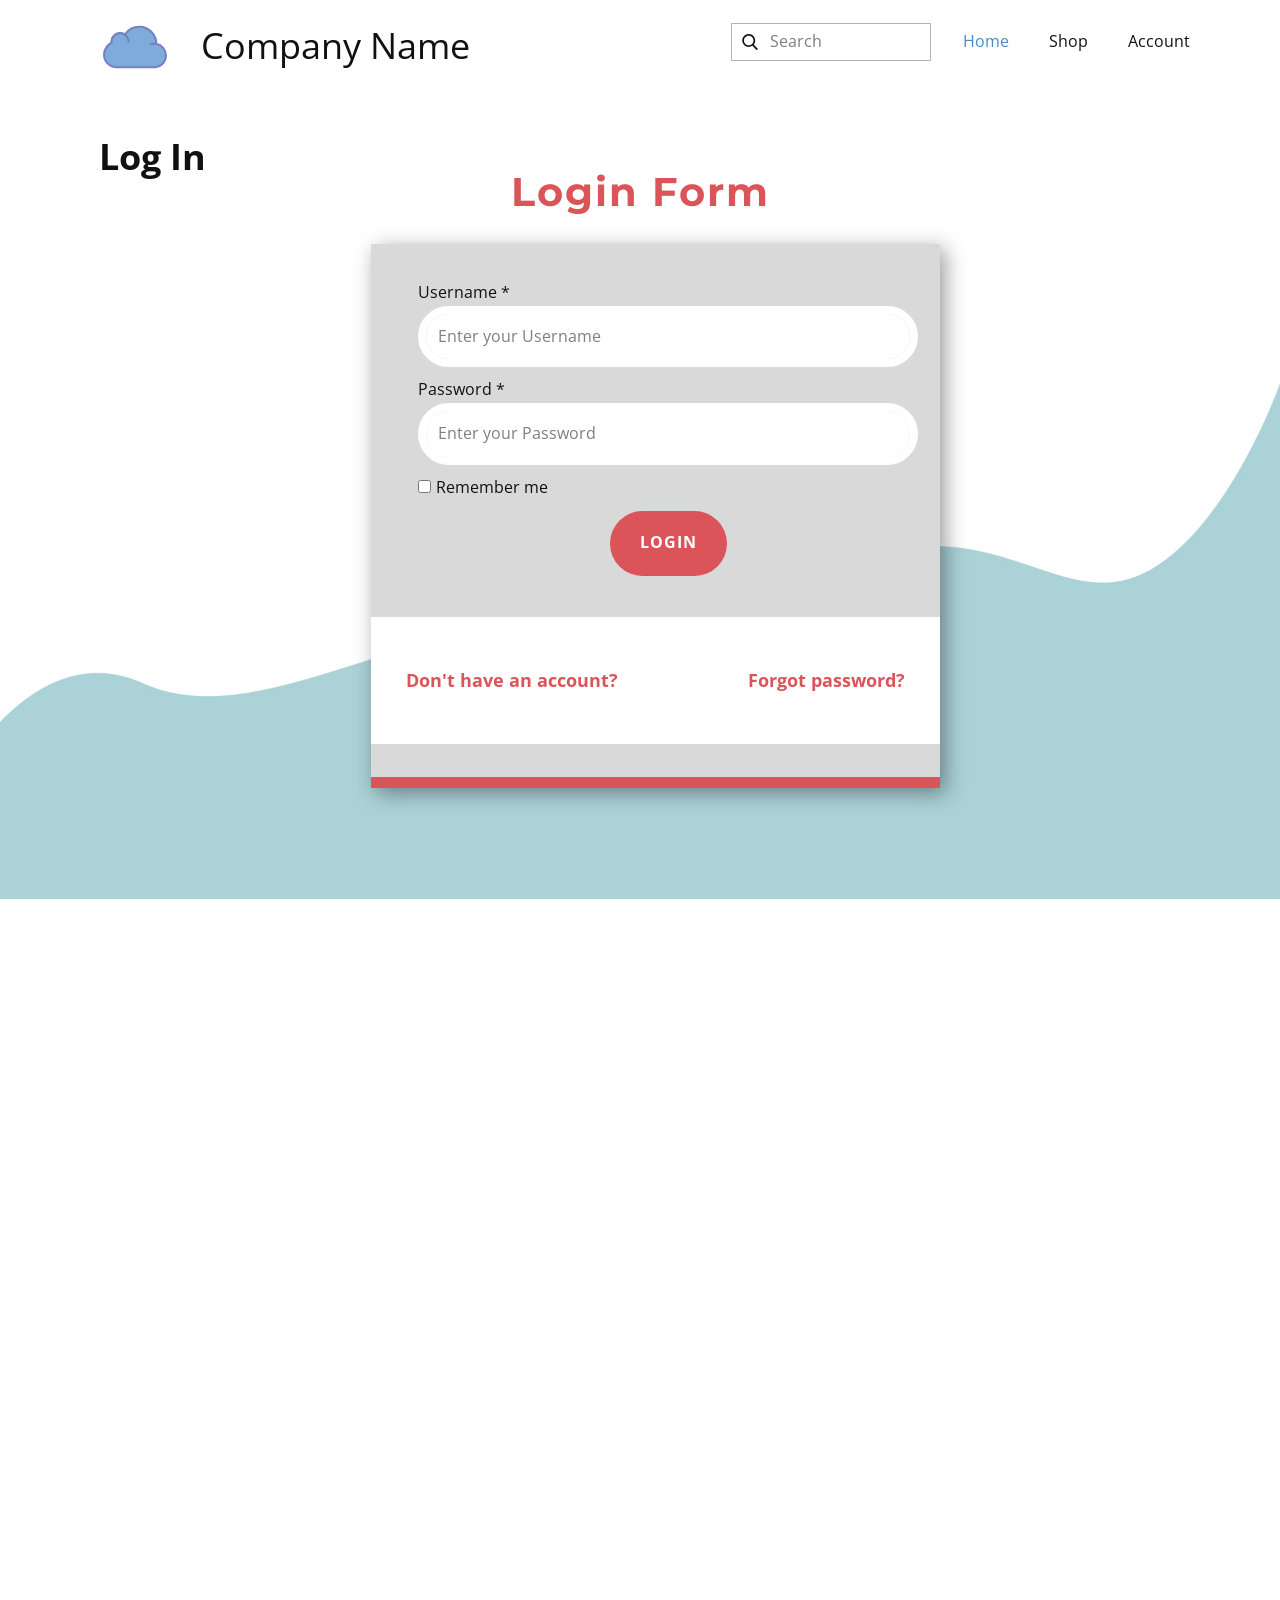
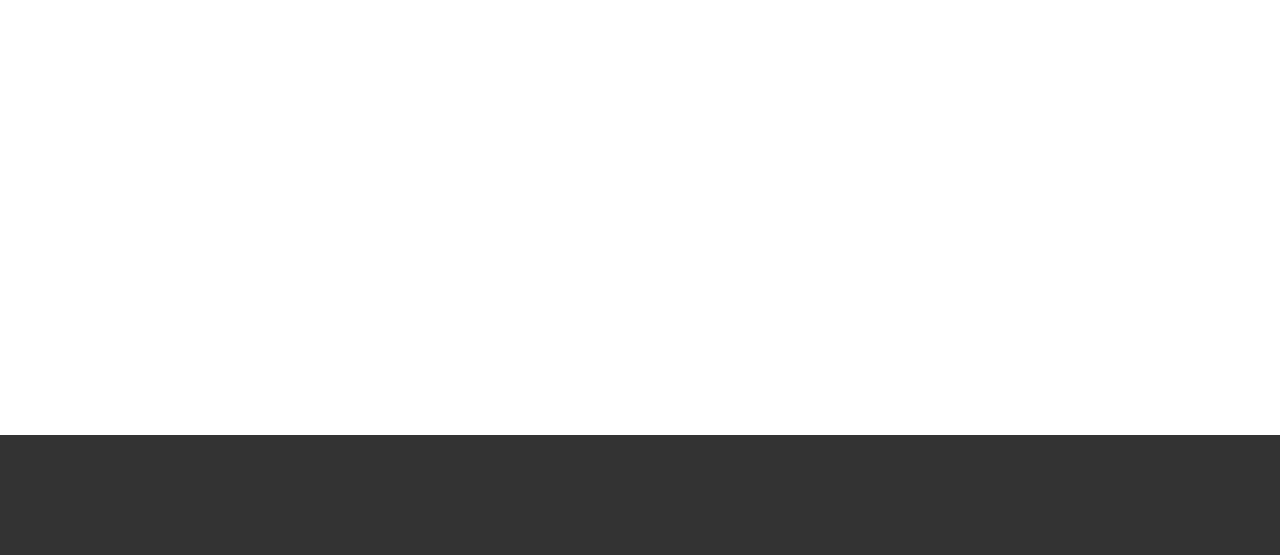
<file: index.html>
<!DOCTYPE html>
<html style="font-size: 16px;" lang="en"><head>
    <meta name="viewport" content="width=device-width, initial-scale=1.0">
    <meta charset="utf-8">
    <meta name="keywords" content="Login Form">
    <meta name="description" content="">
    <title>Login</title>
    <link rel="stylesheet" href="nicepage.css" media="screen">
<link rel="stylesheet" href="Login.css" media="screen">
    <script class="u-script" type="text/javascript" src="jquery.js" defer=""></script>
    <script class="u-script" type="text/javascript" src="nicepage.js" defer=""></script>
    <meta name="generator" content="Nicepage 5.17.1, nicepage.com">
    <link id="u-theme-google-font" rel="stylesheet" href="https://fonts.googleapis.com/css?family=Roboto:100,100i,300,300i,400,400i,500,500i,700,700i,900,900i|Open+Sans:300,300i,400,400i,500,500i,600,600i,700,700i,800,800i">
    <link id="u-page-google-font" rel="stylesheet" href="https://fonts.googleapis.com/css?family=Montserrat:100,100i,200,200i,300,300i,400,400i,500,500i,600,600i,700,700i,800,800i,900,900i">
    
    
    
    
    
    <script type="application/ld+json">{
		"@context": "http://schema.org",
		"@type": "Organization",
		"name": "Site1"
}</script>
    <meta name="theme-color" content="#478ac9">
    <meta property="og:title" content="Login">
    <meta property="og:description" content="">
    <meta property="og:type" content="website">
  <meta data-intl-tel-input-cdn-path="intlTelInput/"></head>
  <body data-home-page="Login.html" data-home-page-title="Login" class="u-body u-xl-mode" data-lang="en"><header class="u-clearfix u-header u-header" id="sec-39e7"><div class="u-clearfix u-sheet u-sheet-1"><span class="u-icon u-icon-1"><svg class="u-svg-link" preserveAspectRatio="xMidYMin slice" viewBox="0 0 60 60" style=""><use xmlns:xlink="http://www.w3.org/1999/xlink" xlink:href="#svg-1620"></use></svg><svg class="u-svg-content" viewBox="0 0 60 60" x="0px" y="0px" id="svg-1620" style="enable-background:new 0 0 60 60;"><path style="fill:currentColor;stroke:#7383BF;stroke-width:2;stroke-linecap:round;stroke-miterlimit:10;" d="M50.003,27
	c-0.115-8.699-7.193-16-15.919-16c-5.559,0-10.779,3.005-13.661,7.336C19.157,17.493,17.636,17,16,17c-4.418,0-8,3.582-8,8
	c0,0.153,0.014,0.302,0.023,0.454C8.013,25.636,8,25.82,8,26c-3.988,1.912-7,6.457-7,11.155C1,43.67,6.33,49,12.845,49h24.507
	c0.138,0,0.272-0.016,0.408-0.021C37.897,48.984,38.031,49,38.169,49h9.803C54.037,49,59,44.037,59,37.972
	C59,32.601,55.106,27.961,50.003,27z"></path><path style="fill:currentColor;stroke:#7383BF;stroke-width:2;stroke-linecap:round;stroke-miterlimit:10;" d="M50.003,27
	c0,0-2.535-0.375-5.003,0"></path><path style="fill:currentColor;stroke:#7383BF;stroke-width:2;stroke-linecap:round;stroke-miterlimit:10;" d="M8,25c0-4.418,3.582-8,8-8
	s8,3.582,8,8"></path></svg></span>
        <p class="u-align-center u-text u-text-1">Company Name</p>
        <nav class="u-menu u-menu-one-level u-offcanvas u-menu-1">
          <div class="menu-collapse" style="font-size: 1rem; letter-spacing: 0px;">
            <a class="u-button-style u-custom-left-right-menu-spacing u-custom-padding-bottom u-custom-top-bottom-menu-spacing u-nav-link u-text-active-palette-1-base u-text-hover-palette-2-base" href="#">
              <svg class="u-svg-link" viewBox="0 0 24 24"><use xmlns:xlink="http://www.w3.org/1999/xlink" xlink:href="#menu-hamburger"></use></svg>
              <svg class="u-svg-content" version="1.1" id="menu-hamburger" viewBox="0 0 16 16" x="0px" y="0px" xmlns:xlink="http://www.w3.org/1999/xlink" xmlns="http://www.w3.org/2000/svg"><g><rect y="1" width="16" height="2"></rect><rect y="7" width="16" height="2"></rect><rect y="13" width="16" height="2"></rect>
</g></svg>
            </a>
          </div>
          <div class="u-custom-menu u-nav-container">
            <ul class="u-nav u-unstyled u-nav-1"><li class="u-nav-item"><a class="u-button-style u-nav-link u-text-active-palette-1-base u-text-hover-palette-2-base" href="Login.html" style="padding: 10px 20px;">Home</a>
</li><li class="u-nav-item"><a class="u-button-style u-nav-link u-text-active-palette-1-base u-text-hover-palette-2-base" href="Shop.html" style="padding: 10px 20px;">Shop</a>
</li><li class="u-nav-item"><a class="u-button-style u-nav-link u-text-active-palette-1-base u-text-hover-palette-2-base" href="Account.html" style="padding: 10px 20px;">Account</a>
</li></ul>
          </div>
          <div class="u-custom-menu u-nav-container-collapse">
            <div class="u-black u-container-style u-inner-container-layout u-opacity u-opacity-95 u-sidenav">
              <div class="u-inner-container-layout u-sidenav-overflow">
                <div class="u-menu-close"></div>
                <ul class="u-align-center u-nav u-popupmenu-items u-unstyled u-nav-2"><li class="u-nav-item"><a class="u-button-style u-nav-link" href="Login.html">Home</a>
</li><li class="u-nav-item"><a class="u-button-style u-nav-link" href="Shop.html">Shop</a>
</li><li class="u-nav-item"><a class="u-button-style u-nav-link" href="Account.html">Account</a>
</li></ul>
              </div>
            </div>
            <div class="u-black u-menu-overlay u-opacity u-opacity-70"></div>
          </div>
        </nav>
        <form action="#" method="get" class="u-border-1 u-border-grey-30 u-search u-search-left u-white u-search-1">
          <button class="u-search-button" type="submit">
            <span class="u-search-icon u-spacing-10">
              <svg class="u-svg-link" preserveAspectRatio="xMidYMin slice" viewBox="0 0 56.966 56.966"><use xmlns:xlink="http://www.w3.org/1999/xlink" xlink:href="#svg-5f3d"></use></svg>
              <svg xmlns="http://www.w3.org/2000/svg" xmlns:xlink="http://www.w3.org/1999/xlink" version="1.1" id="svg-5f3d" x="0px" y="0px" viewBox="0 0 56.966 56.966" style="enable-background:new 0 0 56.966 56.966;" xml:space="preserve" class="u-svg-content"><path d="M55.146,51.887L41.588,37.786c3.486-4.144,5.396-9.358,5.396-14.786c0-12.682-10.318-23-23-23s-23,10.318-23,23  s10.318,23,23,23c4.761,0,9.298-1.436,13.177-4.162l13.661,14.208c0.571,0.593,1.339,0.92,2.162,0.92  c0.779,0,1.518-0.297,2.079-0.837C56.255,54.982,56.293,53.08,55.146,51.887z M23.984,6c9.374,0,17,7.626,17,17s-7.626,17-17,17  s-17-7.626-17-17S14.61,6,23.984,6z"></path></svg>
            </span>
          </button>
          <input class="u-search-input" type="search" name="search" value="" placeholder="Search">
        </form>
      </div></header> 
    <section class="u-align-center u-clearfix u-image u-section-1" id="sec-f0e0" data-image-width="1920" data-image-height="1200" data-animation-name="" data-animation-duration="0" data-animation-delay="0" data-animation-direction="">
      <div class="u-clearfix u-sheet u-sheet-1">
        <p class="u-align-center u-text u-text-1">Log In&nbsp;</p>
        <h2 class="u-custom-font u-font-montserrat u-text u-text-palette-2-base u-text-2">Login Form</h2>
        <div class="u-align-center u-border-11 u-border-no-left u-border-no-right u-border-no-top u-border-palette-2-base u-container-style u-custom-border u-grey-15 u-group u-shape-rectangle u-group-1">
          <div class="u-container-layout u-container-layout-1">
            <div class="u-form u-login-control u-form-1">
              <form action="#" class="u-clearfix u-form-spacing-10 u-form-vertical u-inner-form" source="custom" name="form" style="padding: 0px;" method="post">
                <div class="u-form-group u-form-name u-label-top">
                  <label for="username-a30d" class="u-label u-label-1">Username *</label>
                  <input type="text" placeholder="Enter your Username" id="username-a30d" name="username" class="u-border-8 u-border-white u-input u-input-rectangle u-radius-50 u-input-1" required="">
                </div>
                <div class="u-form-group u-form-password u-label-top">
                  <label for="password-a30d" class="u-label u-label-2">Password *</label>
                  <input type="text" placeholder="Enter your Password" id="password-a30d" name="password" class="u-border-8 u-border-white u-input u-input-rectangle u-radius-50 u-input-2" required="">
                </div>
                <div class="u-form-checkbox u-form-group u-label-top">
                  <input type="checkbox" id="checkbox-a30d" name="remember" value="On" class="u-field-input">
                  <label for="checkbox-a30d" class="u-field-label" style="font-size: 1rem; letter-spacing: 0px; text-transform: none">Remember me</label>
                </div>
                <div class="u-align-center u-form-group u-form-submit u-label-top">
                  <input type="submit" value="submit" class="u-form-control-hidden">
                  <a href="#" class="u-active-white u-border-none u-btn u-btn-round u-btn-submit u-button-style u-hover-white u-palette-2-base u-radius-50 u-text-active-palette-2-base u-text-hover-palette-2-base u-btn-1">Login</a>
                </div>
                <input type="hidden" value="" name="recaptchaResponse">
              </form>
            </div>
            <div class="u-container-style u-expanded-width u-group u-white u-group-2">
              <div class="u-container-layout u-container-layout-2">
                <a href="https://nicepage.com/k/business-card-html-templates" class="u-border-1 u-border-active-palette-2-light-2 u-border-hover-palette-2-light-2 u-border-no-left u-border-no-right u-border-no-top u-btn u-button-style u-login-control u-login-create-account u-none u-text-active-palette-2-light-2 u-text-hover-palette-2-light-2 u-text-palette-2-base u-btn-2" data-animation-name="" data-animation-duration="0" data-animation-delay="0" data-animation-direction="">Forgot password?</a>
                <a href="https://nicepage.com/k/hacker-website-templates" class="u-border-1 u-border-active-palette-2-light-2 u-border-hover-palette-2-light-2 u-border-no-left u-border-no-right u-border-no-top u-btn u-button-style u-login-control u-login-create-account u-none u-text-active-palette-2-light-2 u-text-hover-palette-2-light-2 u-text-palette-2-base u-btn-3">Don't have an account?</a>
              </div>
            </div>
          </div>
        </div>
      </div>
    </section>
    <section class="u-align-center u-clearfix u-section-2" id="sec-d9f2">
      <div class="u-clearfix u-sheet u-valign-middle u-sheet-1"></div>
    </section>
    <section class="u-align-center u-clearfix u-section-3" id="sec-afb8">
      <div class="u-clearfix u-sheet u-valign-middle u-sheet-1"></div>
    </section>
    
    
    
    <footer class="u-align-center u-clearfix u-footer u-grey-80 u-footer" id="sec-0356"><div class="u-clearfix u-sheet u-sheet-1"></div></footer>
   
  
</body></html>
</file>
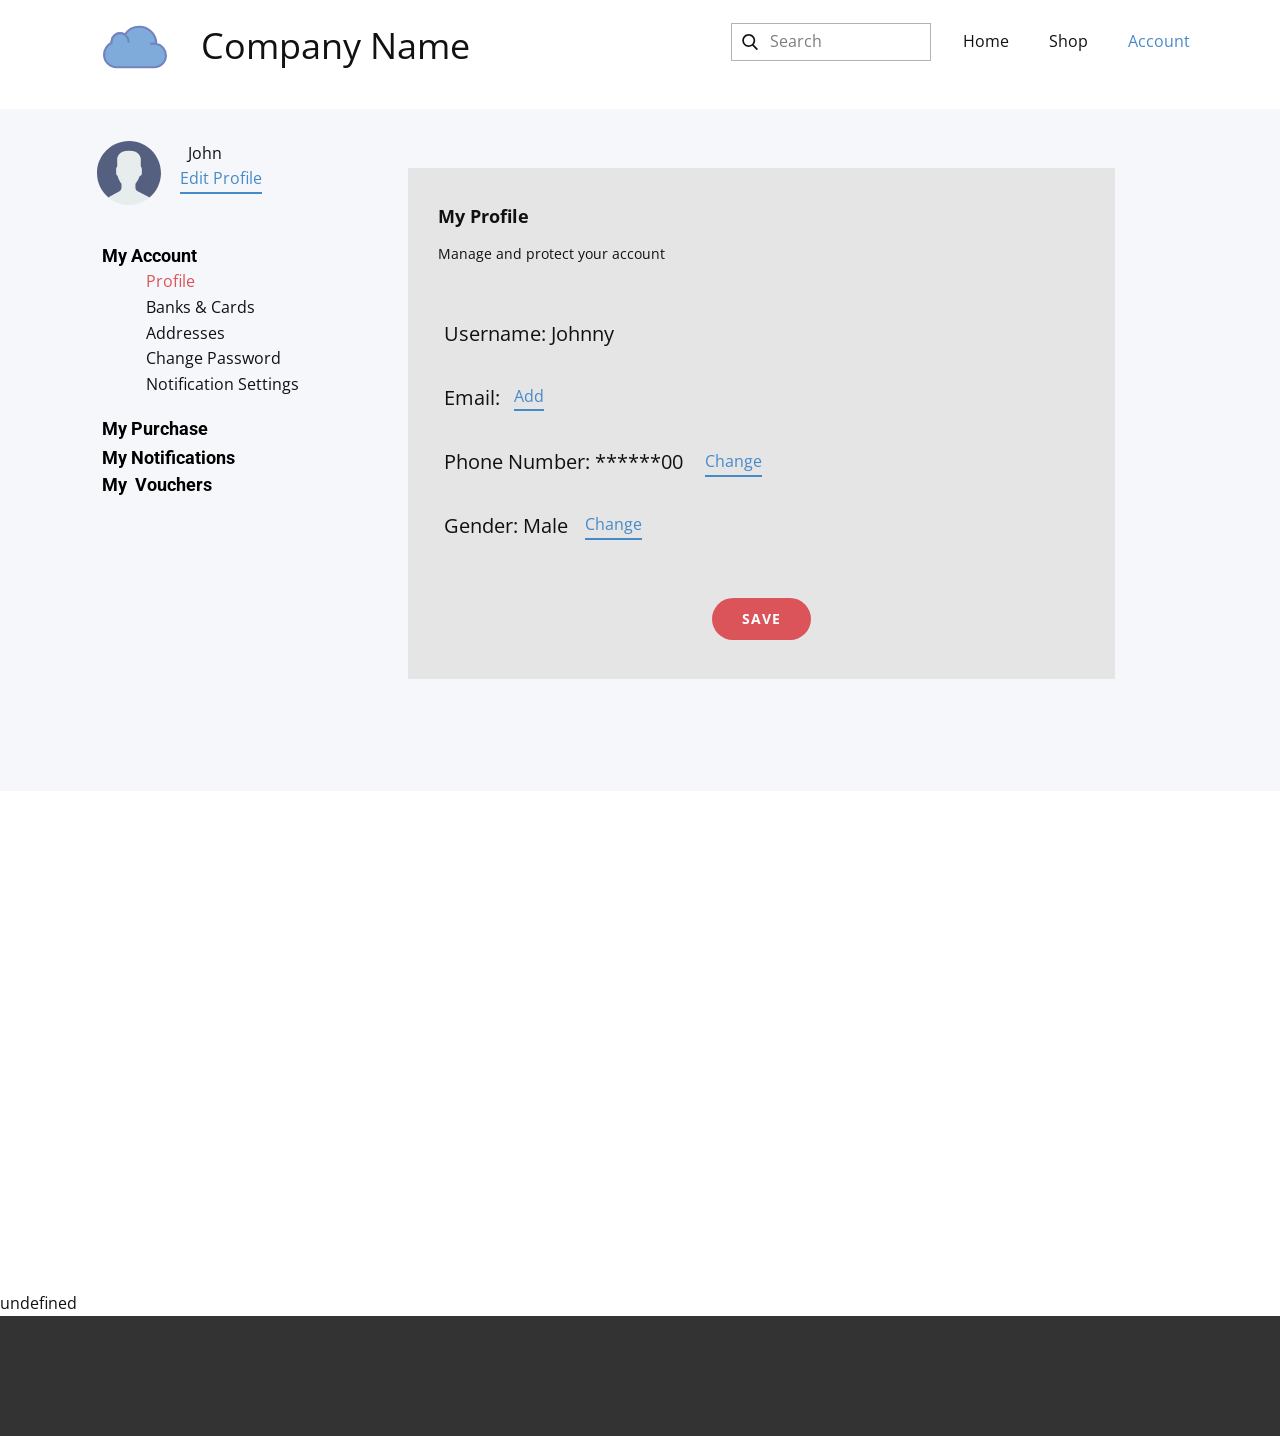
<file: Account.html>
<!DOCTYPE html>
<html style="font-size: 16px;" lang="en"><head>
    <meta name="viewport" content="width=device-width, initial-scale=1.0">
    <meta charset="utf-8">
    <meta name="keywords" content="Core​Responsible for&nbsp;planning, organizing, and directing the completion of specific projects for an organization while ensuring these projects are on time, on budget, and within scope">
    <meta name="description" content="">
    <title>Account</title>
    <link rel="stylesheet" href="nicepage.css" media="screen">
<link rel="stylesheet" href="Account.css" media="screen">
    <script class="u-script" type="text/javascript" src="jquery.js" defer=""></script>
    <script class="u-script" type="text/javascript" src="nicepage.js" defer=""></script>
    <meta name="generator" content="Nicepage 5.17.1, nicepage.com">
    <link id="u-theme-google-font" rel="stylesheet" href="https://fonts.googleapis.com/css?family=Roboto:100,100i,300,300i,400,400i,500,500i,700,700i,900,900i|Open+Sans:300,300i,400,400i,500,500i,600,600i,700,700i,800,800i">
    
    
    
    
    <script type="application/ld+json">{
		"@context": "http://schema.org",
		"@type": "Organization",
		"name": "Site1"
}</script>
    <meta name="theme-color" content="#478ac9">
    <meta property="og:title" content="Account">
    <meta property="og:description" content="">
    <meta property="og:type" content="website">
  <meta data-intl-tel-input-cdn-path="intlTelInput/"></head>
  <body class="u-body u-xl-mode" data-lang="en"><header class="u-clearfix u-header u-header" id="sec-39e7"><div class="u-clearfix u-sheet u-sheet-1"><span class="u-icon u-icon-1"><svg class="u-svg-link" preserveAspectRatio="xMidYMin slice" viewBox="0 0 60 60" style=""><use xmlns:xlink="http://www.w3.org/1999/xlink" xlink:href="#svg-1620"></use></svg><svg class="u-svg-content" viewBox="0 0 60 60" x="0px" y="0px" id="svg-1620" style="enable-background:new 0 0 60 60;"><path style="fill:currentColor;stroke:#7383BF;stroke-width:2;stroke-linecap:round;stroke-miterlimit:10;" d="M50.003,27
	c-0.115-8.699-7.193-16-15.919-16c-5.559,0-10.779,3.005-13.661,7.336C19.157,17.493,17.636,17,16,17c-4.418,0-8,3.582-8,8
	c0,0.153,0.014,0.302,0.023,0.454C8.013,25.636,8,25.82,8,26c-3.988,1.912-7,6.457-7,11.155C1,43.67,6.33,49,12.845,49h24.507
	c0.138,0,0.272-0.016,0.408-0.021C37.897,48.984,38.031,49,38.169,49h9.803C54.037,49,59,44.037,59,37.972
	C59,32.601,55.106,27.961,50.003,27z"></path><path style="fill:currentColor;stroke:#7383BF;stroke-width:2;stroke-linecap:round;stroke-miterlimit:10;" d="M50.003,27
	c0,0-2.535-0.375-5.003,0"></path><path style="fill:currentColor;stroke:#7383BF;stroke-width:2;stroke-linecap:round;stroke-miterlimit:10;" d="M8,25c0-4.418,3.582-8,8-8
	s8,3.582,8,8"></path></svg></span>
        <p class="u-align-center u-text u-text-1">Company Name</p>
        <nav class="u-menu u-menu-one-level u-offcanvas u-menu-1">
          <div class="menu-collapse" style="font-size: 1rem; letter-spacing: 0px;">
            <a class="u-button-style u-custom-left-right-menu-spacing u-custom-padding-bottom u-custom-top-bottom-menu-spacing u-nav-link u-text-active-palette-1-base u-text-hover-palette-2-base" href="#">
              <svg class="u-svg-link" viewBox="0 0 24 24"><use xmlns:xlink="http://www.w3.org/1999/xlink" xlink:href="#menu-hamburger"></use></svg>
              <svg class="u-svg-content" version="1.1" id="menu-hamburger" viewBox="0 0 16 16" x="0px" y="0px" xmlns:xlink="http://www.w3.org/1999/xlink" xmlns="http://www.w3.org/2000/svg"><g><rect y="1" width="16" height="2"></rect><rect y="7" width="16" height="2"></rect><rect y="13" width="16" height="2"></rect>
</g></svg>
            </a>
          </div>
          <div class="u-custom-menu u-nav-container">
            <ul class="u-nav u-unstyled u-nav-1"><li class="u-nav-item"><a class="u-button-style u-nav-link u-text-active-palette-1-base u-text-hover-palette-2-base" href="Login.html" style="padding: 10px 20px;">Home</a>
</li><li class="u-nav-item"><a class="u-button-style u-nav-link u-text-active-palette-1-base u-text-hover-palette-2-base" href="Shop.html" style="padding: 10px 20px;">Shop</a>
</li><li class="u-nav-item"><a class="u-button-style u-nav-link u-text-active-palette-1-base u-text-hover-palette-2-base" href="Account.html" style="padding: 10px 20px;">Account</a>
</li></ul>
          </div>
          <div class="u-custom-menu u-nav-container-collapse">
            <div class="u-black u-container-style u-inner-container-layout u-opacity u-opacity-95 u-sidenav">
              <div class="u-inner-container-layout u-sidenav-overflow">
                <div class="u-menu-close"></div>
                <ul class="u-align-center u-nav u-popupmenu-items u-unstyled u-nav-2"><li class="u-nav-item"><a class="u-button-style u-nav-link" href="Login.html">Home</a>
</li><li class="u-nav-item"><a class="u-button-style u-nav-link" href="Shop.html">Shop</a>
</li><li class="u-nav-item"><a class="u-button-style u-nav-link" href="Account.html">Account</a>
</li></ul>
              </div>
            </div>
            <div class="u-black u-menu-overlay u-opacity u-opacity-70"></div>
          </div>
        </nav>
        <form action="#" method="get" class="u-border-1 u-border-grey-30 u-search u-search-left u-white u-search-1">
          <button class="u-search-button" type="submit">
            <span class="u-search-icon u-spacing-10">
              <svg class="u-svg-link" preserveAspectRatio="xMidYMin slice" viewBox="0 0 56.966 56.966"><use xmlns:xlink="http://www.w3.org/1999/xlink" xlink:href="#svg-5f3d"></use></svg>
              <svg xmlns="http://www.w3.org/2000/svg" xmlns:xlink="http://www.w3.org/1999/xlink" version="1.1" id="svg-5f3d" x="0px" y="0px" viewBox="0 0 56.966 56.966" style="enable-background:new 0 0 56.966 56.966;" xml:space="preserve" class="u-svg-content"><path d="M55.146,51.887L41.588,37.786c3.486-4.144,5.396-9.358,5.396-14.786c0-12.682-10.318-23-23-23s-23,10.318-23,23  s10.318,23,23,23c4.761,0,9.298-1.436,13.177-4.162l13.661,14.208c0.571,0.593,1.339,0.92,2.162,0.92  c0.779,0,1.518-0.297,2.079-0.837C56.255,54.982,56.293,53.08,55.146,51.887z M23.984,6c9.374,0,17,7.626,17,17s-7.626,17-17,17  s-17-7.626-17-17S14.61,6,23.984,6z"></path></svg>
            </span>
          </button>
          <input class="u-search-input" type="search" name="search" value="" placeholder="Search">
        </form>
      </div></header>
    <section class="u-clearfix u-palette-5-light-3 u-section-1" id="sec-302c">
      <div class="u-clearfix u-sheet u-sheet-1"><span class="u-icon u-icon-1"><svg class="u-svg-link" preserveAspectRatio="xMidYMin slice" viewBox="0 0 53 53" style=""><use xmlns:xlink="http://www.w3.org/1999/xlink" xlink:href="#svg-d420"></use></svg><svg xmlns="http://www.w3.org/2000/svg" xmlns:xlink="http://www.w3.org/1999/xlink" version="1.1" xml:space="preserve" class="u-svg-content" viewBox="0 0 53 53" x="0px" y="0px" id="svg-d420" style="enable-background:new 0 0 53 53;"><path style="fill:#E7ECED;" d="M18.613,41.552l-7.907,4.313c-0.464,0.253-0.881,0.564-1.269,0.903C14.047,50.655,19.998,53,26.5,53
	c6.454,0,12.367-2.31,16.964-6.144c-0.424-0.358-0.884-0.68-1.394-0.934l-8.467-4.233c-1.094-0.547-1.785-1.665-1.785-2.888v-3.322
	c0.238-0.271,0.51-0.619,0.801-1.03c1.154-1.63,2.027-3.423,2.632-5.304c1.086-0.335,1.886-1.338,1.886-2.53v-3.546
	c0-0.78-0.347-1.477-0.886-1.965v-5.126c0,0,1.053-7.977-9.75-7.977s-9.75,7.977-9.75,7.977v5.126
	c-0.54,0.488-0.886,1.185-0.886,1.965v3.546c0,0.934,0.491,1.756,1.226,2.231c0.886,3.857,3.206,6.633,3.206,6.633v3.24
	C20.296,39.899,19.65,40.986,18.613,41.552z"></path><g><path style="fill:#556080;" d="M26.953,0.004C12.32-0.246,0.254,11.414,0.004,26.047C-0.138,34.344,3.56,41.801,9.448,46.76
		c0.385-0.336,0.798-0.644,1.257-0.894l7.907-4.313c1.037-0.566,1.683-1.653,1.683-2.835v-3.24c0,0-2.321-2.776-3.206-6.633
		c-0.734-0.475-1.226-1.296-1.226-2.231v-3.546c0-0.78,0.347-1.477,0.886-1.965v-5.126c0,0-1.053-7.977,9.75-7.977
		s9.75,7.977,9.75,7.977v5.126c0.54,0.488,0.886,1.185,0.886,1.965v3.546c0,1.192-0.8,2.195-1.886,2.53
		c-0.605,1.881-1.478,3.674-2.632,5.304c-0.291,0.411-0.563,0.759-0.801,1.03V38.8c0,1.223,0.691,2.342,1.785,2.888l8.467,4.233
		c0.508,0.254,0.967,0.575,1.39,0.932c5.71-4.762,9.399-11.882,9.536-19.9C53.246,12.32,41.587,0.254,26.953,0.004z"></path>
</g></svg></span>
        <p class="u-text u-text-default u-text-1">John&nbsp;</p>
        <a href="Landing-Page.html" class="u-active-none u-border-2 u-border-active-palette-2-dark-1 u-border-hover-palette-2-base u-border-no-left u-border-no-right u-border-no-top u-border-palette-1-base u-btn u-button-style u-hover-none u-none u-text-hover-palette-2-base u-text-palette-1-base u-btn-1">Edit Profile</a>
        <div class="u-align-left u-container-style u-grey-10 u-group u-group-1">
          <div class="u-container-layout u-container-layout-1">
            <p class="u-text u-text-default u-text-2">My Profile<br>
              <span style="font-weight: 400; font-size: 0.875rem;">Manage and protect your account</span>
            </p>
            <p class="u-text u-text-3">Username: Johnny<br>
              <br>Email:<br>
              <br>Phone Number: ******00<br>
              <br>Gender: Male<br>
              <br>
              <br>
            </p>
            <a href="https://nicepage.com/html-templates" class="u-active-none u-border-2 u-border-active-palette-2-dark-1 u-border-hover-palette-2-base u-border-no-left u-border-no-right u-border-no-top u-border-palette-1-base u-btn u-button-style u-hover-none u-none u-text-hover-palette-2-base u-text-palette-1-base u-btn-2">Add</a>
            <a href="https://nicepage.com/c/medicine-science-html-templates" class="u-active-none u-border-2 u-border-active-palette-2-dark-1 u-border-hover-palette-2-base u-border-no-left u-border-no-right u-border-no-top u-border-palette-1-base u-btn u-button-style u-hover-none u-none u-text-hover-palette-2-base u-text-palette-1-base u-btn-3">Change</a>
            <a href="https://nicepage.com/c/medicine-science-html-templates" class="u-active-none u-border-2 u-border-active-palette-2-dark-1 u-border-hover-palette-2-base u-border-no-left u-border-no-right u-border-no-top u-border-palette-1-base u-btn u-button-style u-hover-none u-none u-text-hover-palette-2-base u-text-palette-1-base u-btn-4">Change</a>
            <a href="Landing-Page.html" class="u-border-none u-btn u-btn-round u-button-style u-hover-palette-1-light-1 u-palette-2-base u-radius-50 u-btn-5">Save</a>
          </div>
        </div>
        <h6 class="u-text u-text-black u-text-4">My Account<br>&nbsp; &nbsp; &nbsp;
        </h6>
        <p class="u-text u-text-palette-2-base u-text-5">Profile<br>
          <br>
        </p>
        <p class="u-text u-text-6">Banks &amp; Cards<br>Addresses<br>Change Password<br>Notification Settings
        </p>
        <h6 class="u-text u-text-black u-text-7">My Purchase<br>&nbsp; &nbsp; &nbsp;
        </h6>
        <h6 class="u-text u-text-black u-text-8">My Notifications</h6>
        <h6 class="u-text u-text-black u-text-9">My&nbsp; Vouchers</h6>
      </div>
    </section>
    <section class="u-clearfix u-section-2" id="sec-66f7">
      <div class="u-clearfix u-sheet u-sheet-1"></div>
    </section>undefined 
    
    
    <footer class="u-align-center u-clearfix u-footer u-grey-80 u-footer" id="sec-0356"><div class="u-clearfix u-sheet u-sheet-1"></div></footer>
    
  
</body></html>
</file>
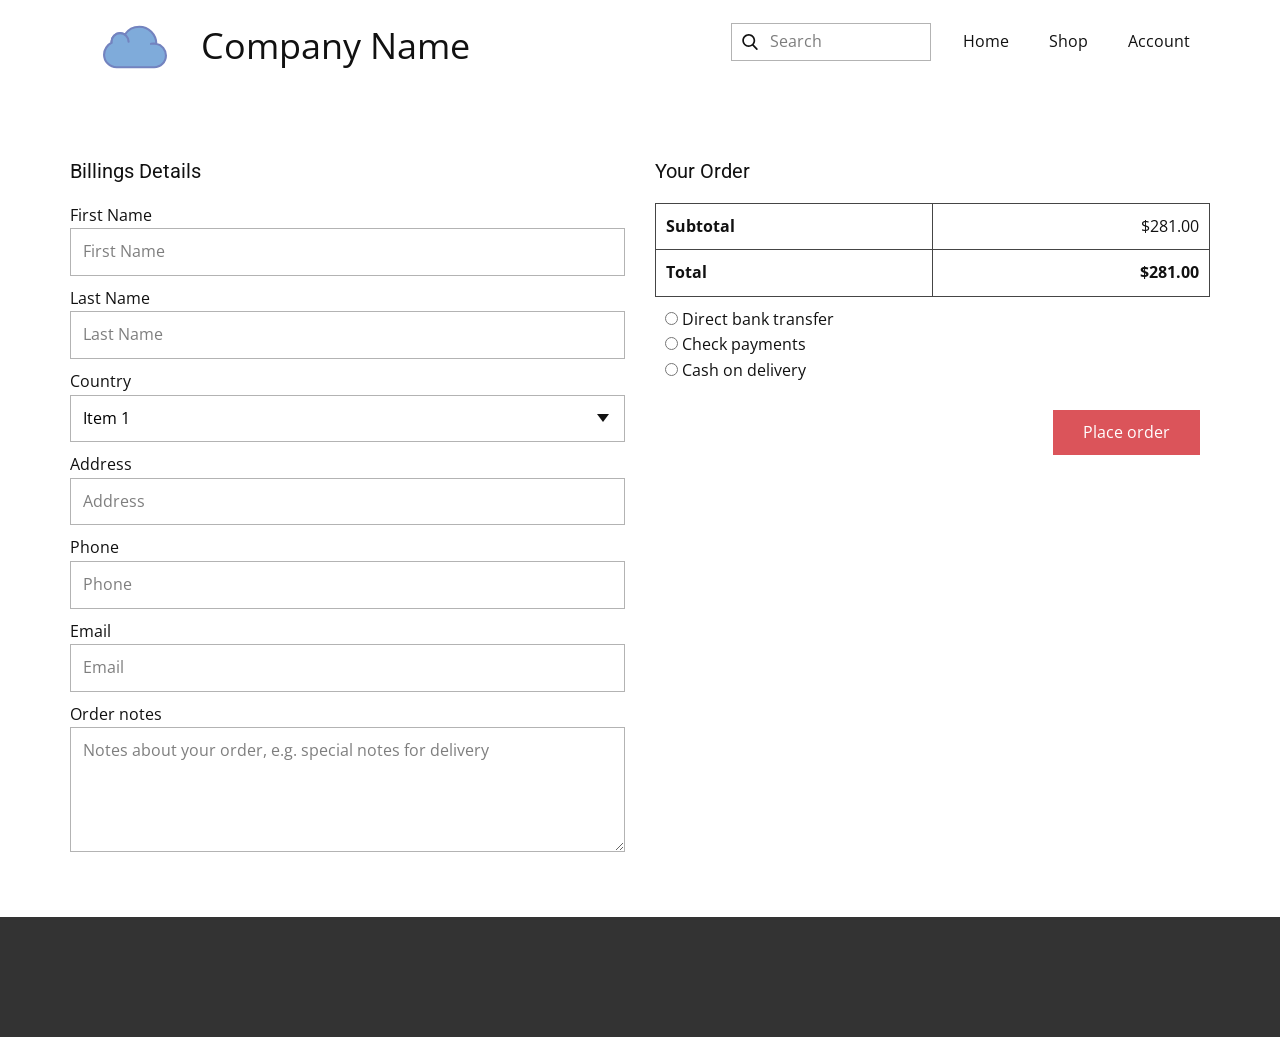
<file: checkout.html>
<!DOCTYPE html>
<html style="font-size: 16px;" lang="en"><head>
    <meta name="viewport" content="width=device-width, initial-scale=1.0">
    <meta charset="utf-8">
    <meta name="keywords" content="My Learning Journey Progress">
    <meta name="description" content="">
    <title>checkout</title>
    <link rel="stylesheet" href="nicepage.css" media="screen">
<link rel="stylesheet" href="checkout.css" media="screen">
    <script class="u-script" type="text/javascript" src="jquery.js" defer=""></script>
    <script class="u-script" type="text/javascript" src="nicepage.js" defer=""></script>
    <meta name="generator" content="Nicepage 5.17.1, nicepage.com">
    <link id="u-theme-google-font" rel="stylesheet" href="https://fonts.googleapis.com/css?family=Roboto:100,100i,300,300i,400,400i,500,500i,700,700i,900,900i|Open+Sans:300,300i,400,400i,500,500i,600,600i,700,700i,800,800i">
    
    
    
    <script type="application/ld+json">{
		"@context": "http://schema.org",
		"@type": "Organization",
		"name": "Site1"
}</script>
    <meta name="theme-color" content="#478ac9">
    <meta property="og:title" content="checkout">
    <meta property="og:description" content="">
    <meta property="og:type" content="website">
  <meta data-intl-tel-input-cdn-path="intlTelInput/"></head>
  <body class="u-body u-xl-mode" data-lang="en"><header class="u-clearfix u-header u-header" id="sec-39e7"><div class="u-clearfix u-sheet u-sheet-1"><span class="u-icon u-icon-1"><svg class="u-svg-link" preserveAspectRatio="xMidYMin slice" viewBox="0 0 60 60" style=""><use xmlns:xlink="http://www.w3.org/1999/xlink" xlink:href="#svg-1620"></use></svg><svg class="u-svg-content" viewBox="0 0 60 60" x="0px" y="0px" id="svg-1620" style="enable-background:new 0 0 60 60;"><path style="fill:currentColor;stroke:#7383BF;stroke-width:2;stroke-linecap:round;stroke-miterlimit:10;" d="M50.003,27
	c-0.115-8.699-7.193-16-15.919-16c-5.559,0-10.779,3.005-13.661,7.336C19.157,17.493,17.636,17,16,17c-4.418,0-8,3.582-8,8
	c0,0.153,0.014,0.302,0.023,0.454C8.013,25.636,8,25.82,8,26c-3.988,1.912-7,6.457-7,11.155C1,43.67,6.33,49,12.845,49h24.507
	c0.138,0,0.272-0.016,0.408-0.021C37.897,48.984,38.031,49,38.169,49h9.803C54.037,49,59,44.037,59,37.972
	C59,32.601,55.106,27.961,50.003,27z"></path><path style="fill:currentColor;stroke:#7383BF;stroke-width:2;stroke-linecap:round;stroke-miterlimit:10;" d="M50.003,27
	c0,0-2.535-0.375-5.003,0"></path><path style="fill:currentColor;stroke:#7383BF;stroke-width:2;stroke-linecap:round;stroke-miterlimit:10;" d="M8,25c0-4.418,3.582-8,8-8
	s8,3.582,8,8"></path></svg></span>
        <p class="u-align-center u-text u-text-1">Company Name</p>
        <nav class="u-menu u-menu-one-level u-offcanvas u-menu-1">
          <div class="menu-collapse" style="font-size: 1rem; letter-spacing: 0px;">
            <a class="u-button-style u-custom-left-right-menu-spacing u-custom-padding-bottom u-custom-top-bottom-menu-spacing u-nav-link u-text-active-palette-1-base u-text-hover-palette-2-base" href="#">
              <svg class="u-svg-link" viewBox="0 0 24 24"><use xmlns:xlink="http://www.w3.org/1999/xlink" xlink:href="#menu-hamburger"></use></svg>
              <svg class="u-svg-content" version="1.1" id="menu-hamburger" viewBox="0 0 16 16" x="0px" y="0px" xmlns:xlink="http://www.w3.org/1999/xlink" xmlns="http://www.w3.org/2000/svg"><g><rect y="1" width="16" height="2"></rect><rect y="7" width="16" height="2"></rect><rect y="13" width="16" height="2"></rect>
</g></svg>
            </a>
          </div>
          <div class="u-custom-menu u-nav-container">
            <ul class="u-nav u-unstyled u-nav-1"><li class="u-nav-item"><a class="u-button-style u-nav-link u-text-active-palette-1-base u-text-hover-palette-2-base" href="Login.html" style="padding: 10px 20px;">Home</a>
</li><li class="u-nav-item"><a class="u-button-style u-nav-link u-text-active-palette-1-base u-text-hover-palette-2-base" href="Shop.html" style="padding: 10px 20px;">Shop</a>
</li><li class="u-nav-item"><a class="u-button-style u-nav-link u-text-active-palette-1-base u-text-hover-palette-2-base" href="Account.html" style="padding: 10px 20px;">Account</a>
</li></ul>
          </div>
          <div class="u-custom-menu u-nav-container-collapse">
            <div class="u-black u-container-style u-inner-container-layout u-opacity u-opacity-95 u-sidenav">
              <div class="u-inner-container-layout u-sidenav-overflow">
                <div class="u-menu-close"></div>
                <ul class="u-align-center u-nav u-popupmenu-items u-unstyled u-nav-2"><li class="u-nav-item"><a class="u-button-style u-nav-link" href="Login.html">Home</a>
</li><li class="u-nav-item"><a class="u-button-style u-nav-link" href="Shop.html">Shop</a>
</li><li class="u-nav-item"><a class="u-button-style u-nav-link" href="Account.html">Account</a>
</li></ul>
              </div>
            </div>
            <div class="u-black u-menu-overlay u-opacity u-opacity-70"></div>
          </div>
        </nav>
        <form action="#" method="get" class="u-border-1 u-border-grey-30 u-search u-search-left u-white u-search-1">
          <button class="u-search-button" type="submit">
            <span class="u-search-icon u-spacing-10">
              <svg class="u-svg-link" preserveAspectRatio="xMidYMin slice" viewBox="0 0 56.966 56.966"><use xmlns:xlink="http://www.w3.org/1999/xlink" xlink:href="#svg-5f3d"></use></svg>
              <svg xmlns="http://www.w3.org/2000/svg" xmlns:xlink="http://www.w3.org/1999/xlink" version="1.1" id="svg-5f3d" x="0px" y="0px" viewBox="0 0 56.966 56.966" style="enable-background:new 0 0 56.966 56.966;" xml:space="preserve" class="u-svg-content"><path d="M55.146,51.887L41.588,37.786c3.486-4.144,5.396-9.358,5.396-14.786c0-12.682-10.318-23-23-23s-23,10.318-23,23  s10.318,23,23,23c4.761,0,9.298-1.436,13.177-4.162l13.661,14.208c0.571,0.593,1.339,0.92,2.162,0.92  c0.779,0,1.518-0.297,2.079-0.837C56.255,54.982,56.293,53.08,55.146,51.887z M23.984,6c9.374,0,17,7.626,17,17s-7.626,17-17,17  s-17-7.626-17-17S14.61,6,23.984,6z"></path></svg>
            </span>
          </button>
          <input class="u-search-input" type="search" name="search" value="" placeholder="Search">
        </form>
      </div></header>
    <section class="u-clearfix u-section-1" id="sec-de03" data-href="Confirmation.html">
      <div class="u-align-left u-clearfix u-sheet u-valign-middle u-sheet-1">
        <div class="u-checkout u-expanded-width u-checkout-1">
          <div class="u-checkout-blocks-container">
            <div class="u-checkout-billing-details-block u-checkout-block u-indent-30">
              <div class="u-checkout-block-container u-clearfix">
                <h5 class="u-checkout-block-header u-text">Billings Details</h5>
                <div class="u-checkout-block-content u-text">
                  <div class="u-checkout-form u-form">
                    <form action="#" class="u-clearfix u-form-spacing-10 u-form-vertical u-inner-form" source="custom" name="form" method="post">
                      <div class="u-form-group u-form-name">
                        <label for="name-f7b1" class="u-label">First Name</label>
                        <input type="text" placeholder="First Name" id="name-f7b1" name="name" class="u-input u-input-rectangle" required="">
                      </div>
                      <div class="u-form-group u-form-group-2 u-form-name">
                        <label for="name-592d" class="u-label">Last Name</label>
                        <input type="text" placeholder="Last Name" id="name-592d" name="name-1" class="u-input u-input-rectangle" required="">
                      </div>
                      <div class="u-form-group u-form-group-3 u-form-select">
                        <label for="select-f1ec" class="u-label">Country</label>
                        <div class="u-form-select-wrapper">
                          <select id="select-f1ec" name="select" class="u-input u-input-rectangle">
                            <option value="Item 1" data-calc="">Item 1</option>
                            <option value="Item 2" data-calc="">Item 2</option>
                            <option value="Item 3" data-calc="">Item 3</option>
                          </select>
                          <svg class="u-caret u-caret-svg" version="1.1" id="Layer_1" xmlns="http://www.w3.org/2000/svg" xmlns:xlink="http://www.w3.org/1999/xlink" x="0px" y="0px" width="16px" height="16px" viewBox="0 0 16 16" style="fill:currentColor;" xml:space="preserve"><polygon class="st0" points="8,12 2,4 14,4 "></polygon></svg>
                        </div>
                      </div>
                      <div class="u-form-group u-form-group-4">
                        <label for="text-c1e1" class="u-label">Address</label>
                        <input type="text" placeholder="Address" id="text-c1e1" name="text-1" class="u-input u-input-rectangle">
                      </div>
                      <div class="u-form-group u-form-group-5 u-form-phone">
                        <label for="phone-089b" class="u-label">Phone</label>
                        <input type="tel" pattern="\+?\d{0,3}[\s\(\-]?([0-9]{2,3})[\s\)\-]?([\s\-]?)([0-9]{3})[\s\-]?([0-9]{2})[\s\-]?([0-9]{2})" placeholder="Phone" id="phone-089b" name="phone" class="u-input u-input-rectangle" required="">
                      </div>
                      <div class="u-form-email u-form-group">
                        <label for="email-f7b1" class="u-label">Email</label>
                        <input type="email" placeholder="Email" id="email-f7b1" name="email" class="u-input u-input-rectangle" required="">
                      </div>
                      <div class="u-form-group u-form-message">
                        <label for="message-f7b1" class="u-label">Order notes</label>
                        <textarea placeholder="Notes about your order, e.g. special notes for delivery" rows="4" cols="50" id="message-f7b1" name="message" class="u-input u-input-rectangle" required=""></textarea>
                      </div>
                      <div class="u-form-send-message u-form-send-success">Thank you! Your message has been sent.</div>
                      <div class="u-form-send-error u-form-send-message">Unable to send your message. Please fix errors then try again.</div>
                      <input type="hidden" value="" name="recaptchaResponse">
                    </form>
                  </div>
                </div>
              </div>
            </div>
            <div class="u-checkout-block u-checkout-totals-block u-indent-30">
              <div class="u-checkout-block-container u-clearfix">
                <h5 class="u-checkout-block-header u-text">Your Order</h5>
                <div class="u-align-right u-checkout-block-content u-text">
                  <div class="u-checkout-totals-table u-table u-table-responsive">
                    <table class="u-table-entity">
                      <colgroup>
                        <col width="50%">
                        <col width="50%">
                      </colgroup>
                      <tbody class="u-align-right u-table-body">
                        <tr>
                          <td class="u-align-left u-border-1 u-border-grey-dark-1 u-first-column u-table-cell u-table-cell-1">Subtotal</td>
                          <td class="u-border-1 u-border-grey-dark-1 u-table-cell">$281.00</td>
                        </tr>
                        <tr>
                          <td class="u-align-left u-border-1 u-border-grey-dark-1 u-first-column u-table-cell u-table-cell-3">Total</td>
                          <td class="u-border-1 u-border-grey-dark-1 u-table-cell u-table-cell-4">$281.00</td>
                        </tr>
                      </tbody>
                    </table>
                  </div>
                  <div class="u-checkout-placeorder-form u-form">
                    <form action="#" class="u-clearfix u-form-spacing-6 u-form-vertical u-inner-form" style="padding: 10px;" source="custom" name="form-1" method="post">
                      <div class="u-form-group u-form-group-9 u-form-radiobutton">
                        <label class="u-label"></label>
                        <div class="u-form-radio-button-wrapper">
                          <input type="radio" name="radiobutton" value="Direct bank transfer">
                          <label class="u-label" for="radiobutton">Direct bank transfer</label>
                          <br>
                          <input type="radio" name="radiobutton" value="Check payments">
                          <label class="u-label" for="radiobutton">Check payments</label>
                          <br>
                          <input type="radio" name="radiobutton" value="Cash on delivery">
                          <label class="u-label" for="radiobutton">Cash on delivery</label>
                          <br>
                        </div>
                      </div>
                      <div class="u-align-right u-form-group u-form-submit">
                        <a href="#" class="u-border-none u-btn u-btn-submit u-button-style u-palette-2-base u-btn-1">Place order</a>
                        <input type="submit" value="submit" class="u-form-control-hidden">
                      </div>
                      <div class="u-form-send-message u-form-send-success">Thank you! Your message has been sent.</div>
                      <div class="u-form-send-error u-form-send-message">Unable to send your message. Please fix errors then try again.</div>
                      <input type="hidden" value="" name="recaptchaResponse">
                    </form>
                  </div>
                </div>
              </div>
            </div>
          </div>
        </div>
      </div>
      <style data-mode="XXL">@media (max-width: 0px) {
  .u-section-1 .u-sheet-1 {
    min-height: 808px;
  }
  .u-section-1 .u-checkout-1 {
    min-height: 748px;
    margin-bottom: 30px;
    height: auto;
    margin-top: 30px;
  }
  .u-section-1 .u-table-cell-1 {
    font-weight: 700;
  }
  .u-section-1 .u-table-cell-3 {
    font-weight: 700;
  }
  .u-section-1 .u-table-cell-4 {
    font-weight: 700;
  }
  .u-section-1 .u-btn-1 {
    margin-top: 20px;
  }
}</style>
    </section>
    
    
    
    <footer class="u-align-center u-clearfix u-footer u-grey-80 u-footer" id="sec-0356"><div class="u-clearfix u-sheet u-sheet-1"></div></footer>
   
  
</body></html>
</file>
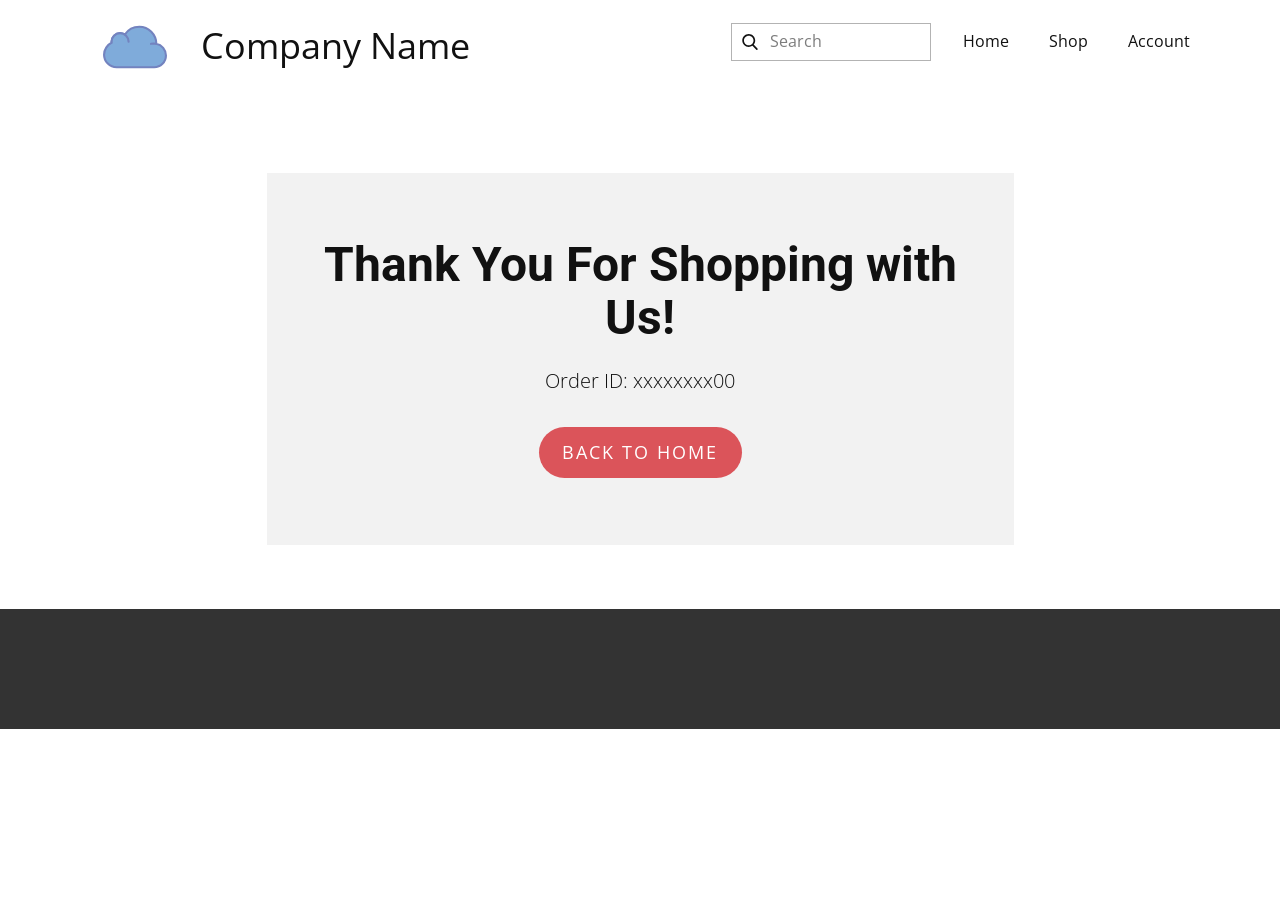
<file: Confirmation.html>
<!DOCTYPE html>
<html style="font-size: 16px;" lang="en"><head>
    <meta name="viewport" content="width=device-width, initial-scale=1.0">
    <meta charset="utf-8">
    <meta name="keywords" content="ID: S1Project Management">
    <meta name="description" content="">
    <title>Confirmation</title>
    <link rel="stylesheet" href="nicepage.css" media="screen">
<link rel="stylesheet" href="Confirmation.css" media="screen">
    <script class="u-script" type="text/javascript" src="jquery.js" defer=""></script>
    <script class="u-script" type="text/javascript" src="nicepage.js" defer=""></script>
    <meta name="generator" content="Nicepage 5.17.1, nicepage.com">
    <link id="u-theme-google-font" rel="stylesheet" href="https://fonts.googleapis.com/css?family=Roboto:100,100i,300,300i,400,400i,500,500i,700,700i,900,900i|Open+Sans:300,300i,400,400i,500,500i,600,600i,700,700i,800,800i">
    
    
    
    <script type="application/ld+json">{
		"@context": "http://schema.org",
		"@type": "Organization",
		"name": "Site1"
}</script>
    <meta name="theme-color" content="#478ac9">
    <meta property="og:title" content="Confirmation">
    <meta property="og:description" content="">
    <meta property="og:type" content="website">
  <meta data-intl-tel-input-cdn-path="intlTelInput/"></head>
  <body class="u-body u-xl-mode" data-lang="en"><header class="u-clearfix u-header u-header" id="sec-39e7"><div class="u-clearfix u-sheet u-sheet-1"><span class="u-icon u-icon-1"><svg class="u-svg-link" preserveAspectRatio="xMidYMin slice" viewBox="0 0 60 60" style=""><use xmlns:xlink="http://www.w3.org/1999/xlink" xlink:href="#svg-1620"></use></svg><svg class="u-svg-content" viewBox="0 0 60 60" x="0px" y="0px" id="svg-1620" style="enable-background:new 0 0 60 60;"><path style="fill:currentColor;stroke:#7383BF;stroke-width:2;stroke-linecap:round;stroke-miterlimit:10;" d="M50.003,27
	c-0.115-8.699-7.193-16-15.919-16c-5.559,0-10.779,3.005-13.661,7.336C19.157,17.493,17.636,17,16,17c-4.418,0-8,3.582-8,8
	c0,0.153,0.014,0.302,0.023,0.454C8.013,25.636,8,25.82,8,26c-3.988,1.912-7,6.457-7,11.155C1,43.67,6.33,49,12.845,49h24.507
	c0.138,0,0.272-0.016,0.408-0.021C37.897,48.984,38.031,49,38.169,49h9.803C54.037,49,59,44.037,59,37.972
	C59,32.601,55.106,27.961,50.003,27z"></path><path style="fill:currentColor;stroke:#7383BF;stroke-width:2;stroke-linecap:round;stroke-miterlimit:10;" d="M50.003,27
	c0,0-2.535-0.375-5.003,0"></path><path style="fill:currentColor;stroke:#7383BF;stroke-width:2;stroke-linecap:round;stroke-miterlimit:10;" d="M8,25c0-4.418,3.582-8,8-8
	s8,3.582,8,8"></path></svg></span>
        <p class="u-align-center u-text u-text-1">Company Name</p>
        <nav class="u-menu u-menu-one-level u-offcanvas u-menu-1">
          <div class="menu-collapse" style="font-size: 1rem; letter-spacing: 0px;">
            <a class="u-button-style u-custom-left-right-menu-spacing u-custom-padding-bottom u-custom-top-bottom-menu-spacing u-nav-link u-text-active-palette-1-base u-text-hover-palette-2-base" href="#">
              <svg class="u-svg-link" viewBox="0 0 24 24"><use xmlns:xlink="http://www.w3.org/1999/xlink" xlink:href="#menu-hamburger"></use></svg>
              <svg class="u-svg-content" version="1.1" id="menu-hamburger" viewBox="0 0 16 16" x="0px" y="0px" xmlns:xlink="http://www.w3.org/1999/xlink" xmlns="http://www.w3.org/2000/svg"><g><rect y="1" width="16" height="2"></rect><rect y="7" width="16" height="2"></rect><rect y="13" width="16" height="2"></rect>
</g></svg>
            </a>
          </div>
          <div class="u-custom-menu u-nav-container">
            <ul class="u-nav u-unstyled u-nav-1"><li class="u-nav-item"><a class="u-button-style u-nav-link u-text-active-palette-1-base u-text-hover-palette-2-base" href="Login.html" style="padding: 10px 20px;">Home</a>
</li><li class="u-nav-item"><a class="u-button-style u-nav-link u-text-active-palette-1-base u-text-hover-palette-2-base" href="Shop.html" style="padding: 10px 20px;">Shop</a>
</li><li class="u-nav-item"><a class="u-button-style u-nav-link u-text-active-palette-1-base u-text-hover-palette-2-base" href="Account.html" style="padding: 10px 20px;">Account</a>
</li></ul>
          </div>
          <div class="u-custom-menu u-nav-container-collapse">
            <div class="u-black u-container-style u-inner-container-layout u-opacity u-opacity-95 u-sidenav">
              <div class="u-inner-container-layout u-sidenav-overflow">
                <div class="u-menu-close"></div>
                <ul class="u-align-center u-nav u-popupmenu-items u-unstyled u-nav-2"><li class="u-nav-item"><a class="u-button-style u-nav-link" href="Login.html">Home</a>
</li><li class="u-nav-item"><a class="u-button-style u-nav-link" href="Shop.html">Shop</a>
</li><li class="u-nav-item"><a class="u-button-style u-nav-link" href="Account.html">Account</a>
</li></ul>
              </div>
            </div>
            <div class="u-black u-menu-overlay u-opacity u-opacity-70"></div>
          </div>
        </nav>
        <form action="#" method="get" class="u-border-1 u-border-grey-30 u-search u-search-left u-white u-search-1">
          <button class="u-search-button" type="submit">
            <span class="u-search-icon u-spacing-10">
              <svg class="u-svg-link" preserveAspectRatio="xMidYMin slice" viewBox="0 0 56.966 56.966"><use xmlns:xlink="http://www.w3.org/1999/xlink" xlink:href="#svg-5f3d"></use></svg>
              <svg xmlns="http://www.w3.org/2000/svg" xmlns:xlink="http://www.w3.org/1999/xlink" version="1.1" id="svg-5f3d" x="0px" y="0px" viewBox="0 0 56.966 56.966" style="enable-background:new 0 0 56.966 56.966;" xml:space="preserve" class="u-svg-content"><path d="M55.146,51.887L41.588,37.786c3.486-4.144,5.396-9.358,5.396-14.786c0-12.682-10.318-23-23-23s-23,10.318-23,23  s10.318,23,23,23c4.761,0,9.298-1.436,13.177-4.162l13.661,14.208c0.571,0.593,1.339,0.92,2.162,0.92  c0.779,0,1.518-0.297,2.079-0.837C56.255,54.982,56.293,53.08,55.146,51.887z M23.984,6c9.374,0,17,7.626,17,17s-7.626,17-17,17  s-17-7.626-17-17S14.61,6,23.984,6z"></path></svg>
            </span>
          </button>
          <input class="u-search-input" type="search" name="search" value="" placeholder="Search">
        </form>
      </div></header> 
    <section class="u-align-left u-clearfix u-section-1" id="sec-186f">
      <div class="u-clearfix u-sheet u-sheet-1">
        <div class="u-align-center u-container-style u-grey-5 u-group u-group-1">
          <div class="u-container-layout u-valign-middle u-container-layout-1">
            <h1 class="u-text u-text-default u-text-1">Thank You For Shopping with Us!</h1>
            <p class="u-text u-text-2">Order ID: xxxxxxxx00</p>
            <a href="Landing-Page.html" class="u-btn u-btn-round u-button-style u-color-scheme-summer-time u-palette-2-base u-radius-50 u-btn-1">Back to Home</a>
          </div>
        </div>
      </div>
    </section>
    
    
    
    <footer class="u-align-center u-clearfix u-footer u-grey-80 u-footer" id="sec-0356"><div class="u-clearfix u-sheet u-sheet-1"></div></footer>
   
  
</body></html>
</file>
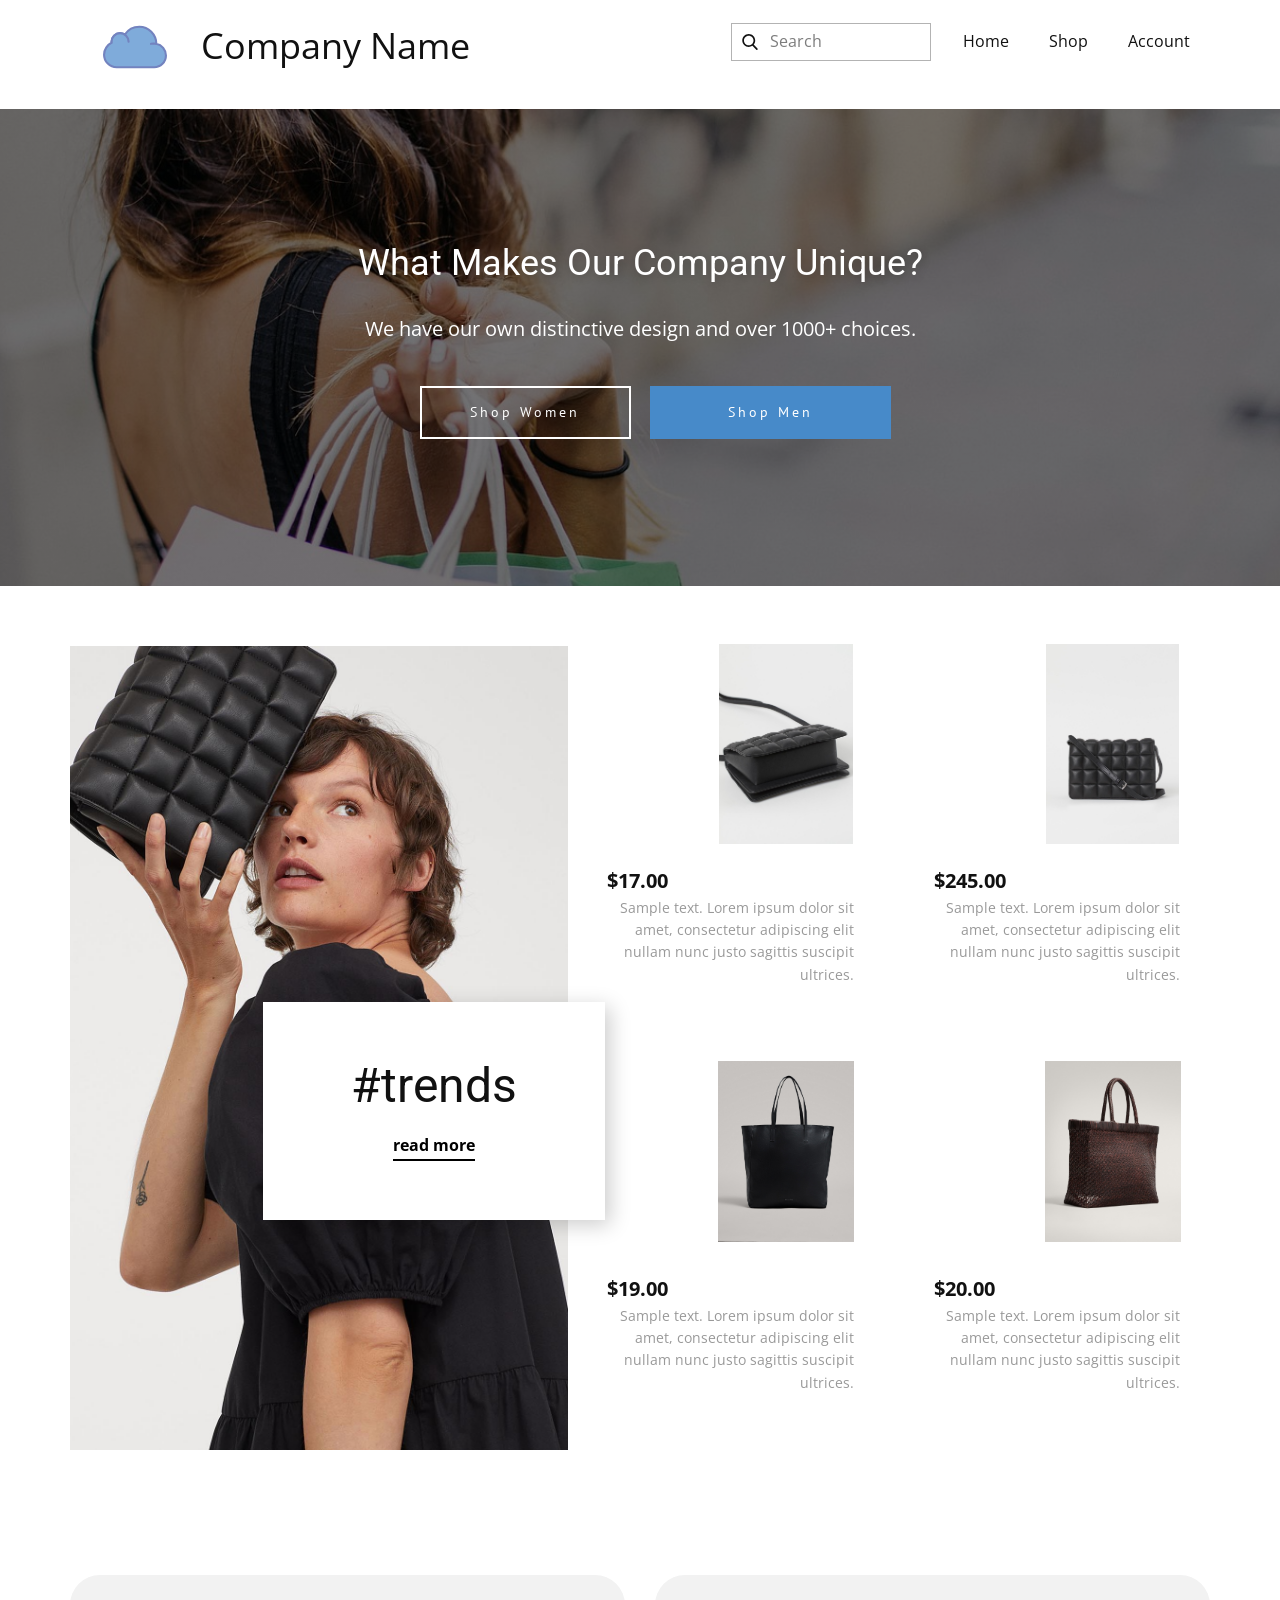
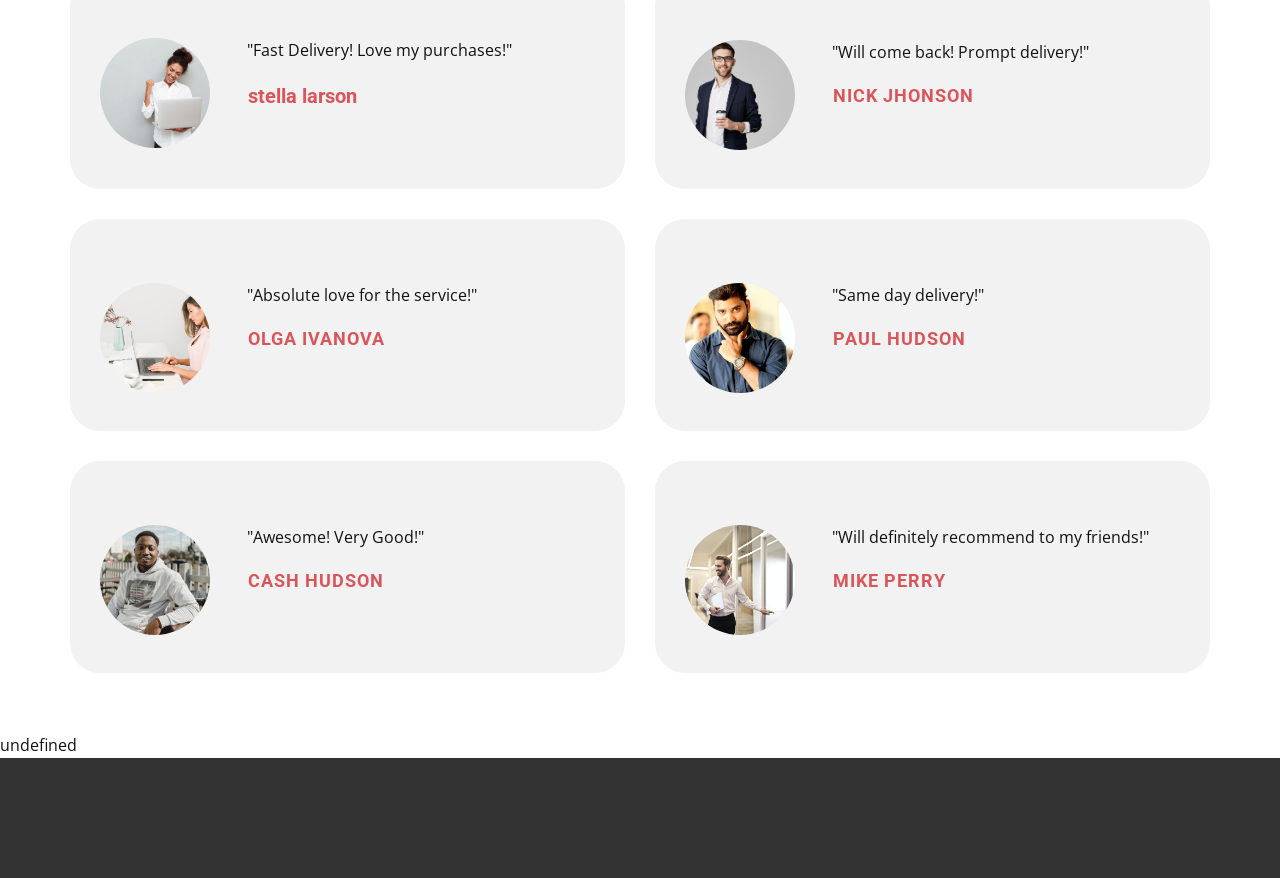
<file: Landing-Page.html>
<!DOCTYPE html>
<html style="font-size: 16px;" lang="en"><head>
    <meta name="viewport" content="width=device-width, initial-scale=1.0">
    <meta charset="utf-8">
    <meta name="keywords" content="ID:C1Core Skills">
    <meta name="description" content="">
    <title>Landing Page</title>
    <link rel="stylesheet" href="nicepage.css" media="screen">
<link rel="stylesheet" href="Landing-Page.css" media="screen">
    <script class="u-script" type="text/javascript" src="jquery.js" defer=""></script>
    <script class="u-script" type="text/javascript" src="nicepage.js" defer=""></script>
    <meta name="generator" content="Nicepage 5.17.1, nicepage.com">
    <link id="u-theme-google-font" rel="stylesheet" href="https://fonts.googleapis.com/css?family=Roboto:100,100i,300,300i,400,400i,500,500i,700,700i,900,900i|Open+Sans:300,300i,400,400i,500,500i,600,600i,700,700i,800,800i">
    <link id="u-page-google-font" rel="stylesheet" href="https://fonts.googleapis.com/css?family=PT+Sans:400,400i,700,700i">
    
    
    
    
    
    <script type="application/ld+json">{
		"@context": "http://schema.org",
		"@type": "Organization",
		"name": "Site1"
}</script>
    <meta name="theme-color" content="#478ac9">
    <meta property="og:title" content="Landing Page">
    <meta property="og:description" content="">
    <meta property="og:type" content="website">
  <meta data-intl-tel-input-cdn-path="intlTelInput/"></head>
  <body class="u-body u-xl-mode" data-lang="en"><header class="u-clearfix u-header u-header" id="sec-39e7"><div class="u-clearfix u-sheet u-sheet-1"><span class="u-icon u-icon-1"><svg class="u-svg-link" preserveAspectRatio="xMidYMin slice" viewBox="0 0 60 60" style=""><use xmlns:xlink="http://www.w3.org/1999/xlink" xlink:href="#svg-1620"></use></svg><svg class="u-svg-content" viewBox="0 0 60 60" x="0px" y="0px" id="svg-1620" style="enable-background:new 0 0 60 60;"><path style="fill:currentColor;stroke:#7383BF;stroke-width:2;stroke-linecap:round;stroke-miterlimit:10;" d="M50.003,27
	c-0.115-8.699-7.193-16-15.919-16c-5.559,0-10.779,3.005-13.661,7.336C19.157,17.493,17.636,17,16,17c-4.418,0-8,3.582-8,8
	c0,0.153,0.014,0.302,0.023,0.454C8.013,25.636,8,25.82,8,26c-3.988,1.912-7,6.457-7,11.155C1,43.67,6.33,49,12.845,49h24.507
	c0.138,0,0.272-0.016,0.408-0.021C37.897,48.984,38.031,49,38.169,49h9.803C54.037,49,59,44.037,59,37.972
	C59,32.601,55.106,27.961,50.003,27z"></path><path style="fill:currentColor;stroke:#7383BF;stroke-width:2;stroke-linecap:round;stroke-miterlimit:10;" d="M50.003,27
	c0,0-2.535-0.375-5.003,0"></path><path style="fill:currentColor;stroke:#7383BF;stroke-width:2;stroke-linecap:round;stroke-miterlimit:10;" d="M8,25c0-4.418,3.582-8,8-8
	s8,3.582,8,8"></path></svg></span>
        <p class="u-align-center u-text u-text-1">Company Name</p>
        <nav class="u-menu u-menu-one-level u-offcanvas u-menu-1">
          <div class="menu-collapse" style="font-size: 1rem; letter-spacing: 0px;">
            <a class="u-button-style u-custom-left-right-menu-spacing u-custom-padding-bottom u-custom-top-bottom-menu-spacing u-nav-link u-text-active-palette-1-base u-text-hover-palette-2-base" href="#">
              <svg class="u-svg-link" viewBox="0 0 24 24"><use xmlns:xlink="http://www.w3.org/1999/xlink" xlink:href="#menu-hamburger"></use></svg>
              <svg class="u-svg-content" version="1.1" id="menu-hamburger" viewBox="0 0 16 16" x="0px" y="0px" xmlns:xlink="http://www.w3.org/1999/xlink" xmlns="http://www.w3.org/2000/svg"><g><rect y="1" width="16" height="2"></rect><rect y="7" width="16" height="2"></rect><rect y="13" width="16" height="2"></rect>
</g></svg>
            </a>
          </div>
          <div class="u-custom-menu u-nav-container">
            <ul class="u-nav u-unstyled u-nav-1"><li class="u-nav-item"><a class="u-button-style u-nav-link u-text-active-palette-1-base u-text-hover-palette-2-base" href="Login.html" style="padding: 10px 20px;">Home</a>
</li><li class="u-nav-item"><a class="u-button-style u-nav-link u-text-active-palette-1-base u-text-hover-palette-2-base" href="Shop.html" style="padding: 10px 20px;">Shop</a>
</li><li class="u-nav-item"><a class="u-button-style u-nav-link u-text-active-palette-1-base u-text-hover-palette-2-base" href="Account.html" style="padding: 10px 20px;">Account</a>
</li></ul>
          </div>
          <div class="u-custom-menu u-nav-container-collapse">
            <div class="u-black u-container-style u-inner-container-layout u-opacity u-opacity-95 u-sidenav">
              <div class="u-inner-container-layout u-sidenav-overflow">
                <div class="u-menu-close"></div>
                <ul class="u-align-center u-nav u-popupmenu-items u-unstyled u-nav-2"><li class="u-nav-item"><a class="u-button-style u-nav-link" href="Login.html">Home</a>
</li><li class="u-nav-item"><a class="u-button-style u-nav-link" href="Shop.html">Shop</a>
</li><li class="u-nav-item"><a class="u-button-style u-nav-link" href="Account.html">Account</a>
</li></ul>
              </div>
            </div>
            <div class="u-black u-menu-overlay u-opacity u-opacity-70"></div>
          </div>
        </nav>
        <form action="#" method="get" class="u-border-1 u-border-grey-30 u-search u-search-left u-white u-search-1">
          <button class="u-search-button" type="submit">
            <span class="u-search-icon u-spacing-10">
              <svg class="u-svg-link" preserveAspectRatio="xMidYMin slice" viewBox="0 0 56.966 56.966"><use xmlns:xlink="http://www.w3.org/1999/xlink" xlink:href="#svg-5f3d"></use></svg>
              <svg xmlns="http://www.w3.org/2000/svg" xmlns:xlink="http://www.w3.org/1999/xlink" version="1.1" id="svg-5f3d" x="0px" y="0px" viewBox="0 0 56.966 56.966" style="enable-background:new 0 0 56.966 56.966;" xml:space="preserve" class="u-svg-content"><path d="M55.146,51.887L41.588,37.786c3.486-4.144,5.396-9.358,5.396-14.786c0-12.682-10.318-23-23-23s-23,10.318-23,23  s10.318,23,23,23c4.761,0,9.298-1.436,13.177-4.162l13.661,14.208c0.571,0.593,1.339,0.92,2.162,0.92  c0.779,0,1.518-0.297,2.079-0.837C56.255,54.982,56.293,53.08,55.146,51.887z M23.984,6c9.374,0,17,7.626,17,17s-7.626,17-17,17  s-17-7.626-17-17S14.61,6,23.984,6z"></path></svg>
            </span>
          </button>
          <input class="u-search-input" type="search" name="search" value="" placeholder="Search">
        </form>
      </div></header>
    <section class="skrollable skrollable-between u-align-center u-clearfix u-container-align-center u-image u-parallax u-shading u-section-1" src="" id="carousel_05fa" data-image-width="1280" data-image-height="853">
      <div class="u-clearfix u-sheet u-valign-middle u-sheet-1">
        <h2 class="u-align-center u-text u-text-body-alt-color u-text-default u-text-1" data-animation-name="customAnimationIn" data-animation-duration="1500" data-animation-delay="250"> What Makes Our Company Unique?</h2>
        <p class="u-align-center u-large-text u-text u-text-body-alt-color u-text-variant u-text-2" data-animation-name="customAnimationIn" data-animation-duration="1500" data-animation-delay="250">We have our own distinctive design and over 1000+ choices.</p>
        <div class="data-layout-selected u-clearfix u-expanded-width-sm u-expanded-width-xs u-layout-wrap u-layout-wrap-1">
          <div class="u-layout">
            <div class="u-layout-row">
              <div class="u-align-right u-container-align-center-sm u-container-align-center-xs u-container-style u-layout-cell u-left-cell u-size-30 u-layout-cell-1" data-animation-name="customAnimationIn" data-animation-duration="1500" data-animation-delay="500">
                <div class="u-container-layout u-valign-top u-container-layout-1">
                  <a href="Shop.html" class="u-active-white u-align-center-sm u-align-center-xs u-align-left-lg u-align-left-md u-align-left-xl u-border-2 u-border-hover-white u-border-white u-btn u-button-style u-custom-font u-font-pt-sans u-hover-white u-none u-btn-1" data-animation-name="" data-animation-duration="0" data-animation-delay="0" data-animation-direction="">Shop Women</a>
                </div>
              </div>
              <div class="u-align-left u-container-align-center-sm u-container-align-center-xs u-container-align-left-lg u-container-align-left-md u-container-align-left-xl u-container-style u-layout-cell u-right-cell u-size-30 u-layout-cell-2" data-animation-name="customAnimationIn" data-animation-duration="1500" data-animation-delay="500">
                <div class="u-container-layout u-valign-top u-container-layout-2">
                  <a href="Shop.html" class="u-active-white u-align-center-sm u-align-center-xs u-align-left-lg u-align-left-md u-align-left-xl u-border-2 u-border-active-white u-border-hover-white u-border-palette-1-base u-btn u-button-style u-custom-font u-font-pt-sans u-hover-white u-palette-1-base u-text-active-black u-text-hover-black u-btn-2" data-animation-name="" data-animation-duration="0" data-animation-delay="0" data-animation-direction="">Shop Men</a>
                </div>
              </div>
            </div>
          </div>
        </div>
      </div>
    </section>
    <section class="u-clearfix u-section-2" id="carousel_2ca6">
      <div class="u-clearfix u-sheet u-sheet-1">
        <div class="u-container-style u-expanded-width-xs u-group u-image u-image-1" data-image-width="1133" data-image-height="1700">
          <div class="u-container-layout u-container-layout-1">
            <div class="u-align-center u-container-style u-group u-white u-group-2">
              <div class="u-container-layout u-valign-middle u-container-layout-2">
                <h1 class="u-custom-font u-text u-title u-text-1">#trends</h1>
                <a href="https://nicepage.com/c/sale-website-templates" class="u-active-none u-border-2 u-border-black u-border-no-left u-border-no-right u-border-no-top u-btn u-btn-rectangle u-button-style u-hover-none u-none u-btn-1">read more</a>
              </div>
            </div>
          </div>
        </div><!--products--><!--products_options_json--><!--{"type":"Recent","source":"","tags":"","count":""}--><!--/products_options_json-->
        <div class="u-expanded-width-xs u-products u-products-1" data-site-sorting-prop="created" data-site-sorting-order="desc">
          <div class="u-list-control"></div>
          <div class="u-repeater u-repeater-1"><!--product_item-->
            <div class="u-align-center u-container-style u-products-item u-repeater-item">
              <div class="u-container-layout u-similar-container u-valign-top u-container-layout-3"><!--product_image-->
                <img class="u-image u-image-contain u-product-control u-image-2" src="images/0007a3dd-0ad8-40a2-9c10-6746820c4f0d.jpeg" data-image-width="1133" data-image-height="1700"><!--/product_image--><!--product_price-->
                <div class="u-align-right u-product-control u-product-price u-product-price-1">
                  <div class="u-price-wrapper u-spacing-10"><!--product_old_price-->
                    <div class="u-hide-price u-old-price"><!--product_old_price_content-->$20.00<!--/product_old_price_content--></div><!--/product_old_price--><!--product_regular_price-->
                    <div class="u-price" style="font-size: 1.25rem; font-weight: 700;"><!--product_regular_price_content-->$17.00<!--/product_regular_price_content--></div><!--/product_regular_price-->
                  </div>
                </div><!--/product_price--><!--product_content-->
                <div class="u-align-right u-product-control u-product-desc u-text u-text-grey-40 u-text-2"><!--product_content_content-->
                  <p>Sample text. Lorem ipsum dolor sit amet, consectetur adipiscing elit nullam nunc justo sagittis suscipit ultrices.</p><!--/product_content_content-->
                </div><!--/product_content-->
              </div>
            </div><!--/product_item--><!--product_item-->
            <div class="u-align-center u-container-style u-products-item u-repeater-item">
              <div class="u-container-layout u-similar-container u-valign-top u-container-layout-4"><!--product_image-->
                <img class="u-image u-image-contain u-product-control u-image-3" src="images/abf291bd-d8d4-4b98-8759-630f2a96a699.jpeg" data-image-width="1133" data-image-height="1700"><!--/product_image--><!--product_price-->
                <div class="u-align-right u-product-control u-product-price u-product-price-2">
                  <div class="u-price-wrapper u-spacing-10"><!--product_old_price-->
                    <div class="u-hide-price u-old-price"><!--product_old_price_content-->$300.00<!--/product_old_price_content--></div><!--/product_old_price--><!--product_regular_price-->
                    <div class="u-price" style="font-size: 1.25rem; font-weight: 700;"><!--product_regular_price_content-->$245.00<!--/product_regular_price_content--></div><!--/product_regular_price-->
                  </div>
                </div><!--/product_price--><!--product_content-->
                <div class="u-align-right u-product-control u-product-desc u-text u-text-grey-40 u-text-3"><!--product_content_content-->
                  <p>Sample text. Lorem ipsum dolor sit amet, consectetur adipiscing elit nullam nunc justo sagittis suscipit ultrices.</p><!--/product_content_content-->
                </div><!--/product_content-->
              </div>
            </div><!--/product_item--><!--product_item-->
            <div class="u-align-center u-container-style u-products-item u-repeater-item">
              <div class="u-container-layout u-similar-container u-valign-top u-container-layout-5"><!--product_image-->
                <img class="u-image u-image-contain u-product-control u-image-4" src="images/6903603800_1_1_16.jpeg" data-image-width="1900" data-image-height="2532"><!--/product_image--><!--product_price-->
                <div class="u-align-right u-product-control u-product-price u-product-price-3">
                  <div class="u-price-wrapper u-spacing-10"><!--product_old_price-->
                    <div class="u-hide-price u-old-price"><!--product_old_price_content-->$25.00<!--/product_old_price_content--></div><!--/product_old_price--><!--product_regular_price-->
                    <div class="u-price" style="font-size: 1.25rem; font-weight: 700;"><!--product_regular_price_content-->$19.00<!--/product_regular_price_content--></div><!--/product_regular_price-->
                  </div>
                </div><!--/product_price--><!--product_content-->
                <div class="u-align-right u-product-control u-product-desc u-text u-text-grey-40 u-text-4"><!--product_content_content-->
                  <p>Sample text. Lorem ipsum dolor sit amet, consectetur adipiscing elit nullam nunc justo sagittis suscipit ultrices.</p><!--/product_content_content-->
                </div><!--/product_content-->
              </div>
            </div><!--/product_item--><!--product_item-->
            <div class="u-align-center u-container-style u-products-item u-repeater-item">
              <div class="u-container-layout u-similar-container u-valign-top u-container-layout-6"><!--product_image-->
                <img class="u-image u-image-contain u-product-control u-image-5" src="images/6921619700_1_1_16.jpeg" data-image-width="1900" data-image-height="2532"><!--/product_image--><!--product_price-->
                <div class="u-align-right u-product-control u-product-price u-product-price-4">
                  <div class="u-price-wrapper u-spacing-10"><!--product_old_price-->
                    <div class="u-hide-price u-old-price"><!--product_old_price_content-->$25.00<!--/product_old_price_content--></div><!--/product_old_price--><!--product_regular_price-->
                    <div class="u-price" style="font-size: 1.25rem; font-weight: 700;"><!--product_regular_price_content-->$20.00<!--/product_regular_price_content--></div><!--/product_regular_price-->
                  </div>
                </div><!--/product_price--><!--product_content-->
                <div class="u-align-right u-product-control u-product-desc u-text u-text-grey-40 u-text-5"><!--product_content_content-->
                  <p>Sample text. Lorem ipsum dolor sit amet, consectetur adipiscing elit nullam nunc justo sagittis suscipit ultrices.</p><!--/product_content_content-->
                </div><!--/product_content-->
              </div>
            </div><!--/product_item-->
          </div>
          <div class="u-list-control"></div>
        </div><!--/products-->
      </div>
    </section>
    <section class="u-align-center u-clearfix u-section-3" id="carousel_3fd5">
      <div class="u-clearfix u-sheet u-valign-middle u-sheet-1">
        <div class="u-expanded-width u-list u-list-1">
          <div class="u-repeater u-repeater-1">
            <div class="u-container-style u-grey-5 u-list-item u-radius-30 u-repeater-item u-shape-round u-list-item-1">
              <div class="u-container-layout u-similar-container u-valign-middle-xl u-container-layout-1">
                <div alt="" class="u-image u-image-circle u-image-1" data-image-width="1620" data-image-height="1080"></div>
                <p class="u-text u-text-1">"Fast Delivery! Love my purchases!"</p>
                <h5 class="u-text u-text-default u-text-palette-2-base u-text-2">stella larson</h5>
              </div>
            </div>
            <div class="u-container-style u-grey-5 u-list-item u-radius-30 u-repeater-item u-shape-round u-list-item-2">
              <div class="u-container-layout u-similar-container u-valign-middle-xl u-container-layout-2">
                <div alt="" class="u-image u-image-circle u-image-2" data-image-width="1620" data-image-height="1080"></div>
                <p class="u-text u-text-3">"Will come back! Prompt delivery!"</p>
                <h5 class="u-text u-text-default u-text-palette-2-base u-text-4">nick jhonson</h5>
              </div>
            </div>
            <div class="u-container-style u-grey-5 u-list-item u-radius-30 u-repeater-item u-shape-round u-list-item-3">
              <div class="u-container-layout u-similar-container u-valign-middle-xl u-container-layout-3">
                <div alt="" class="u-image u-image-circle u-image-3" data-image-width="1280" data-image-height="854"></div>
                <p class="u-text u-text-5">"Absolute love for the service!"</p>
                <h5 class="u-text u-text-default u-text-palette-2-base u-text-6">olga ivanova</h5>
              </div>
            </div>
            <div class="u-container-style u-grey-5 u-list-item u-radius-30 u-repeater-item u-shape-round u-list-item-4">
              <div class="u-container-layout u-similar-container u-valign-middle-xl u-container-layout-4">
                <div alt="" class="u-image u-image-circle u-image-4" data-image-width="864" data-image-height="1080"></div>
                <p class="u-text u-text-7">"Same day delivery!"</p>
                <h5 class="u-text u-text-default u-text-palette-2-base u-text-8">paul hudson</h5>
              </div>
            </div>
            <div class="u-container-style u-grey-5 u-list-item u-radius-30 u-repeater-item u-shape-round u-list-item-5">
              <div class="u-container-layout u-similar-container u-valign-middle-xl u-container-layout-5">
                <div alt="" class="u-image u-image-circle u-image-5" data-image-width="720" data-image-height="1080"></div>
                <p class="u-text u-text-9">"Awesome! Very Good!"</p>
                <h5 class="u-text u-text-default u-text-palette-2-base u-text-10">cash hudson</h5>
              </div>
            </div>
            <div class="u-container-style u-grey-5 u-list-item u-radius-30 u-repeater-item u-shape-round u-list-item-6">
              <div class="u-container-layout u-similar-container u-valign-middle-xl u-container-layout-6">
                <div alt="" class="u-image u-image-circle u-image-6" data-image-width="1280" data-image-height="853"></div>
                <p class="u-text u-text-11">"Will definitely recommend to my friends!"</p>
                <h5 class="u-text u-text-default u-text-palette-2-base u-text-12">mike perry</h5>
              </div>
            </div>
          </div>
        </div>
      </div>
    </section>undefined 
    
    
    <footer class="u-align-center u-clearfix u-footer u-grey-80 u-footer" id="sec-0356"><div class="u-clearfix u-sheet u-sheet-1"></div></footer>
   
  
</body></html>
</file>
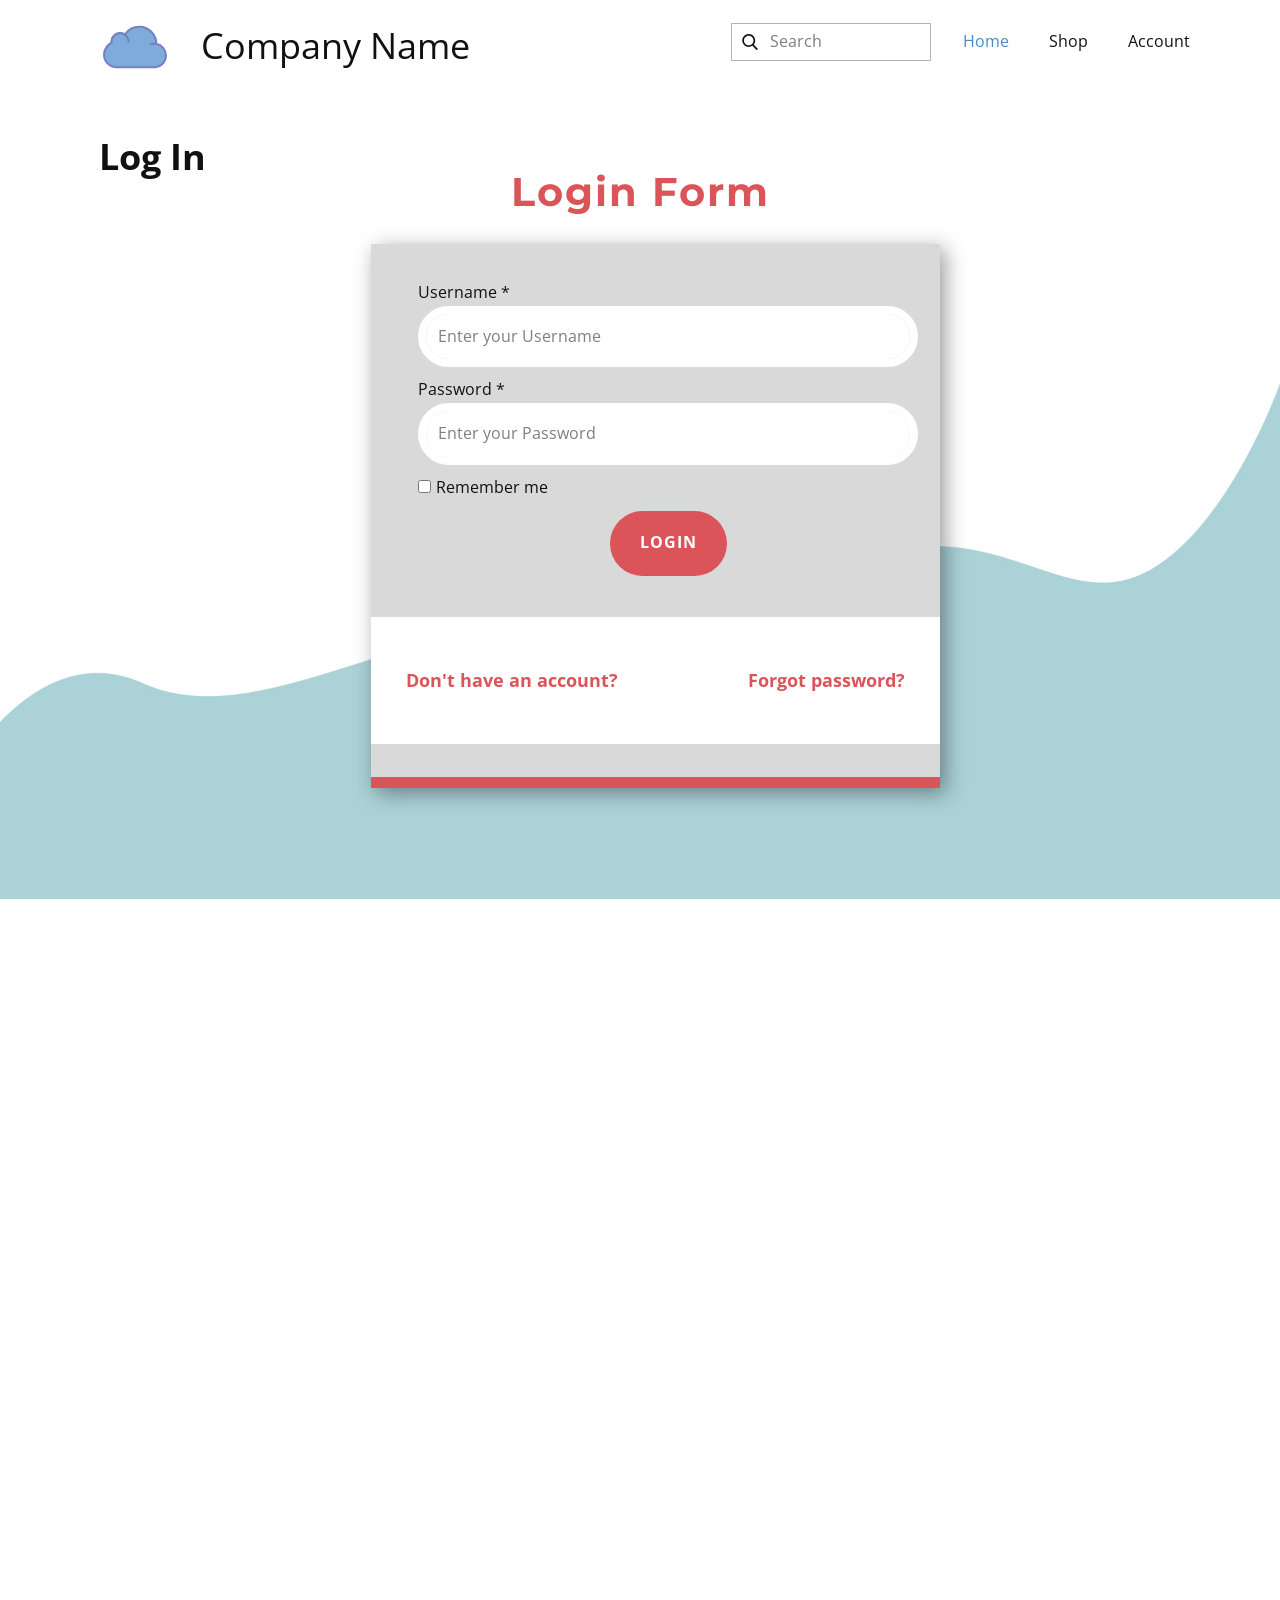
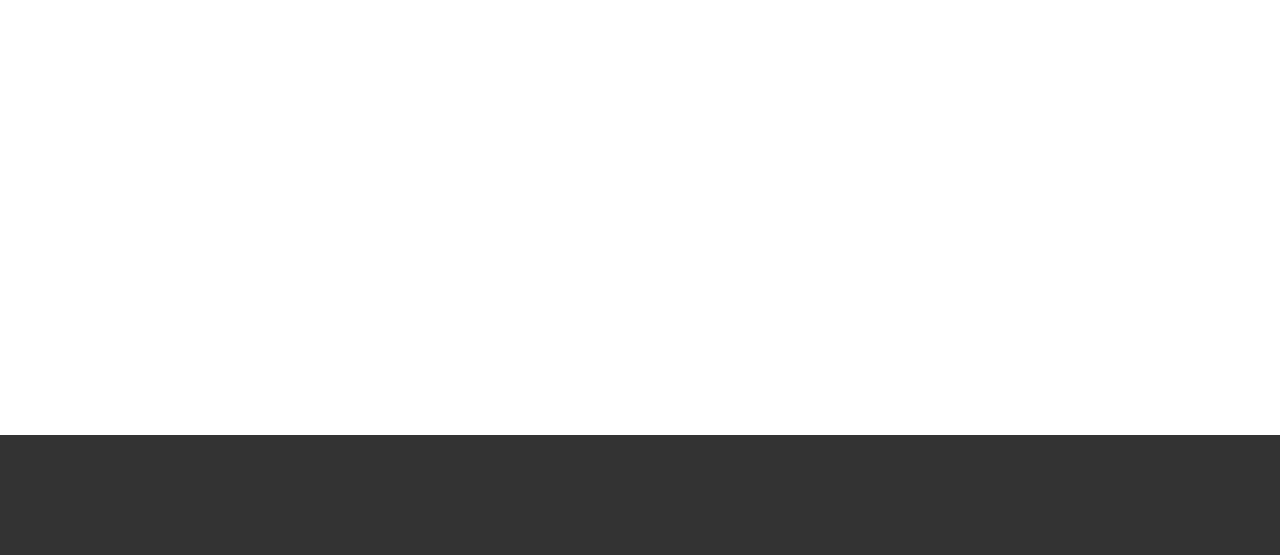
<file: Login.html>
<!DOCTYPE html>
<html style="font-size: 16px;" lang="en"><head>
    <meta name="viewport" content="width=device-width, initial-scale=1.0">
    <meta charset="utf-8">
    <meta name="keywords" content="Login Form">
    <meta name="description" content="">
    <title>Login</title>
    <link rel="stylesheet" href="nicepage.css" media="screen">
<link rel="stylesheet" href="Login.css" media="screen">
    <script class="u-script" type="text/javascript" src="jquery.js" defer=""></script>
    <script class="u-script" type="text/javascript" src="nicepage.js" defer=""></script>
    <meta name="generator" content="Nicepage 5.17.1, nicepage.com">
    <link id="u-theme-google-font" rel="stylesheet" href="https://fonts.googleapis.com/css?family=Roboto:100,100i,300,300i,400,400i,500,500i,700,700i,900,900i|Open+Sans:300,300i,400,400i,500,500i,600,600i,700,700i,800,800i">
    <link id="u-page-google-font" rel="stylesheet" href="https://fonts.googleapis.com/css?family=Montserrat:100,100i,200,200i,300,300i,400,400i,500,500i,600,600i,700,700i,800,800i,900,900i">
    
    
    
    
    
    <script type="application/ld+json">{
		"@context": "http://schema.org",
		"@type": "Organization",
		"name": "Site1"
}</script>
    <meta name="theme-color" content="#478ac9">
    <meta property="og:title" content="Login">
    <meta property="og:description" content="">
    <meta property="og:type" content="website">
  <meta data-intl-tel-input-cdn-path="intlTelInput/"></head>
  <body class="u-body u-xl-mode" data-lang="en"><header class="u-clearfix u-header u-header" id="sec-39e7"><div class="u-clearfix u-sheet u-sheet-1"><span class="u-icon u-icon-1"><svg class="u-svg-link" preserveAspectRatio="xMidYMin slice" viewBox="0 0 60 60" style=""><use xmlns:xlink="http://www.w3.org/1999/xlink" xlink:href="#svg-1620"></use></svg><svg class="u-svg-content" viewBox="0 0 60 60" x="0px" y="0px" id="svg-1620" style="enable-background:new 0 0 60 60;"><path style="fill:currentColor;stroke:#7383BF;stroke-width:2;stroke-linecap:round;stroke-miterlimit:10;" d="M50.003,27
	c-0.115-8.699-7.193-16-15.919-16c-5.559,0-10.779,3.005-13.661,7.336C19.157,17.493,17.636,17,16,17c-4.418,0-8,3.582-8,8
	c0,0.153,0.014,0.302,0.023,0.454C8.013,25.636,8,25.82,8,26c-3.988,1.912-7,6.457-7,11.155C1,43.67,6.33,49,12.845,49h24.507
	c0.138,0,0.272-0.016,0.408-0.021C37.897,48.984,38.031,49,38.169,49h9.803C54.037,49,59,44.037,59,37.972
	C59,32.601,55.106,27.961,50.003,27z"></path><path style="fill:currentColor;stroke:#7383BF;stroke-width:2;stroke-linecap:round;stroke-miterlimit:10;" d="M50.003,27
	c0,0-2.535-0.375-5.003,0"></path><path style="fill:currentColor;stroke:#7383BF;stroke-width:2;stroke-linecap:round;stroke-miterlimit:10;" d="M8,25c0-4.418,3.582-8,8-8
	s8,3.582,8,8"></path></svg></span>
        <p class="u-align-center u-text u-text-1">Company Name</p>
        <nav class="u-menu u-menu-one-level u-offcanvas u-menu-1">
          <div class="menu-collapse" style="font-size: 1rem; letter-spacing: 0px;">
            <a class="u-button-style u-custom-left-right-menu-spacing u-custom-padding-bottom u-custom-top-bottom-menu-spacing u-nav-link u-text-active-palette-1-base u-text-hover-palette-2-base" href="#">
              <svg class="u-svg-link" viewBox="0 0 24 24"><use xmlns:xlink="http://www.w3.org/1999/xlink" xlink:href="#menu-hamburger"></use></svg>
              <svg class="u-svg-content" version="1.1" id="menu-hamburger" viewBox="0 0 16 16" x="0px" y="0px" xmlns:xlink="http://www.w3.org/1999/xlink" xmlns="http://www.w3.org/2000/svg"><g><rect y="1" width="16" height="2"></rect><rect y="7" width="16" height="2"></rect><rect y="13" width="16" height="2"></rect>
</g></svg>
            </a>
          </div>
          <div class="u-custom-menu u-nav-container">
            <ul class="u-nav u-unstyled u-nav-1"><li class="u-nav-item"><a class="u-button-style u-nav-link u-text-active-palette-1-base u-text-hover-palette-2-base" href="Login.html" style="padding: 10px 20px;">Home</a>
</li><li class="u-nav-item"><a class="u-button-style u-nav-link u-text-active-palette-1-base u-text-hover-palette-2-base" href="Shop.html" style="padding: 10px 20px;">Shop</a>
</li><li class="u-nav-item"><a class="u-button-style u-nav-link u-text-active-palette-1-base u-text-hover-palette-2-base" href="Account.html" style="padding: 10px 20px;">Account</a>
</li></ul>
          </div>
          <div class="u-custom-menu u-nav-container-collapse">
            <div class="u-black u-container-style u-inner-container-layout u-opacity u-opacity-95 u-sidenav">
              <div class="u-inner-container-layout u-sidenav-overflow">
                <div class="u-menu-close"></div>
                <ul class="u-align-center u-nav u-popupmenu-items u-unstyled u-nav-2"><li class="u-nav-item"><a class="u-button-style u-nav-link" href="Login.html">Home</a>
</li><li class="u-nav-item"><a class="u-button-style u-nav-link" href="Shop.html">Shop</a>
</li><li class="u-nav-item"><a class="u-button-style u-nav-link" href="Account.html">Account</a>
</li></ul>
              </div>
            </div>
            <div class="u-black u-menu-overlay u-opacity u-opacity-70"></div>
          </div>
        </nav>
        <form action="#" method="get" class="u-border-1 u-border-grey-30 u-search u-search-left u-white u-search-1">
          <button class="u-search-button" type="submit">
            <span class="u-search-icon u-spacing-10">
              <svg class="u-svg-link" preserveAspectRatio="xMidYMin slice" viewBox="0 0 56.966 56.966"><use xmlns:xlink="http://www.w3.org/1999/xlink" xlink:href="#svg-5f3d"></use></svg>
              <svg xmlns="http://www.w3.org/2000/svg" xmlns:xlink="http://www.w3.org/1999/xlink" version="1.1" id="svg-5f3d" x="0px" y="0px" viewBox="0 0 56.966 56.966" style="enable-background:new 0 0 56.966 56.966;" xml:space="preserve" class="u-svg-content"><path d="M55.146,51.887L41.588,37.786c3.486-4.144,5.396-9.358,5.396-14.786c0-12.682-10.318-23-23-23s-23,10.318-23,23  s10.318,23,23,23c4.761,0,9.298-1.436,13.177-4.162l13.661,14.208c0.571,0.593,1.339,0.92,2.162,0.92  c0.779,0,1.518-0.297,2.079-0.837C56.255,54.982,56.293,53.08,55.146,51.887z M23.984,6c9.374,0,17,7.626,17,17s-7.626,17-17,17  s-17-7.626-17-17S14.61,6,23.984,6z"></path></svg>
            </span>
          </button>
          <input class="u-search-input" type="search" name="search" value="" placeholder="Search">
        </form>
      </div></header> 
    <section class="u-align-center u-clearfix u-image u-section-1" id="sec-f0e0" data-image-width="1920" data-image-height="1200" data-animation-name="" data-animation-duration="0" data-animation-delay="0" data-animation-direction="">
      <div class="u-clearfix u-sheet u-sheet-1">
        <p class="u-align-center u-text u-text-1">Log In&nbsp;</p>
        <h2 class="u-custom-font u-font-montserrat u-text u-text-palette-2-base u-text-2">Login Form</h2>
        <div class="u-align-center u-border-11 u-border-no-left u-border-no-right u-border-no-top u-border-palette-2-base u-container-style u-custom-border u-grey-15 u-group u-shape-rectangle u-group-1">
          <div class="u-container-layout u-container-layout-1">
            <div class="u-form u-login-control u-form-1">
              <form action="#" class="u-clearfix u-form-spacing-10 u-form-vertical u-inner-form" source="custom" name="form" style="padding: 0px;" method="post">
                <div class="u-form-group u-form-name u-label-top">
                  <label for="username-a30d" class="u-label u-label-1">Username *</label>
                  <input type="text" placeholder="Enter your Username" id="username-a30d" name="username" class="u-border-8 u-border-white u-input u-input-rectangle u-radius-50 u-input-1" required="">
                </div>
                <div class="u-form-group u-form-password u-label-top">
                  <label for="password-a30d" class="u-label u-label-2">Password *</label>
                  <input type="text" placeholder="Enter your Password" id="password-a30d" name="password" class="u-border-8 u-border-white u-input u-input-rectangle u-radius-50 u-input-2" required="">
                </div>
                <div class="u-form-checkbox u-form-group u-label-top">
                  <input type="checkbox" id="checkbox-a30d" name="remember" value="On" class="u-field-input">
                  <label for="checkbox-a30d" class="u-field-label" style="font-size: 1rem; letter-spacing: 0px; text-transform: none">Remember me</label>
                </div>
                <div class="u-align-center u-form-group u-form-submit u-label-top">
                  <input type="submit" value="submit" class="u-form-control-hidden">
                  <a href="#" class="u-active-white u-border-none u-btn u-btn-round u-btn-submit u-button-style u-hover-white u-palette-2-base u-radius-50 u-text-active-palette-2-base u-text-hover-palette-2-base u-btn-1">Login</a>
                </div>
                <input type="hidden" value="" name="recaptchaResponse">
              </form>
            </div>
            <div class="u-container-style u-expanded-width u-group u-white u-group-2">
              <div class="u-container-layout u-container-layout-2">
                <a href="https://nicepage.com/k/business-card-html-templates" class="u-border-1 u-border-active-palette-2-light-2 u-border-hover-palette-2-light-2 u-border-no-left u-border-no-right u-border-no-top u-btn u-button-style u-login-control u-login-create-account u-none u-text-active-palette-2-light-2 u-text-hover-palette-2-light-2 u-text-palette-2-base u-btn-2" data-animation-name="" data-animation-duration="0" data-animation-delay="0" data-animation-direction="">Forgot password?</a>
                <a href="https://nicepage.com/k/hacker-website-templates" class="u-border-1 u-border-active-palette-2-light-2 u-border-hover-palette-2-light-2 u-border-no-left u-border-no-right u-border-no-top u-btn u-button-style u-login-control u-login-create-account u-none u-text-active-palette-2-light-2 u-text-hover-palette-2-light-2 u-text-palette-2-base u-btn-3">Don't have an account?</a>
              </div>
            </div>
          </div>
        </div>
      </div>
    </section>
    <section class="u-align-center u-clearfix u-section-2" id="sec-d9f2">
      <div class="u-clearfix u-sheet u-valign-middle u-sheet-1"></div>
    </section>
    <section class="u-align-center u-clearfix u-section-3" id="sec-afb8">
      <div class="u-clearfix u-sheet u-valign-middle u-sheet-1"></div>
    </section>
    
    
    
    <footer class="u-align-center u-clearfix u-footer u-grey-80 u-footer" id="sec-0356"><div class="u-clearfix u-sheet u-sheet-1"></div></footer>
   
  
</body></html>
</file>
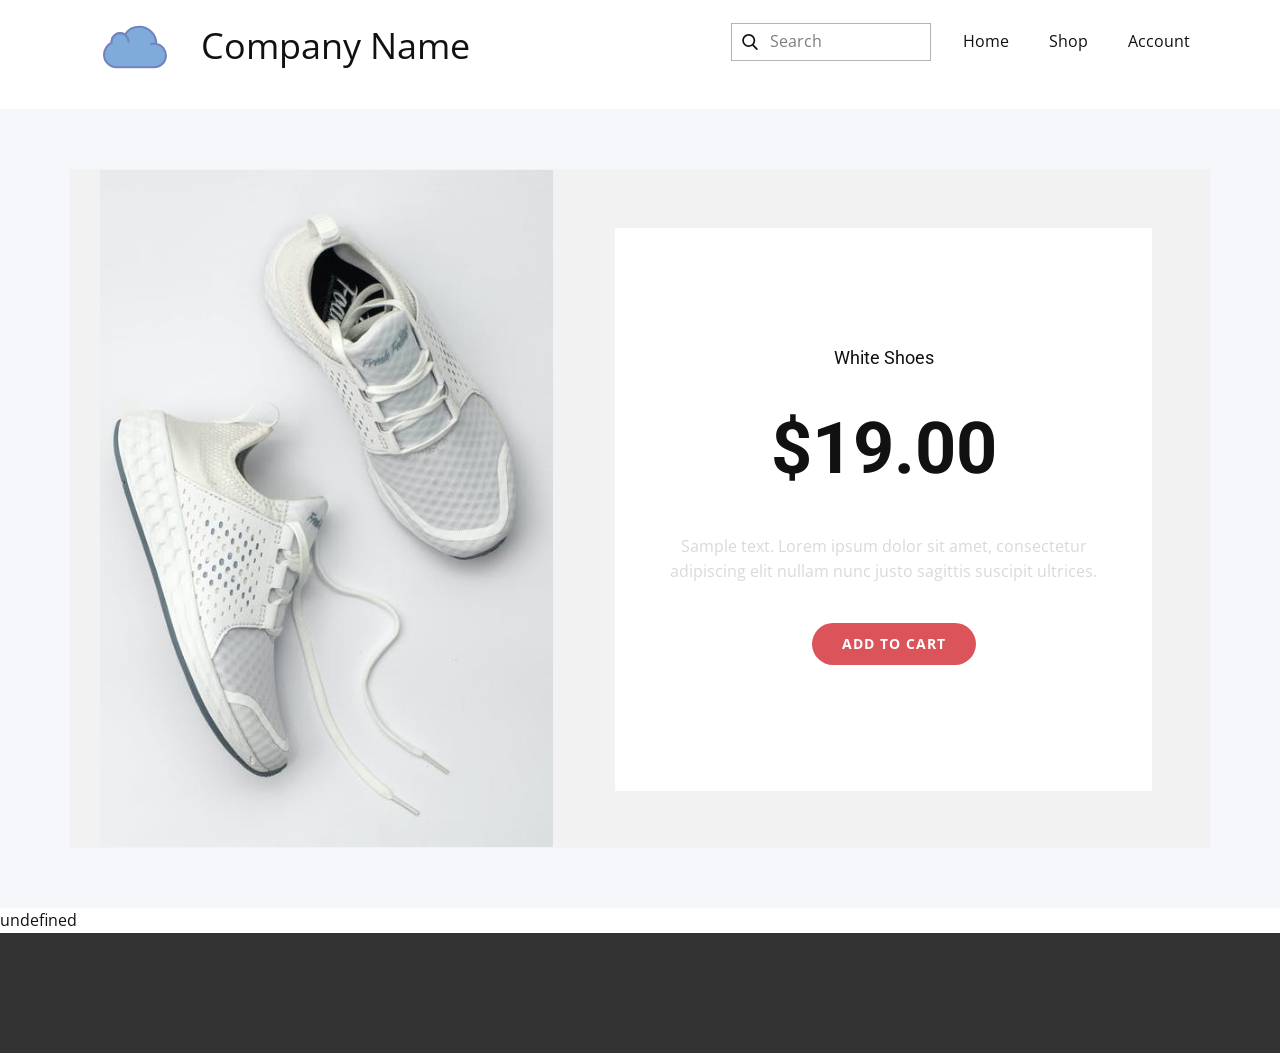
<file: Product-Details.html>
<!DOCTYPE html>
<html style="font-size: 16px;" lang="en"><head>
    <meta name="viewport" content="width=device-width, initial-scale=1.0">
    <meta charset="utf-8">
    <meta name="keywords" content="ID:C2Sales Skills">
    <meta name="description" content="">
    <title>Product Details</title>
    <link rel="stylesheet" href="nicepage.css" media="screen">
<link rel="stylesheet" href="Product-Details.css" media="screen">
    <script class="u-script" type="text/javascript" src="jquery.js" defer=""></script>
    <script class="u-script" type="text/javascript" src="nicepage.js" defer=""></script>
    <meta name="generator" content="Nicepage 5.17.1, nicepage.com">
    <link id="u-theme-google-font" rel="stylesheet" href="https://fonts.googleapis.com/css?family=Roboto:100,100i,300,300i,400,400i,500,500i,700,700i,900,900i|Open+Sans:300,300i,400,400i,500,500i,600,600i,700,700i,800,800i">
    
    
    
    <script type="application/ld+json">{
		"@context": "http://schema.org",
		"@type": "Organization",
		"name": "Site1"
}</script>
    <meta name="theme-color" content="#478ac9">
    <meta property="og:title" content="Product Details">
    <meta property="og:description" content="">
    <meta property="og:type" content="website">
  <meta data-intl-tel-input-cdn-path="intlTelInput/"></head>
  <body class="u-body u-xl-mode" data-lang="en"><header class="u-clearfix u-header u-header" id="sec-39e7"><div class="u-clearfix u-sheet u-sheet-1"><span class="u-icon u-icon-1"><svg class="u-svg-link" preserveAspectRatio="xMidYMin slice" viewBox="0 0 60 60" style=""><use xmlns:xlink="http://www.w3.org/1999/xlink" xlink:href="#svg-1620"></use></svg><svg class="u-svg-content" viewBox="0 0 60 60" x="0px" y="0px" id="svg-1620" style="enable-background:new 0 0 60 60;"><path style="fill:currentColor;stroke:#7383BF;stroke-width:2;stroke-linecap:round;stroke-miterlimit:10;" d="M50.003,27
	c-0.115-8.699-7.193-16-15.919-16c-5.559,0-10.779,3.005-13.661,7.336C19.157,17.493,17.636,17,16,17c-4.418,0-8,3.582-8,8
	c0,0.153,0.014,0.302,0.023,0.454C8.013,25.636,8,25.82,8,26c-3.988,1.912-7,6.457-7,11.155C1,43.67,6.33,49,12.845,49h24.507
	c0.138,0,0.272-0.016,0.408-0.021C37.897,48.984,38.031,49,38.169,49h9.803C54.037,49,59,44.037,59,37.972
	C59,32.601,55.106,27.961,50.003,27z"></path><path style="fill:currentColor;stroke:#7383BF;stroke-width:2;stroke-linecap:round;stroke-miterlimit:10;" d="M50.003,27
	c0,0-2.535-0.375-5.003,0"></path><path style="fill:currentColor;stroke:#7383BF;stroke-width:2;stroke-linecap:round;stroke-miterlimit:10;" d="M8,25c0-4.418,3.582-8,8-8
	s8,3.582,8,8"></path></svg></span>
        <p class="u-align-center u-text u-text-1">Company Name</p>
        <nav class="u-menu u-menu-one-level u-offcanvas u-menu-1">
          <div class="menu-collapse" style="font-size: 1rem; letter-spacing: 0px;">
            <a class="u-button-style u-custom-left-right-menu-spacing u-custom-padding-bottom u-custom-top-bottom-menu-spacing u-nav-link u-text-active-palette-1-base u-text-hover-palette-2-base" href="#">
              <svg class="u-svg-link" viewBox="0 0 24 24"><use xmlns:xlink="http://www.w3.org/1999/xlink" xlink:href="#menu-hamburger"></use></svg>
              <svg class="u-svg-content" version="1.1" id="menu-hamburger" viewBox="0 0 16 16" x="0px" y="0px" xmlns:xlink="http://www.w3.org/1999/xlink" xmlns="http://www.w3.org/2000/svg"><g><rect y="1" width="16" height="2"></rect><rect y="7" width="16" height="2"></rect><rect y="13" width="16" height="2"></rect>
</g></svg>
            </a>
          </div>
          <div class="u-custom-menu u-nav-container">
            <ul class="u-nav u-unstyled u-nav-1"><li class="u-nav-item"><a class="u-button-style u-nav-link u-text-active-palette-1-base u-text-hover-palette-2-base" href="Login.html" style="padding: 10px 20px;">Home</a>
</li><li class="u-nav-item"><a class="u-button-style u-nav-link u-text-active-palette-1-base u-text-hover-palette-2-base" href="Shop.html" style="padding: 10px 20px;">Shop</a>
</li><li class="u-nav-item"><a class="u-button-style u-nav-link u-text-active-palette-1-base u-text-hover-palette-2-base" href="Account.html" style="padding: 10px 20px;">Account</a>
</li></ul>
          </div>
          <div class="u-custom-menu u-nav-container-collapse">
            <div class="u-black u-container-style u-inner-container-layout u-opacity u-opacity-95 u-sidenav">
              <div class="u-inner-container-layout u-sidenav-overflow">
                <div class="u-menu-close"></div>
                <ul class="u-align-center u-nav u-popupmenu-items u-unstyled u-nav-2"><li class="u-nav-item"><a class="u-button-style u-nav-link" href="Login.html">Home</a>
</li><li class="u-nav-item"><a class="u-button-style u-nav-link" href="Shop.html">Shop</a>
</li><li class="u-nav-item"><a class="u-button-style u-nav-link" href="Account.html">Account</a>
</li></ul>
              </div>
            </div>
            <div class="u-black u-menu-overlay u-opacity u-opacity-70"></div>
          </div>
        </nav>
        <form action="#" method="get" class="u-border-1 u-border-grey-30 u-search u-search-left u-white u-search-1">
          <button class="u-search-button" type="submit">
            <span class="u-search-icon u-spacing-10">
              <svg class="u-svg-link" preserveAspectRatio="xMidYMin slice" viewBox="0 0 56.966 56.966"><use xmlns:xlink="http://www.w3.org/1999/xlink" xlink:href="#svg-5f3d"></use></svg>
              <svg xmlns="http://www.w3.org/2000/svg" xmlns:xlink="http://www.w3.org/1999/xlink" version="1.1" id="svg-5f3d" x="0px" y="0px" viewBox="0 0 56.966 56.966" style="enable-background:new 0 0 56.966 56.966;" xml:space="preserve" class="u-svg-content"><path d="M55.146,51.887L41.588,37.786c3.486-4.144,5.396-9.358,5.396-14.786c0-12.682-10.318-23-23-23s-23,10.318-23,23  s10.318,23,23,23c4.761,0,9.298-1.436,13.177-4.162l13.661,14.208c0.571,0.593,1.339,0.92,2.162,0.92  c0.779,0,1.518-0.297,2.079-0.837C56.255,54.982,56.293,53.08,55.146,51.887z M23.984,6c9.374,0,17,7.626,17,17s-7.626,17-17,17  s-17-7.626-17-17S14.61,6,23.984,6z"></path></svg>
            </span>
          </button>
          <input class="u-search-input" type="search" name="search" value="" placeholder="Search">
        </form>
      </div></header>
    <section class="u-align-center u-clearfix u-palette-5-light-3 u-section-1" id="carousel_6488">
      <div class="u-clearfix u-sheet u-valign-middle-lg u-sheet-1"><!--product--><!--product_options_json--><!--{"source":""}--><!--/product_options_json--><!--product_item-->
        <div class="u-align-center-md u-align-center-sm u-align-center-xs u-container-style u-expanded-width u-grey-5 u-product u-product-1">
          <div class="u-container-layout u-container-layout-1"><!--product_image-->
            <img src="images/pexels-photo-1464625.jpeg" alt="" class="u-image u-image-default u-product-control u-image-1" data-image-width="750" data-image-height="750"><!--/product_image-->
            <div class="u-align-center u-container-style u-expanded-width-md u-group u-shape-rectangle u-white u-group-1">
              <div class="u-container-layout u-valign-middle-xs u-valign-top-lg u-valign-top-md u-valign-top-sm u-container-layout-2">
                <h6 class="u-text u-text-1">White Shoes</h6>
                <h5 class="u-text u-text-2">$19.00</h5><!--product_content-->
                <div class="u-product-control u-product-desc u-text u-text-grey-15 u-text-3"><!--product_content_content-->
                  <p>Sample text. Lorem ipsum dolor sit amet, consectetur adipiscing elit nullam nunc justo sagittis suscipit ultrices.</p><!--/product_content_content-->
                </div><!--/product_content-->
                <a href="ShoppingCart.html" class="u-border-none u-btn u-btn-round u-button-style u-hover-palette-1-light-1 u-palette-2-base u-radius-50 u-btn-1">Add to cart</a>
              </div>
            </div>
          </div>
        </div><!--/product_item--><!--/product-->
      </div>
    </section>undefined 
    
    
    <footer class="u-align-center u-clearfix u-footer u-grey-80 u-footer" id="sec-0356"><div class="u-clearfix u-sheet u-sheet-1"></div></footer>
    
  
</body></html>
</file>
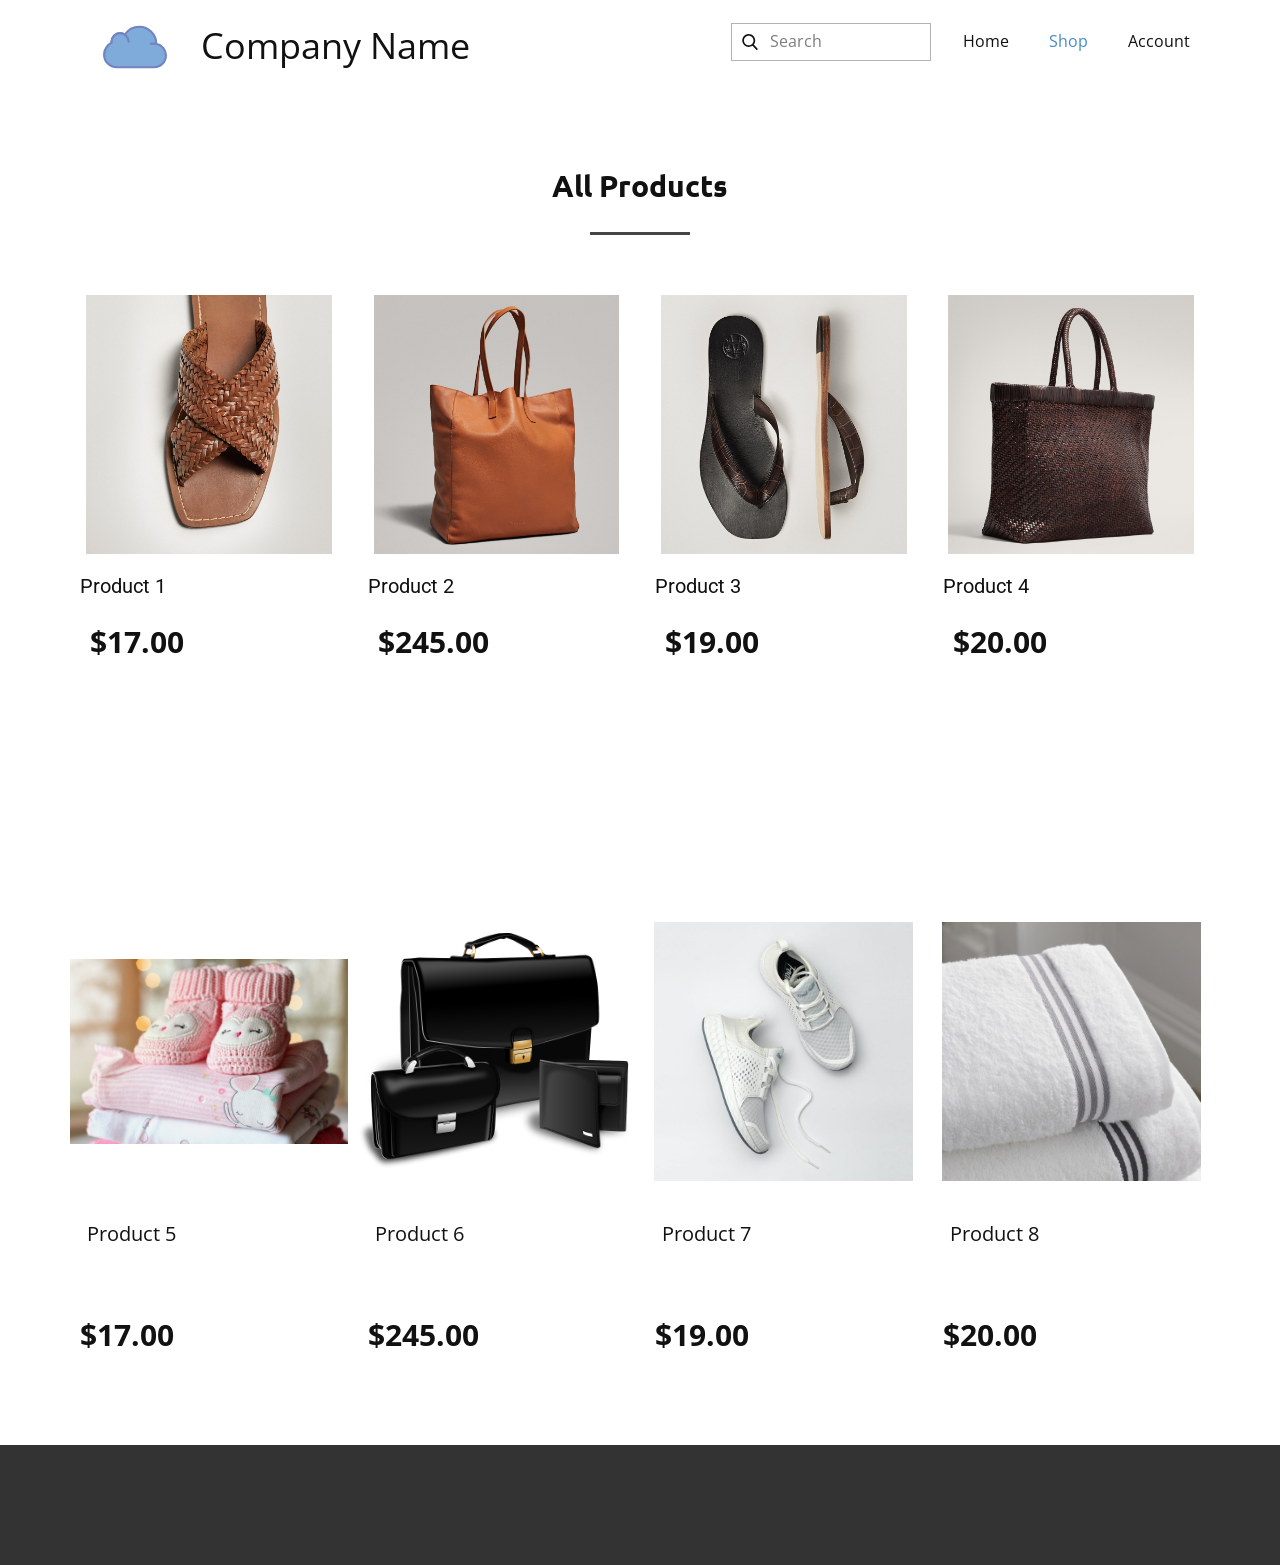
<file: Shop.html>
<!DOCTYPE html>
<html style="font-size: 16px;" lang="en"><head>
    <meta name="viewport" content="width=device-width, initial-scale=1.0">
    <meta charset="utf-8">
    <meta name="keywords" content="ID: S1Project Management, ID: S2Financial Management, ID: S3Leadership">
    <meta name="description" content="">
    <title>Shop</title>
    <link rel="stylesheet" href="nicepage.css" media="screen">
<link rel="stylesheet" href="Shop.css" media="screen">
    <script class="u-script" type="text/javascript" src="jquery.js" defer=""></script>
    <script class="u-script" type="text/javascript" src="nicepage.js" defer=""></script>
    <meta name="generator" content="Nicepage 5.17.1, nicepage.com">
    <link id="u-theme-google-font" rel="stylesheet" href="https://fonts.googleapis.com/css?family=Roboto:100,100i,300,300i,400,400i,500,500i,700,700i,900,900i|Open+Sans:300,300i,400,400i,500,500i,600,600i,700,700i,800,800i">
    <link id="u-page-google-font" rel="stylesheet" href="https://fonts.googleapis.com/css?family=Ubuntu:300,300i,400,400i,500,500i,700,700i">
    
    
    
    
    <script type="application/ld+json">{
		"@context": "http://schema.org",
		"@type": "Organization",
		"name": "Site1"
}</script>
    <meta name="theme-color" content="#478ac9">
    <meta property="og:title" content="Shop">
    <meta property="og:description" content="">
    <meta property="og:type" content="website">
  <meta data-intl-tel-input-cdn-path="intlTelInput/"></head>
  <body class="u-body u-xl-mode" data-lang="en"><header class="u-clearfix u-header u-header" id="sec-39e7"><div class="u-clearfix u-sheet u-sheet-1"><span class="u-icon u-icon-1"><svg class="u-svg-link" preserveAspectRatio="xMidYMin slice" viewBox="0 0 60 60" style=""><use xmlns:xlink="http://www.w3.org/1999/xlink" xlink:href="#svg-1620"></use></svg><svg class="u-svg-content" viewBox="0 0 60 60" x="0px" y="0px" id="svg-1620" style="enable-background:new 0 0 60 60;"><path style="fill:currentColor;stroke:#7383BF;stroke-width:2;stroke-linecap:round;stroke-miterlimit:10;" d="M50.003,27
	c-0.115-8.699-7.193-16-15.919-16c-5.559,0-10.779,3.005-13.661,7.336C19.157,17.493,17.636,17,16,17c-4.418,0-8,3.582-8,8
	c0,0.153,0.014,0.302,0.023,0.454C8.013,25.636,8,25.82,8,26c-3.988,1.912-7,6.457-7,11.155C1,43.67,6.33,49,12.845,49h24.507
	c0.138,0,0.272-0.016,0.408-0.021C37.897,48.984,38.031,49,38.169,49h9.803C54.037,49,59,44.037,59,37.972
	C59,32.601,55.106,27.961,50.003,27z"></path><path style="fill:currentColor;stroke:#7383BF;stroke-width:2;stroke-linecap:round;stroke-miterlimit:10;" d="M50.003,27
	c0,0-2.535-0.375-5.003,0"></path><path style="fill:currentColor;stroke:#7383BF;stroke-width:2;stroke-linecap:round;stroke-miterlimit:10;" d="M8,25c0-4.418,3.582-8,8-8
	s8,3.582,8,8"></path></svg></span>
        <p class="u-align-center u-text u-text-1">Company Name</p>
        <nav class="u-menu u-menu-one-level u-offcanvas u-menu-1">
          <div class="menu-collapse" style="font-size: 1rem; letter-spacing: 0px;">
            <a class="u-button-style u-custom-left-right-menu-spacing u-custom-padding-bottom u-custom-top-bottom-menu-spacing u-nav-link u-text-active-palette-1-base u-text-hover-palette-2-base" href="#">
              <svg class="u-svg-link" viewBox="0 0 24 24"><use xmlns:xlink="http://www.w3.org/1999/xlink" xlink:href="#menu-hamburger"></use></svg>
              <svg class="u-svg-content" version="1.1" id="menu-hamburger" viewBox="0 0 16 16" x="0px" y="0px" xmlns:xlink="http://www.w3.org/1999/xlink" xmlns="http://www.w3.org/2000/svg"><g><rect y="1" width="16" height="2"></rect><rect y="7" width="16" height="2"></rect><rect y="13" width="16" height="2"></rect>
</g></svg>
            </a>
          </div>
          <div class="u-custom-menu u-nav-container">
            <ul class="u-nav u-unstyled u-nav-1"><li class="u-nav-item"><a class="u-button-style u-nav-link u-text-active-palette-1-base u-text-hover-palette-2-base" href="Login.html" style="padding: 10px 20px;">Home</a>
</li><li class="u-nav-item"><a class="u-button-style u-nav-link u-text-active-palette-1-base u-text-hover-palette-2-base" href="Shop.html" style="padding: 10px 20px;">Shop</a>
</li><li class="u-nav-item"><a class="u-button-style u-nav-link u-text-active-palette-1-base u-text-hover-palette-2-base" href="Account.html" style="padding: 10px 20px;">Account</a>
</li></ul>
          </div>
          <div class="u-custom-menu u-nav-container-collapse">
            <div class="u-black u-container-style u-inner-container-layout u-opacity u-opacity-95 u-sidenav">
              <div class="u-inner-container-layout u-sidenav-overflow">
                <div class="u-menu-close"></div>
                <ul class="u-align-center u-nav u-popupmenu-items u-unstyled u-nav-2"><li class="u-nav-item"><a class="u-button-style u-nav-link" href="Login.html">Home</a>
</li><li class="u-nav-item"><a class="u-button-style u-nav-link" href="Shop.html">Shop</a>
</li><li class="u-nav-item"><a class="u-button-style u-nav-link" href="Account.html">Account</a>
</li></ul>
              </div>
            </div>
            <div class="u-black u-menu-overlay u-opacity u-opacity-70"></div>
          </div>
        </nav>
        <form action="#" method="get" class="u-border-1 u-border-grey-30 u-search u-search-left u-white u-search-1">
          <button class="u-search-button" type="submit">
            <span class="u-search-icon u-spacing-10">
              <svg class="u-svg-link" preserveAspectRatio="xMidYMin slice" viewBox="0 0 56.966 56.966"><use xmlns:xlink="http://www.w3.org/1999/xlink" xlink:href="#svg-5f3d"></use></svg>
              <svg xmlns="http://www.w3.org/2000/svg" xmlns:xlink="http://www.w3.org/1999/xlink" version="1.1" id="svg-5f3d" x="0px" y="0px" viewBox="0 0 56.966 56.966" style="enable-background:new 0 0 56.966 56.966;" xml:space="preserve" class="u-svg-content"><path d="M55.146,51.887L41.588,37.786c3.486-4.144,5.396-9.358,5.396-14.786c0-12.682-10.318-23-23-23s-23,10.318-23,23  s10.318,23,23,23c4.761,0,9.298-1.436,13.177-4.162l13.661,14.208c0.571,0.593,1.339,0.92,2.162,0.92  c0.779,0,1.518-0.297,2.079-0.837C56.255,54.982,56.293,53.08,55.146,51.887z M23.984,6c9.374,0,17,7.626,17,17s-7.626,17-17,17  s-17-7.626-17-17S14.61,6,23.984,6z"></path></svg>
            </span>
          </button>
          <input class="u-search-input" type="search" name="search" value="" placeholder="Search">
        </form>
      </div></header>
    <section class="u-align-center u-clearfix u-container-align-center-lg u-container-align-center-md u-container-align-center-sm u-container-align-center-xs u-section-1" id="carousel_2318">
      <div class="u-clearfix u-sheet u-sheet-1">
        <h2 class="u-align-center-lg u-align-center-md u-align-center-sm u-align-center-xs u-custom-font u-font-ubuntu u-text u-text-default u-text-1">All Products</h2>
        <div class="u-align-center-lg u-align-center-md u-align-center-sm u-align-center-xs u-border-3 u-border-grey-dark-1 u-line u-line-horizontal u-line-1"></div><!--products--><!--products_options_json--><!--{"type":"Recent","source":"","tags":"","count":""}--><!--/products_options_json-->
        <div class="u-expanded-width u-products u-products-1" data-site-sorting-prop="created" data-site-sorting-order="desc">
          <div class="u-list-control"></div>
          <div class="u-repeater u-repeater-1"><!--product_item-->
            <div class="u-align-center u-container-align-center-md u-container-align-center-sm u-container-align-center-xs u-container-align-left-lg u-container-align-left-xl u-container-style u-products-item u-repeater-item">
              <div class="u-container-layout u-similar-container u-container-layout-1"><!--product_image-->
                <img src="images/1712550709_2_4_16.jpeg" alt="" class="u-expanded-width u-image u-image-contain u-image-default u-product-control u-image-1" data-image-width="1900" data-image-height="2000"><!--/product_image--><!--product_title-->
                <h4 class="u-align-center-md u-align-center-sm u-align-center-xs u-align-left-lg u-align-left-xl u-product-control u-text u-text-2">
                  <a class="u-product-title-link" href="#"><!--product_title_content-->Product 1<!--/product_title_content--></a>
                </h4><!--/product_title--><!--product_price-->
                <div class="u-align-center-md u-align-center-sm u-align-center-xs u-align-left-lg u-align-left-xl u-product-control u-product-price u-product-price-1">
                  <div class="u-price-wrapper u-spacing-10"><!--product_old_price-->
                    <div class="u-hide-price u-old-price"><!--product_old_price_content-->$20.00<!--/product_old_price_content--></div><!--/product_old_price--><!--product_regular_price-->
                    <div class="u-price" style="font-size: 1.875rem; font-weight: 700;"><!--product_regular_price_content-->$17.00<!--/product_regular_price_content--></div><!--/product_regular_price-->
                  </div>
                </div><!--/product_price-->
              </div>
            </div><!--/product_item--><!--product_item-->
            <div class="u-align-center u-container-align-center-md u-container-align-center-sm u-container-align-center-xs u-container-align-left-lg u-container-align-left-xl u-container-style u-products-item u-repeater-item">
              <div class="u-container-layout u-similar-container u-container-layout-2"><!--product_image-->
                <img src="images/6903603702_1_1_16.jpeg" alt="" class="u-expanded-width u-image u-image-contain u-image-default u-product-control u-image-2" data-image-width="1900" data-image-height="2006"><!--/product_image--><!--product_title-->
                <h4 class="u-align-center-md u-align-center-sm u-align-center-xs u-align-left-lg u-align-left-xl u-product-control u-text u-text-3">
                  <a class="u-product-title-link" href="#"><!--product_title_content-->Product 2<!--/product_title_content--></a>
                </h4><!--/product_title--><!--product_price-->
                <div class="u-align-center-md u-align-center-sm u-align-center-xs u-align-left-lg u-align-left-xl u-product-control u-product-price u-product-price-2">
                  <div class="u-price-wrapper u-spacing-10"><!--product_old_price-->
                    <div class="u-hide-price u-old-price"><!--product_old_price_content-->$300.00<!--/product_old_price_content--></div><!--/product_old_price--><!--product_regular_price-->
                    <div class="u-price" style="font-size: 1.875rem; font-weight: 700;"><!--product_regular_price_content-->$245.00<!--/product_regular_price_content--></div><!--/product_regular_price-->
                  </div>
                </div><!--/product_price-->
              </div>
            </div><!--/product_item--><!--product_item-->
            <div class="u-align-center u-container-align-center-md u-container-align-center-sm u-container-align-center-xs u-container-align-left-lg u-container-align-left-xl u-container-style u-products-item u-repeater-item">
              <div class="u-container-layout u-similar-container u-container-layout-3"><!--product_image-->
                <img src="images/1760550700_2_1_16.jpeg" alt="" class="u-expanded-width u-image u-image-contain u-image-default u-product-control u-image-3" data-image-width="1900" data-image-height="2002"><!--/product_image--><!--product_title-->
                <h4 class="u-align-center-md u-align-center-sm u-align-center-xs u-align-left-lg u-align-left-xl u-product-control u-text u-text-4">
                  <a class="u-product-title-link" href="#"><!--product_title_content-->Product 3<!--/product_title_content--></a>
                </h4><!--/product_title--><!--product_price-->
                <div class="u-align-center-md u-align-center-sm u-align-center-xs u-align-left-lg u-align-left-xl u-product-control u-product-price u-product-price-3">
                  <div class="u-price-wrapper u-spacing-10"><!--product_old_price-->
                    <div class="u-hide-price u-old-price"><!--product_old_price_content-->$25.00<!--/product_old_price_content--></div><!--/product_old_price--><!--product_regular_price-->
                    <div class="u-price" style="font-size: 1.875rem; font-weight: 700;"><!--product_regular_price_content-->$19.00<!--/product_regular_price_content--></div><!--/product_regular_price-->
                  </div>
                </div><!--/product_price-->
              </div>
            </div><!--/product_item--><!--product_item-->
            <div class="u-align-center u-container-align-center-md u-container-align-center-sm u-container-align-center-xs u-container-align-left-lg u-container-align-left-xl u-container-style u-products-item u-repeater-item">
              <div class="u-container-layout u-similar-container u-container-layout-4"><!--product_image-->
                <img src="images/6921619700_1_1_161.jpeg" alt="" class="u-expanded-width u-image u-image-contain u-image-default u-product-control u-image-4" data-image-width="1900" data-image-height="2002"><!--/product_image--><!--product_title-->
                <h4 class="u-align-center-md u-align-center-sm u-align-center-xs u-align-left-lg u-align-left-xl u-product-control u-text u-text-5">
                  <a class="u-product-title-link" href="#"><!--product_title_content-->Product 4<!--/product_title_content--></a>
                </h4><!--/product_title--><!--product_price-->
                <div class="u-align-center-md u-align-center-sm u-align-center-xs u-align-left-lg u-align-left-xl u-product-control u-product-price u-product-price-4">
                  <div class="u-price-wrapper u-spacing-10"><!--product_old_price-->
                    <div class="u-hide-price u-old-price"><!--product_old_price_content-->$25.00<!--/product_old_price_content--></div><!--/product_old_price--><!--product_regular_price-->
                    <div class="u-price" style="font-size: 1.875rem; font-weight: 700;"><!--product_regular_price_content-->$20.00<!--/product_regular_price_content--></div><!--/product_regular_price-->
                  </div>
                </div><!--/product_price-->
              </div>
            </div><!--/product_item-->
          </div>
          <div class="u-list-control"></div>
        </div><!--/products-->
      </div>
    </section>
    <section class="u-align-center u-clearfix u-container-align-center-lg u-container-align-center-md u-container-align-center-sm u-container-align-center-xs u-section-2" id="carousel_16c2" data-href="Product-Details.html">
      <div class="u-clearfix u-sheet u-sheet-1"><!--products--><!--products_options_json--><!--{"type":"Recent","source":"","tags":"","count":""}--><!--/products_options_json-->
        <div class="u-expanded-width u-products u-products-1" data-site-sorting-prop="created" data-site-sorting-order="desc" data-products-datasource="site" data-payment-service="aaf418e59b23f8a5f8e24849a9ef7d1f">
          <div class="u-list-control"></div>
          <div class="u-repeater u-repeater-1"><!--product_item-->
            <div class="u-align-center u-container-align-center-md u-container-align-center-sm u-container-align-center-xs u-container-style u-products-item u-repeater-item">
              <div class="u-container-layout u-similar-container u-container-layout-1"><!--product_image-->
                <img src="images/a338596b4b1b75297b7f9b02f1f634bf4a53a419acb07b13d273c1eb32dc35cc8d02f31d54822d042424af4c0d613914e90bd521e2408d3fa74daa_1280.jpg" alt="" class="u-expanded-width u-image u-image-contain u-image-default u-product-control u-image-1" data-image-width="1280" data-image-height="853"><!--/product_image-->
                <p class="u-text u-text-default u-text-1">Product 5</p><!--product_price-->
                <div class="u-align-center-md u-align-center-sm u-align-center-xs u-align-left-lg u-align-left-xl u-product-control u-product-price u-product-price-1">
                  <div class="u-price-wrapper u-spacing-10"><!--product_old_price-->
                    <div class="u-hide-price u-old-price"><!--product_old_price_content-->$20.00<!--/product_old_price_content--></div><!--/product_old_price--><!--product_regular_price-->
                    <div class="u-price" style="font-size: 1.875rem; font-weight: 700;"><!--product_regular_price_content-->$17.00<!--/product_regular_price_content--></div><!--/product_regular_price-->
                  </div>
                </div><!--/product_price-->
              </div>
            </div><!--/product_item--><!--product_item-->
            <div class="u-align-center u-container-align-center-md u-container-align-center-sm u-container-align-center-xs u-container-style u-products-item u-repeater-item">
              <div class="u-container-layout u-similar-container u-container-layout-2"><!--product_image-->
                <img src="images/6ba10183b838ffeb8ee91ccdeafcae35929737cd25d1bf2fd104add83fd84b8c95fc2aeb85a33aead72e8fbdbaffe60b8cccd19c2cc3deebecc4e4_1280.png" alt="" class="u-expanded-width u-image u-image-contain u-image-default u-product-control u-image-2" data-image-width="1280" data-image-height="1092"><!--/product_image-->
                <p class="u-text u-text-default u-text-2">Product 6</p><!--product_price-->
                <div class="u-align-center-md u-align-center-sm u-align-center-xs u-align-left-lg u-align-left-xl u-product-control u-product-price u-product-price-2">
                  <div class="u-price-wrapper u-spacing-10"><!--product_old_price-->
                    <div class="u-hide-price u-old-price"><!--product_old_price_content-->$300.00<!--/product_old_price_content--></div><!--/product_old_price--><!--product_regular_price-->
                    <div class="u-price" style="font-size: 1.875rem; font-weight: 700;"><!--product_regular_price_content-->$245.00<!--/product_regular_price_content--></div><!--/product_regular_price-->
                  </div>
                </div><!--/product_price-->
              </div>
            </div><!--/product_item--><!--product_item-->
            <div class="u-align-center u-container-align-center-md u-container-align-center-sm u-container-align-center-xs u-container-style u-products-item u-repeater-item">
              <div class="u-container-layout u-similar-container u-container-layout-3"><!--product_image-->
                <img src="images/pexels-photo-1464625.jpeg" alt="" class="u-expanded-width u-image u-image-contain u-image-default u-product-control u-image-3" data-image-width="750" data-image-height="750"><!--/product_image-->
                <p class="u-text u-text-default u-text-3">Product 7</p><!--product_price-->
                <div class="u-align-center-md u-align-center-sm u-align-center-xs u-align-left-lg u-align-left-xl u-product-control u-product-price u-product-price-3">
                  <div class="u-price-wrapper u-spacing-10"><!--product_old_price-->
                    <div class="u-hide-price u-old-price"><!--product_old_price_content-->$25.00<!--/product_old_price_content--></div><!--/product_old_price--><!--product_regular_price-->
                    <div class="u-price" style="font-size: 1.875rem; font-weight: 700;"><!--product_regular_price_content-->$19.00<!--/product_regular_price_content--></div><!--/product_regular_price-->
                  </div>
                </div><!--/product_price-->
              </div>
            </div><!--/product_item--><!--product_item-->
            <div class="u-align-center u-container-align-center-md u-container-align-center-sm u-container-align-center-xs u-container-style u-products-item u-repeater-item">
              <div class="u-container-layout u-similar-container u-container-layout-4"><!--product_image-->
                <img src="images/213aacc2725cee1a0185bf0ee8b493f29080a402d74813bd51c70de2f3dc3c987af2304c1ec394ba5fcc5d6daeed31adf93138aa31f7b7642b555b_1280.jpg" alt="" class="u-expanded-width u-image u-image-contain u-image-default u-product-control u-image-4" data-image-width="1280" data-image-height="1280"><!--/product_image-->
                <p class="u-text u-text-default u-text-4">Product 8</p><!--product_price-->
                <div class="u-align-center-md u-align-center-sm u-align-center-xs u-align-left-lg u-align-left-xl u-product-control u-product-price u-product-price-4">
                  <div class="u-price-wrapper u-spacing-10"><!--product_old_price-->
                    <div class="u-hide-price u-old-price"><!--product_old_price_content-->$25.00<!--/product_old_price_content--></div><!--/product_old_price--><!--product_regular_price-->
                    <div class="u-price" style="font-size: 1.875rem; font-weight: 700;"><!--product_regular_price_content-->$20.00<!--/product_regular_price_content--></div><!--/product_regular_price-->
                  </div>
                </div><!--/product_price-->
              </div>
            </div><!--/product_item-->
          </div>
          <div class="u-list-control"></div>
        </div><!--/products-->
      </div>
    </section>
    
    
    
    <footer class="u-align-center u-clearfix u-footer u-grey-80 u-footer" id="sec-0356"><div class="u-clearfix u-sheet u-sheet-1"></div></footer>
    
  <section class="u-black u-clearfix u-container-style u-dialog-block u-opacity u-opacity-70 u-payment-dialog u-dialog-section-5" id="sec-f63f">
      <div class="u-align-center u-container-style u-dialog u-radius-25 u-shape-round u-white u-dialog-1">
        <div class="u-container-layout u-valign-top u-container-layout-1">
          <h5 class="u-align-left u-text u-text-1">Buy Now</h5>
          <div class="u-expanded-width u-products u-products-1">
            <div class="u-list-control"></div>
            <div class="u-repeater u-repeater-1">
              <div class="u-container-style u-products-item u-repeater-item">
                <div class="u-container-layout u-similar-container u-container-layout-2">
                  <h5 class="u-align-left u-product-control u-text u-text-2">
                    <a class="u-product-title-link" href="#">Product 1 Title</a>
                  </h5>
                  <div class="u-align-left u-product-control u-product-desc u-text u-text-3">
                    <p>Sample text. Lorem ipsum dolor sit amet, consectetur adipiscing elit nullam nunc justo sagittis suscipit ultrices.</p>
                  </div>
                  <div class="u-align-left u-product-control u-product-quantity u-product-quantity-1">
                    <div class="u-hidden u-quantity-label">Quantity</div>
                    <div class="u-border-1 u-border-grey-30 u-quantity-input u-radius-50">
                      <a class="disabled minus u-button-style u-quantity-button u-text-body-color">
                        <svg xmlns="http://www.w3.org/2000/svg" viewBox="0 0 16 16"><path d="m 4 8 h 8" fill="none" stroke="currentColor" stroke-width="1" fill-rule="evenodd"></path></svg>
                      </a>
                      <input class="u-input" type="text" value="1" pattern="[0-9]+">
                      <a class="plus u-button-style u-quantity-button u-text-body-color">
                        <svg xmlns="http://www.w3.org/2000/svg" viewBox="0 0 16 16"><path d="m 4 8 h 8 M 8 4 v 8" fill="none" stroke="currentColor" stroke-width="1" fill-rule="evenodd"></path></svg>
                      </a>
                    </div>
                  </div>
                  <div class="u-align-left u-product-control u-product-price u-product-price-1">
                    <div class="u-price-wrapper u-spacing-10">
                      <div class="u-hide-price u-old-price" style="text-decoration: line-through !important;">$20.00</div>
                      <div class="u-price" style="font-size: 1.25rem; font-weight: 700;">$17.00</div>
                    </div>
                  </div>
                </div>
              </div>
            </div>
            <div class="u-list-control"></div>
          </div>
          <div class="u-expanded-width u-payment-services u-tab-links-align-justify u-tab-payment u-tab-vertical u-tabs u-payment-services-1" data-payment-order-approved-message="Your order has been approved. Thank you!" data-payment-order-cancelled-message="Unable to process your order. Please try again later.">
            <ul class="u-tab-list u-unstyled" role="tablist">
              <li class="u-tab-item" role="presentation">
                <a class="active u-active-grey-10 u-button-style u-payment-paypal u-tab-link u-text-body-color" id="link-tab-9cb3" href="#tab-9cb3" role="tab" aria-controls="tab-9cb3" aria-selected="true">
                  <input type="radio" class="u-field-input u-grey-15 u-radius-15" name="payment-group" checked="checked">
                  <span>Paypal</span>
                  <svg class="u-svg-content" xmlns="http://www.w3.org/2000/svg" x="0px" y="0px"><path fill="#009EE3" d="M11,5.9H18c3.8,0,5.2,1.9,4.9,4.7c-0.3,4.7-3.2,7.2-6.9,7.2h-1.9c-0.5,0-0.8,0.3-0.9,1.3l-0.8,4.3
  c-0.1,0.3-0.2,0.5-0.5,0.6H7.6c-0.4,0-0.5-0.3-0.4-1l2.6-16C9.9,6.3,10.2,5.9,11,5.9z"></path><path fill="#113984" d="M6.7,0h7.1c2,0,4.3,0.1,5.9,1.5c1.1,0.9,1.6,2.4,1.5,4c-0.4,5.4-3.7,8.5-8,8.5H9.6c-0.6,0-0.9,0.4-1.2,1.5
  l-0.9,5.1C7.4,21,7.3,21.3,7,21.3H2.6C2,21.3,1.9,21,2,20.1L5.2,1.3C5.3,0.4,5.7,0,6.7,0z"></path><path fill="#172C70" d="M8.6,14.8l1.3-7.9c0.1-0.7,0.5-1,1.3-1h7.1c1.2,0,2.1,0.2,2.8,0.5c-0.7,4.8-3.8,7.5-7.9,7.5H9.6
  C9.1,13.9,8.8,14.1,8.6,14.8z"></path></svg>
                </a>
              </li>
              <li class="u-tab-item" role="presentation">
                <a class="u-active-grey-10 u-button-style u-payment-stripe u-tab-link u-text-body-color" id="link-tab-ab80" href="#tab-ab80" role="tab" aria-controls="tab-ab80" aria-selected="false">
                  <input type="radio" class="u-field-input u-grey-15 u-radius-15" name="payment-group">
                  <span>Stripe</span>
                  <svg class="u-svg-content" xmlns="http://www.w3.org/2000/svg" x="0px" y="0px" viewBox="0 0 24 24"><path fill="#635BFF" d="M14,9.2c-2.3-0.8-3.4-1.5-3.4-2.4c0-0.8,0.8-1.3,2-1.3c2.3,0,4.7,0.8,6.4,1.6l0.9-5.5
  c-1.3-0.5-4-1.6-7.7-1.6C9.6,0,7.5,0.7,5.8,1.9C4.1,3.2,3.4,4.9,3.4,7.2c0,4,2.6,5.7,6.8,7.2c2.7,0.9,3.6,1.6,3.6,2.5
  c0,0.9-0.9,1.6-2.4,1.6c-1.9,0-5.2-0.9-7.3-2.1L3,22c1.8,0.9,5.1,2,8.7,2c2.8,0,5.1-0.7,6.6-1.9c1.8-1.3,2.7-3.2,2.7-5.7
  C20.9,12.3,18.2,10.7,14,9.2L14,9.2z"></path></svg>
                </a>
              </li>
            </ul>
            <div class="u-tab-content">
              <div class="u-container-style u-payment-paypal u-tab-active u-tab-pane" id="tab-9cb3" role="tabpanel" aria-labelledby="link-tab-9cb3">
                <div class="u-container-layout u-payment-services-inner u-container-layout-3">Loading...</div>
              </div>
              <div class="u-container-style u-payment-stripe u-tab-pane" id="tab-ab80" role="tabpanel" aria-labelledby="link-tab-ab80">
                <div class="u-container-layout u-container-layout-4">
                  <a href="#" class="u-btn u-button-style u-stripe-button u-btn-1">Pay with Stripe</a>
                </div>
              </div>
            </div>
          </div>
        </div><button class="u-dialog-close-button u-icon u-text-grey-40 u-icon-1"><svg class="u-svg-link" preserveAspectRatio="xMidYMin slice" viewBox="0 0 16 16" style=""><use xmlns:xlink="http://www.w3.org/1999/xlink" xlink:href="#svg-efe9"></use></svg><svg xmlns="http://www.w3.org/2000/svg" xmlns:xlink="http://www.w3.org/1999/xlink" version="1.1" xml:space="preserve" class="u-svg-content" viewBox="0 0 16 16" x="0px" y="0px" id="svg-efe9"><rect x="7" y="0" transform="matrix(0.7071 -0.7071 0.7071 0.7071 -3.3138 8.0002)" width="2" height="16"></rect><rect x="0" y="7" transform="matrix(0.7071 -0.7071 0.7071 0.7071 -3.3138 8.0002)" width="16" height="2"></rect></svg></button>
      </div>
    </section><style>.u-dialog-section-5 .u-dialog-1 {
  width: 570px;
  min-height: 578px;
  height: auto;
  box-shadow: 0px 0px 8px 0px rgba(0,0,0,0.2);
  margin: 76px auto 60px;
}

.u-dialog-section-5 .u-container-layout-1 {
  padding: 34px 35px;
}

.u-dialog-section-5 .u-text-1 {
  font-weight: 700;
  margin: 0 165px 0 0;
}

.u-dialog-section-5 .u-products-1 {
  margin-top: 30px;
  margin-bottom: 0;
}

.u-dialog-section-5 .u-repeater-1 {
  grid-template-columns: 100%;
  min-height: 206px;
  grid-gap: 10px;
}

.u-dialog-section-5 .u-container-layout-2 {
  padding: 0 0 30px;
}

.u-dialog-section-5 .u-text-2 {
  background-image: none;
  margin: 0;
}

.u-dialog-section-5 .u-text-3 {
  font-size: 0.875rem;
  margin: 20px 0 0;
}

.u-dialog-section-5 .u-product-quantity-1 {
  width: 125px;
  margin: 30px auto 0 0;
}

.u-dialog-section-5 .u-product-price-1 {
  margin: -34px 0 0 auto;
}

.u-dialog-section-5 .u-payment-services-1 {
  min-height: 250px;
  min-width: 50px;
  margin: 0;
}

.u-dialog-section-5 .u-container-layout-3 {
  padding: 20px 0 0;
}

.u-dialog-section-5 .u-container-layout-4 {
  padding: 20px 0 0;
}

.u-dialog-section-5 .u-btn-1 {
  width: 100%;
  margin: 0 auto;
}

.u-dialog-section-5 .u-icon-1 {
  width: 20px;
  height: 20px;
  left: auto;
  top: 36px;
  position: absolute;
  right: 35px;
  padding: 0;
}

@media (max-width: 1199px) {
  .u-dialog-section-5 .u-text-1 {
    margin-right: 165px;
  }

  .u-dialog-section-5 .u-payment-services-1 {
    margin-right: initial;
    margin-left: initial;
  }
}

@media (max-width: 991px) {
  .u-dialog-section-5 .u-container-layout-1 {
    padding: 30px;
  }

  .u-dialog-section-5 .u-container-layout-3 {
    padding-bottom: 0;
    padding-left: 0;
    padding-right: 0;
  }

  .u-dialog-section-5 .u-container-layout-4 {
    padding-bottom: 0;
    padding-left: 0;
    padding-right: 0;
  }

  .u-dialog-section-5 .u-icon-1 {
    top: 32px;
    right: 30px;
  }
}

@media (max-width: 767px) {
  .u-dialog-section-5 .u-dialog-1 {
    width: 540px;
  }
}

@media (max-width: 575px) {
  .u-dialog-section-5 .u-dialog-1 {
    width: 340px;
  }

  .u-dialog-section-5 .u-container-layout-1 {
    padding-left: 20px;
    padding-right: 20px;
  }

  .u-dialog-section-5 .u-text-1 {
    margin-right: 5px;
  }

  .u-dialog-section-5 .u-icon-1 {
    right: 20px;
  }
}</style>
</body></html>
</file>
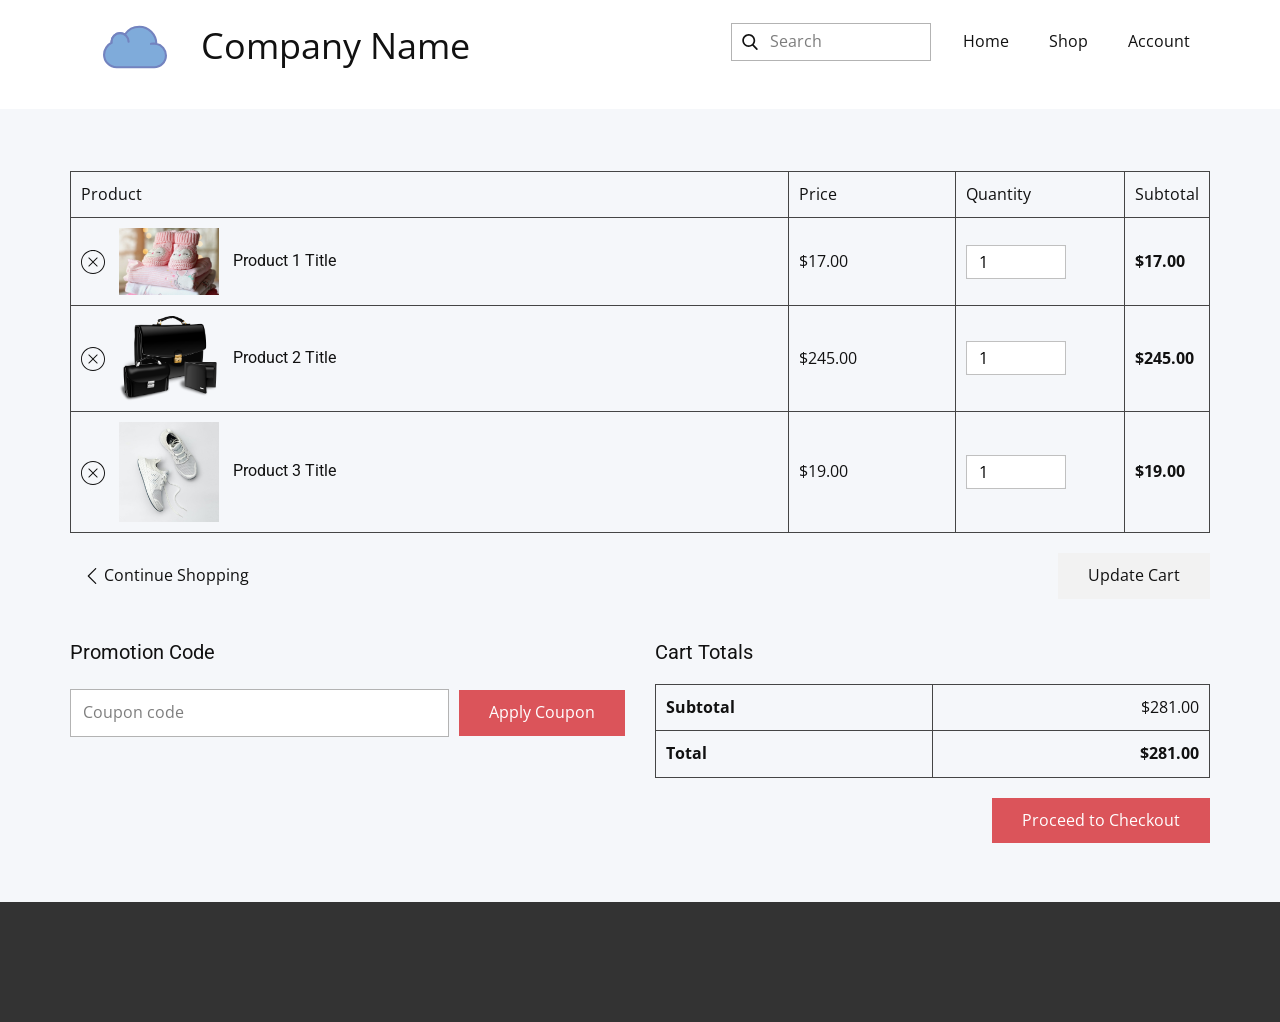
<file: ShoppingCart.html>
<!DOCTYPE html>
<html style="font-size: 16px;" lang="en"><head>
    <meta name="viewport" content="width=device-width, initial-scale=1.0">
    <meta charset="utf-8">
    <meta name="keywords" content="ID: S3Leadership">
    <meta name="description" content="">
    <title>ShoppingCart</title>
    <link rel="stylesheet" href="nicepage.css" media="screen">
<link rel="stylesheet" href="ShoppingCart.css" media="screen">
    <script class="u-script" type="text/javascript" src="jquery.js" defer=""></script>
    <script class="u-script" type="text/javascript" src="nicepage.js" defer=""></script>
    <meta name="generator" content="Nicepage 5.17.1, nicepage.com">
    <link id="u-theme-google-font" rel="stylesheet" href="https://fonts.googleapis.com/css?family=Roboto:100,100i,300,300i,400,400i,500,500i,700,700i,900,900i|Open+Sans:300,300i,400,400i,500,500i,600,600i,700,700i,800,800i">
    
    
    
    <script type="application/ld+json">{
		"@context": "http://schema.org",
		"@type": "Organization",
		"name": "Site1"
}</script>
    <meta name="theme-color" content="#478ac9">
    <meta property="og:title" content="ShoppingCart">
    <meta property="og:description" content="">
    <meta property="og:type" content="website">
  <meta data-intl-tel-input-cdn-path="intlTelInput/"></head>
  <body class="u-body u-xl-mode" data-lang="en"><header class="u-clearfix u-header u-header" id="sec-39e7"><div class="u-clearfix u-sheet u-sheet-1"><span class="u-icon u-icon-1"><svg class="u-svg-link" preserveAspectRatio="xMidYMin slice" viewBox="0 0 60 60" style=""><use xmlns:xlink="http://www.w3.org/1999/xlink" xlink:href="#svg-1620"></use></svg><svg class="u-svg-content" viewBox="0 0 60 60" x="0px" y="0px" id="svg-1620" style="enable-background:new 0 0 60 60;"><path style="fill:currentColor;stroke:#7383BF;stroke-width:2;stroke-linecap:round;stroke-miterlimit:10;" d="M50.003,27
	c-0.115-8.699-7.193-16-15.919-16c-5.559,0-10.779,3.005-13.661,7.336C19.157,17.493,17.636,17,16,17c-4.418,0-8,3.582-8,8
	c0,0.153,0.014,0.302,0.023,0.454C8.013,25.636,8,25.82,8,26c-3.988,1.912-7,6.457-7,11.155C1,43.67,6.33,49,12.845,49h24.507
	c0.138,0,0.272-0.016,0.408-0.021C37.897,48.984,38.031,49,38.169,49h9.803C54.037,49,59,44.037,59,37.972
	C59,32.601,55.106,27.961,50.003,27z"></path><path style="fill:currentColor;stroke:#7383BF;stroke-width:2;stroke-linecap:round;stroke-miterlimit:10;" d="M50.003,27
	c0,0-2.535-0.375-5.003,0"></path><path style="fill:currentColor;stroke:#7383BF;stroke-width:2;stroke-linecap:round;stroke-miterlimit:10;" d="M8,25c0-4.418,3.582-8,8-8
	s8,3.582,8,8"></path></svg></span>
        <p class="u-align-center u-text u-text-1">Company Name</p>
        <nav class="u-menu u-menu-one-level u-offcanvas u-menu-1">
          <div class="menu-collapse" style="font-size: 1rem; letter-spacing: 0px;">
            <a class="u-button-style u-custom-left-right-menu-spacing u-custom-padding-bottom u-custom-top-bottom-menu-spacing u-nav-link u-text-active-palette-1-base u-text-hover-palette-2-base" href="#">
              <svg class="u-svg-link" viewBox="0 0 24 24"><use xmlns:xlink="http://www.w3.org/1999/xlink" xlink:href="#menu-hamburger"></use></svg>
              <svg class="u-svg-content" version="1.1" id="menu-hamburger" viewBox="0 0 16 16" x="0px" y="0px" xmlns:xlink="http://www.w3.org/1999/xlink" xmlns="http://www.w3.org/2000/svg"><g><rect y="1" width="16" height="2"></rect><rect y="7" width="16" height="2"></rect><rect y="13" width="16" height="2"></rect>
</g></svg>
            </a>
          </div>
          <div class="u-custom-menu u-nav-container">
            <ul class="u-nav u-unstyled u-nav-1"><li class="u-nav-item"><a class="u-button-style u-nav-link u-text-active-palette-1-base u-text-hover-palette-2-base" href="Login.html" style="padding: 10px 20px;">Home</a>
</li><li class="u-nav-item"><a class="u-button-style u-nav-link u-text-active-palette-1-base u-text-hover-palette-2-base" href="Shop.html" style="padding: 10px 20px;">Shop</a>
</li><li class="u-nav-item"><a class="u-button-style u-nav-link u-text-active-palette-1-base u-text-hover-palette-2-base" href="Account.html" style="padding: 10px 20px;">Account</a>
</li></ul>
          </div>
          <div class="u-custom-menu u-nav-container-collapse">
            <div class="u-black u-container-style u-inner-container-layout u-opacity u-opacity-95 u-sidenav">
              <div class="u-inner-container-layout u-sidenav-overflow">
                <div class="u-menu-close"></div>
                <ul class="u-align-center u-nav u-popupmenu-items u-unstyled u-nav-2"><li class="u-nav-item"><a class="u-button-style u-nav-link" href="Login.html">Home</a>
</li><li class="u-nav-item"><a class="u-button-style u-nav-link" href="Shop.html">Shop</a>
</li><li class="u-nav-item"><a class="u-button-style u-nav-link" href="Account.html">Account</a>
</li></ul>
              </div>
            </div>
            <div class="u-black u-menu-overlay u-opacity u-opacity-70"></div>
          </div>
        </nav>
        <form action="#" method="get" class="u-border-1 u-border-grey-30 u-search u-search-left u-white u-search-1">
          <button class="u-search-button" type="submit">
            <span class="u-search-icon u-spacing-10">
              <svg class="u-svg-link" preserveAspectRatio="xMidYMin slice" viewBox="0 0 56.966 56.966"><use xmlns:xlink="http://www.w3.org/1999/xlink" xlink:href="#svg-5f3d"></use></svg>
              <svg xmlns="http://www.w3.org/2000/svg" xmlns:xlink="http://www.w3.org/1999/xlink" version="1.1" id="svg-5f3d" x="0px" y="0px" viewBox="0 0 56.966 56.966" style="enable-background:new 0 0 56.966 56.966;" xml:space="preserve" class="u-svg-content"><path d="M55.146,51.887L41.588,37.786c3.486-4.144,5.396-9.358,5.396-14.786c0-12.682-10.318-23-23-23s-23,10.318-23,23  s10.318,23,23,23c4.761,0,9.298-1.436,13.177-4.162l13.661,14.208c0.571,0.593,1.339,0.92,2.162,0.92  c0.779,0,1.518-0.297,2.079-0.837C56.255,54.982,56.293,53.08,55.146,51.887z M23.984,6c9.374,0,17,7.626,17,17s-7.626,17-17,17  s-17-7.626-17-17S14.61,6,23.984,6z"></path></svg>
            </span>
          </button>
          <input class="u-search-input" type="search" name="search" value="" placeholder="Search">
        </form>
      </div></header> 
    <section class="u-clearfix u-palette-5-light-3 u-section-1" id="sec-24ff">
      <div class="u-clearfix u-sheet u-sheet-1">
        <div class="u-cart u-expanded-width u-cart-1">
          <div class="u-cart-products-table u-table u-table-responsive u-table-1">
            <table class="u-table-entity">
              <colgroup>
                <col width="65%">
                <col width="15%">
                <col width="15%">
                <col width="15%">
              </colgroup>
              <thead class="u-table-header">
                <tr>
                  <th class="u-border-1 u-border-grey-dark-1 u-table-cell">Product </th>
                  <th class="u-border-1 u-border-grey-dark-1 u-table-cell">Price </th>
                  <th class="u-border-1 u-border-grey-dark-1 u-table-cell">Quantity </th>
                  <th class="u-border-1 u-border-grey-dark-1 u-table-cell">Subtotal </th>
                </tr>
              </thead>
              <tbody class="u-table-body">
                <tr>
                  <td class="u-border-1 u-border-grey-dark-1 u-table-cell"><span class="u-cart-remove-item u-icon u-icon-1"><svg class="u-svg-content" viewBox="0 0 52 52" x="0px" y="0px" style="width: 1em; height: 1em;"><g><path d="M26,0C11.664,0,0,11.663,0,26s11.664,26,26,26s26-11.663,26-26S40.336,0,26,0z M26,50C12.767,50,2,39.233,2,26
		S12.767,2,26,2s24,10.767,24,24S39.233,50,26,50z"></path><path d="M35.707,16.293c-0.391-0.391-1.023-0.391-1.414,0L26,24.586l-8.293-8.293c-0.391-0.391-1.023-0.391-1.414,0
		s-0.391,1.023,0,1.414L24.586,26l-8.293,8.293c-0.391,0.391-0.391,1.023,0,1.414C16.488,35.902,16.744,36,17,36
		s0.512-0.098,0.707-0.293L26,27.414l8.293,8.293C34.488,35.902,34.744,36,35,36s0.512-0.098,0.707-0.293
		c0.391-0.391,0.391-1.023,0-1.414L27.414,26l8.293-8.293C36.098,17.316,36.098,16.684,35.707,16.293z"></path>
</g></svg></span>
                    <img class="u-cart-product-image u-image u-image-default u-product-control" src="images/a338596b4b1b75297b7f9b02f1f634bf4a53a419acb07b13d273c1eb32dc35cc8d02f31d54822d042424af4c0d613914e90bd521e2408d3fa74daa_1280.jpg" data-image-width="1280" data-image-height="853">
                    <h2 class="u-cart-product-title u-product-control u-text u-text-1">
                      <a class="u-product-title-link" href="#">Product 1 Title</a>
                    </h2>
                  </td>
                  <td class="u-border-1 u-border-grey-dark-1 u-table-cell">
                    <div class="u-cart-product-price u-product-control u-product-price">
                      <div class="u-price-wrapper">
                        <div class="u-hide-price u-old-price"></div>
                        <div class="u-price">$17.00</div>
                      </div>
                    </div>
                  </td>
                  <td class="u-border-1 u-border-grey-dark-1 u-table-cell">
                    <div class="u-cart-product-quantity u-product-control u-product-quantity u-product-quantity-1">
                      <div class="u-hidden u-quantity-label"> Quantity </div>
                      <div class="u-border-1 u-border-grey-25 u-quantity-input">
                        <a class="disabled minus u-button-style u-hidden u-quantity-button">
                          <svg xmlns="http://www.w3.org/2000/svg" viewBox="0 0 16 16"><path d="m 4 8 h 8" fill="none" stroke="currentColor" stroke-width="1" fill-rule="evenodd"></path></svg>
                        </a>
                        <input class="u-border-grey-30 u-input" type="text" value="1" pattern="[0-9]+">
                        <a class="plus u-button-style u-hidden u-quantity-button">
                          <svg xmlns="http://www.w3.org/2000/svg" viewBox="0 0 16 16"><path d="m 4 8 h 8 M 8 4 v 8" fill="none" stroke="currentColor" stroke-width="1" fill-rule="evenodd"></path></svg>
                        </a>
                      </div>
                    </div>
                  </td>
                  <td class="u-border-1 u-border-grey-dark-1 u-table-cell">
                    <div class="u-cart-product-subtotal u-product-control u-product-price">
                      <div class="u-price-wrapper">
                        <div class="u-hide-price u-old-price"></div>
                        <div class="u-price" style="font-weight: 700;">$17.00</div>
                      </div>
                    </div>
                  </td>
                </tr>
                <tr style="height: 63px;">
                  <td class="u-border-1 u-border-grey-dark-1 u-table-cell"><span class="u-cart-remove-item u-icon u-icon-2"><svg class="u-svg-content" viewBox="0 0 52 52" x="0px" y="0px" style="width: 1em; height: 1em;"><g><path d="M26,0C11.664,0,0,11.663,0,26s11.664,26,26,26s26-11.663,26-26S40.336,0,26,0z M26,50C12.767,50,2,39.233,2,26
		S12.767,2,26,2s24,10.767,24,24S39.233,50,26,50z"></path><path d="M35.707,16.293c-0.391-0.391-1.023-0.391-1.414,0L26,24.586l-8.293-8.293c-0.391-0.391-1.023-0.391-1.414,0
		s-0.391,1.023,0,1.414L24.586,26l-8.293,8.293c-0.391,0.391-0.391,1.023,0,1.414C16.488,35.902,16.744,36,17,36
		s0.512-0.098,0.707-0.293L26,27.414l8.293,8.293C34.488,35.902,34.744,36,35,36s0.512-0.098,0.707-0.293
		c0.391-0.391,0.391-1.023,0-1.414L27.414,26l8.293-8.293C36.098,17.316,36.098,16.684,35.707,16.293z"></path>
</g></svg></span>
                    <img class="u-cart-product-image u-image u-image-default u-product-control" src="images/6ba10183b838ffeb8ee91ccdeafcae35929737cd25d1bf2fd104add83fd84b8c95fc2aeb85a33aead72e8fbdbaffe60b8cccd19c2cc3deebecc4e4_1280.png" data-image-width="1280" data-image-height="1092">
                    <h2 class="u-cart-product-title u-product-control u-text u-text-2">
                      <a class="u-product-title-link" href="#">Product 2 Title</a>
                    </h2>
                  </td>
                  <td class="u-border-1 u-border-grey-dark-1 u-table-cell">
                    <div class="u-cart-product-price u-product-control u-product-price">
                      <div class="u-price-wrapper">
                        <div class="u-hide-price u-old-price"></div>
                        <div class="u-price">$245.00</div>
                      </div>
                    </div>
                  </td>
                  <td class="u-border-1 u-border-grey-dark-1 u-table-cell">
                    <div class="u-cart-product-quantity u-product-control u-product-quantity u-product-quantity-2">
                      <div class="u-hidden u-quantity-label"> Quantity </div>
                      <div class="u-border-1 u-border-grey-25 u-quantity-input">
                        <a class="disabled minus u-button-style u-hidden u-quantity-button">
                          <svg xmlns="http://www.w3.org/2000/svg" viewBox="0 0 16 16"><path d="m 4 8 h 8" fill="none" stroke="currentColor" stroke-width="1" fill-rule="evenodd"></path></svg>
                        </a>
                        <input class="u-border-grey-30 u-input" type="text" value="1" pattern="[0-9]+">
                        <a class="plus u-button-style u-hidden u-quantity-button">
                          <svg xmlns="http://www.w3.org/2000/svg" viewBox="0 0 16 16"><path d="m 4 8 h 8 M 8 4 v 8" fill="none" stroke="currentColor" stroke-width="1" fill-rule="evenodd"></path></svg>
                        </a>
                      </div>
                    </div>
                  </td>
                  <td class="u-border-1 u-border-grey-dark-1 u-table-cell">
                    <div class="u-cart-product-subtotal u-product-control u-product-price">
                      <div class="u-price-wrapper">
                        <div class="u-hide-price u-old-price"></div>
                        <div class="u-price" style="font-weight: 700;">$245.00</div>
                      </div>
                    </div>
                  </td>
                </tr>
                <tr>
                  <td class="u-border-1 u-border-grey-dark-1 u-table-cell"><span class="u-cart-remove-item u-icon u-icon-3"><svg class="u-svg-content" viewBox="0 0 52 52" x="0px" y="0px" style="width: 1em; height: 1em;"><g><path d="M26,0C11.664,0,0,11.663,0,26s11.664,26,26,26s26-11.663,26-26S40.336,0,26,0z M26,50C12.767,50,2,39.233,2,26
		S12.767,2,26,2s24,10.767,24,24S39.233,50,26,50z"></path><path d="M35.707,16.293c-0.391-0.391-1.023-0.391-1.414,0L26,24.586l-8.293-8.293c-0.391-0.391-1.023-0.391-1.414,0
		s-0.391,1.023,0,1.414L24.586,26l-8.293,8.293c-0.391,0.391-0.391,1.023,0,1.414C16.488,35.902,16.744,36,17,36
		s0.512-0.098,0.707-0.293L26,27.414l8.293,8.293C34.488,35.902,34.744,36,35,36s0.512-0.098,0.707-0.293
		c0.391-0.391,0.391-1.023,0-1.414L27.414,26l8.293-8.293C36.098,17.316,36.098,16.684,35.707,16.293z"></path>
</g></svg></span>
                    <img class="u-cart-product-image u-image u-image-default u-product-control" src="images/pexels-photo-1464625.jpeg" data-image-width="750" data-image-height="750">
                    <h2 class="u-cart-product-title u-product-control u-text u-text-3">
                      <a class="u-product-title-link" href="#">Product 3 Title</a>
                    </h2>
                  </td>
                  <td class="u-border-1 u-border-grey-dark-1 u-table-cell">
                    <div class="u-cart-product-price u-product-control u-product-price">
                      <div class="u-price-wrapper">
                        <div class="u-hide-price u-old-price"></div>
                        <div class="u-price">$19.00</div>
                      </div>
                    </div>
                  </td>
                  <td class="u-border-1 u-border-grey-dark-1 u-table-cell">
                    <div class="u-cart-product-quantity u-product-control u-product-quantity u-product-quantity-3">
                      <div class="u-hidden u-quantity-label"> Quantity </div>
                      <div class="u-border-1 u-border-grey-25 u-quantity-input">
                        <a class="disabled minus u-button-style u-hidden u-quantity-button">
                          <svg xmlns="http://www.w3.org/2000/svg" viewBox="0 0 16 16"><path d="m 4 8 h 8" fill="none" stroke="currentColor" stroke-width="1" fill-rule="evenodd"></path></svg>
                        </a>
                        <input class="u-border-grey-30 u-input" type="text" value="1" pattern="[0-9]+">
                        <a class="plus u-button-style u-hidden u-quantity-button">
                          <svg xmlns="http://www.w3.org/2000/svg" viewBox="0 0 16 16"><path d="m 4 8 h 8 M 8 4 v 8" fill="none" stroke="currentColor" stroke-width="1" fill-rule="evenodd"></path></svg>
                        </a>
                      </div>
                    </div>
                  </td>
                  <td class="u-border-1 u-border-grey-dark-1 u-table-cell">
                    <div class="u-cart-product-subtotal u-product-control u-product-price">
                      <div class="u-price-wrapper">
                        <div class="u-hide-price u-old-price"></div>
                        <div class="u-price" style="font-weight: 700;">$19.00</div>
                      </div>
                    </div>
                  </td>
                </tr>
              </tbody>
            </table>
          </div>
          <div class="u-cart-button-container">
            <a href="#" class="u-active-none u-btn u-button-style u-cart-continue-shopping u-hover-none u-none u-text-body-color u-btn-1"><span class="u-icon"><svg class="u-svg-content" viewBox="0 0 443.52 443.52" x="0px" y="0px" style="width: 1em; height: 1em;"><g><g><path d="M143.492,221.863L336.226,29.129c6.663-6.664,6.663-17.468,0-24.132c-6.665-6.662-17.468-6.662-24.132,0l-204.8,204.8    c-6.662,6.664-6.662,17.468,0,24.132l204.8,204.8c6.78,6.548,17.584,6.36,24.132-0.42c6.387-6.614,6.387-17.099,0-23.712    L143.492,221.863z"></path>
</g>
</g></svg></span>&nbsp;Continue Shopping 
            </a>
            <a href="#" class="u-btn u-button-style u-cart-update u-grey-5">Update Cart</a>
          </div>
          <div class="u-cart-blocks-container">
            <div class="u-cart-block u-indent-30">
              <div class="u-cart-block-container u-clearfix">
                <h5 class="u-cart-block-header u-text">Promotion Code</h5>
                <div class="u-cart-block-content u-text"></div>
              </div>
            </div>
            <div class="u-cart-block u-cart-totals-block u-indent-30">
              <div class="u-cart-block-container u-clearfix">
                <h5 class="u-cart-block-header u-text">Cart Totals</h5>
                <div class="u-align-right u-cart-block-content u-text">
                  <div class="u-cart-totals-table u-table u-table-responsive">
                    <table class="u-table-entity">
                      <colgroup>
                        <col width="50%">
                        <col width="50%">
                      </colgroup>
                      <tbody class="u-align-right u-table-body">
                        <tr>
                          <td class="u-align-left u-border-1 u-border-grey-dark-1 u-first-column u-table-cell u-table-cell-17">Subtotal</td>
                          <td class="u-border-1 u-border-grey-dark-1 u-table-cell">$281.00</td>
                        </tr>
                        <tr>
                          <td class="u-align-left u-border-1 u-border-grey-dark-1 u-first-column u-table-cell u-table-cell-19">Total</td>
                          <td class="u-border-1 u-border-grey-dark-1 u-table-cell u-table-cell-20">$281.00</td>
                        </tr>
                      </tbody>
                    </table>
                  </div>
                  <a href="checkout.html" class="u-border-none u-btn u-button-style u-cart-checkout-btn u-palette-2-base u-btn-3">Proceed to Checkout</a>
                </div>
              </div>
            </div>
          </div>
        </div>
        <div class="u-cart-form u-form u-form-1">
          <form action="#" class="u-clearfix u-form-horizontal u-form-spacing-10 u-inner-form" source="custom" name="form" method="post">
            <div class="u-form-group">
              <label for="name-5861" class="u-form-control-hidden u-label">Coupon code</label>
              <input type="text" placeholder="Coupon code" id="name-5861" name="coupon" class="u-input u-input-rectangle" required="">
            </div>
            <div class="u-align-left u-form-group u-form-submit">
              <a href="#" class="u-border-none u-btn u-btn-submit u-button-style u-palette-2-base u-btn-4">Apply Coupon</a>
              <input type="submit" value="submit" class="u-form-control-hidden">
            </div>
            <div class="u-form-send-message u-form-send-success">Thank you! Your message has been sent.</div>
            <div class="u-form-send-error u-form-send-message">Unable to send your message. Please fix errors then try again.</div>
            <input type="hidden" value="" name="recaptchaResponse">
          </form>
        </div>
      </div>
    </section>
    
    
    
    <footer class="u-align-center u-clearfix u-footer u-grey-80 u-footer" id="sec-0356"><div class="u-clearfix u-sheet u-sheet-1"></div></footer>
    
  
</body></html>
</file>
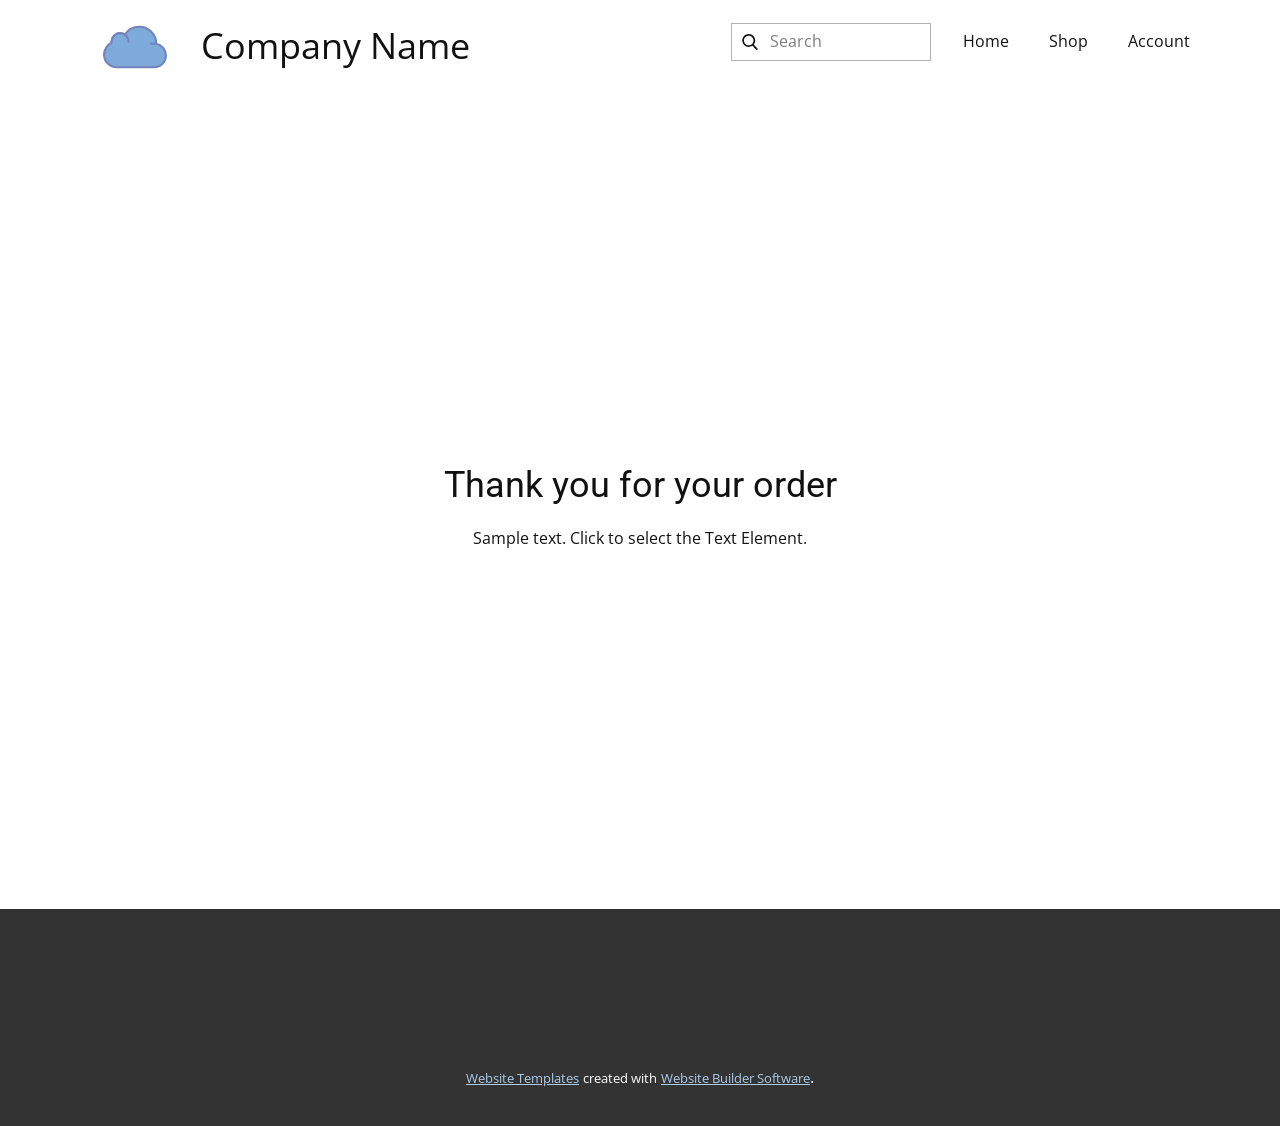
<file: thank-you-page.html>
<!DOCTYPE html>
<html style="font-size: 16px;" lang="en"><head>
    <meta name="viewport" content="width=device-width, initial-scale=1.0">
    <meta charset="utf-8">
    <meta name="keywords" content="Thank you for your order">
    <meta name="description" content="">
    <title>Thank You Page Template</title>
    <link rel="stylesheet" href="nicepage.css" media="screen">
<link rel="stylesheet" href="Thank-You-Page-Template.css" media="screen">
    <script class="u-script" type="text/javascript" src="jquery.js" defer=""></script>
    <script class="u-script" type="text/javascript" src="nicepage.js" defer=""></script>
    <meta name="generator" content="Nicepage 5.17.1, nicepage.com">
    <link id="u-theme-google-font" rel="stylesheet" href="https://fonts.googleapis.com/css?family=Roboto:100,100i,300,300i,400,400i,500,500i,700,700i,900,900i|Open+Sans:300,300i,400,400i,500,500i,600,600i,700,700i,800,800i">
    
    
    
    <script type="application/ld+json">{
		"@context": "http://schema.org",
		"@type": "Organization",
		"name": "Site1"
}</script>
    <meta name="theme-color" content="#478ac9">
    <meta property="og:title" content="Thank You Page Template">
    <meta property="og:description" content="">
    <meta property="og:type" content="website">
  <meta data-intl-tel-input-cdn-path="intlTelInput/"></head>
  <body class="u-body u-xl-mode" data-lang="en"><header class="u-clearfix u-header u-header" id="sec-39e7"><div class="u-clearfix u-sheet u-sheet-1"><span class="u-icon u-icon-1"><svg class="u-svg-link" preserveAspectRatio="xMidYMin slice" viewBox="0 0 60 60" style=""><use xmlns:xlink="http://www.w3.org/1999/xlink" xlink:href="#svg-1620"></use></svg><svg class="u-svg-content" viewBox="0 0 60 60" x="0px" y="0px" id="svg-1620" style="enable-background:new 0 0 60 60;"><path style="fill:currentColor;stroke:#7383BF;stroke-width:2;stroke-linecap:round;stroke-miterlimit:10;" d="M50.003,27
	c-0.115-8.699-7.193-16-15.919-16c-5.559,0-10.779,3.005-13.661,7.336C19.157,17.493,17.636,17,16,17c-4.418,0-8,3.582-8,8
	c0,0.153,0.014,0.302,0.023,0.454C8.013,25.636,8,25.82,8,26c-3.988,1.912-7,6.457-7,11.155C1,43.67,6.33,49,12.845,49h24.507
	c0.138,0,0.272-0.016,0.408-0.021C37.897,48.984,38.031,49,38.169,49h9.803C54.037,49,59,44.037,59,37.972
	C59,32.601,55.106,27.961,50.003,27z"></path><path style="fill:currentColor;stroke:#7383BF;stroke-width:2;stroke-linecap:round;stroke-miterlimit:10;" d="M50.003,27
	c0,0-2.535-0.375-5.003,0"></path><path style="fill:currentColor;stroke:#7383BF;stroke-width:2;stroke-linecap:round;stroke-miterlimit:10;" d="M8,25c0-4.418,3.582-8,8-8
	s8,3.582,8,8"></path></svg></span>
        <p class="u-align-center u-text u-text-1">Company Name</p>
        <nav class="u-menu u-menu-one-level u-offcanvas u-menu-1">
          <div class="menu-collapse" style="font-size: 1rem; letter-spacing: 0px;">
            <a class="u-button-style u-custom-left-right-menu-spacing u-custom-padding-bottom u-custom-top-bottom-menu-spacing u-nav-link u-text-active-palette-1-base u-text-hover-palette-2-base" href="#">
              <svg class="u-svg-link" viewBox="0 0 24 24"><use xmlns:xlink="http://www.w3.org/1999/xlink" xlink:href="#menu-hamburger"></use></svg>
              <svg class="u-svg-content" version="1.1" id="menu-hamburger" viewBox="0 0 16 16" x="0px" y="0px" xmlns:xlink="http://www.w3.org/1999/xlink" xmlns="http://www.w3.org/2000/svg"><g><rect y="1" width="16" height="2"></rect><rect y="7" width="16" height="2"></rect><rect y="13" width="16" height="2"></rect>
</g></svg>
            </a>
          </div>
          <div class="u-custom-menu u-nav-container">
            <ul class="u-nav u-unstyled u-nav-1"><li class="u-nav-item"><a class="u-button-style u-nav-link u-text-active-palette-1-base u-text-hover-palette-2-base" href="Login.html" style="padding: 10px 20px;">Home</a>
</li><li class="u-nav-item"><a class="u-button-style u-nav-link u-text-active-palette-1-base u-text-hover-palette-2-base" href="Shop.html" style="padding: 10px 20px;">Shop</a>
</li><li class="u-nav-item"><a class="u-button-style u-nav-link u-text-active-palette-1-base u-text-hover-palette-2-base" href="Account.html" style="padding: 10px 20px;">Account</a>
</li></ul>
          </div>
          <div class="u-custom-menu u-nav-container-collapse">
            <div class="u-black u-container-style u-inner-container-layout u-opacity u-opacity-95 u-sidenav">
              <div class="u-inner-container-layout u-sidenav-overflow">
                <div class="u-menu-close"></div>
                <ul class="u-align-center u-nav u-popupmenu-items u-unstyled u-nav-2"><li class="u-nav-item"><a class="u-button-style u-nav-link" href="Login.html">Home</a>
</li><li class="u-nav-item"><a class="u-button-style u-nav-link" href="Shop.html">Shop</a>
</li><li class="u-nav-item"><a class="u-button-style u-nav-link" href="Account.html">Account</a>
</li></ul>
              </div>
            </div>
            <div class="u-black u-menu-overlay u-opacity u-opacity-70"></div>
          </div>
        </nav>
        <form action="#" method="get" class="u-border-1 u-border-grey-30 u-search u-search-left u-white u-search-1">
          <button class="u-search-button" type="submit">
            <span class="u-search-icon u-spacing-10">
              <svg class="u-svg-link" preserveAspectRatio="xMidYMin slice" viewBox="0 0 56.966 56.966"><use xmlns:xlink="http://www.w3.org/1999/xlink" xlink:href="#svg-5f3d"></use></svg>
              <svg xmlns="http://www.w3.org/2000/svg" xmlns:xlink="http://www.w3.org/1999/xlink" version="1.1" id="svg-5f3d" x="0px" y="0px" viewBox="0 0 56.966 56.966" style="enable-background:new 0 0 56.966 56.966;" xml:space="preserve" class="u-svg-content"><path d="M55.146,51.887L41.588,37.786c3.486-4.144,5.396-9.358,5.396-14.786c0-12.682-10.318-23-23-23s-23,10.318-23,23  s10.318,23,23,23c4.761,0,9.298-1.436,13.177-4.162l13.661,14.208c0.571,0.593,1.339,0.92,2.162,0.92  c0.779,0,1.518-0.297,2.079-0.837C56.255,54.982,56.293,53.08,55.146,51.887z M23.984,6c9.374,0,17,7.626,17,17s-7.626,17-17,17  s-17-7.626-17-17S14.61,6,23.984,6z"></path></svg>
            </span>
          </button>
          <input class="u-search-input" type="search" name="search" value="" placeholder="Search">
        </form>
      </div></header>
    <section class="u-align-center u-clearfix u-container-align-center u-section-1" id="sec-e0ee">
      <div class="u-clearfix u-sheet u-valign-middle u-sheet-1">
        <h2 class="u-align-center u-text u-text-default u-text-1"> Thank you for your order</h2>
        <p class="u-align-center u-text u-text-default u-text-2">Sample text. Click to select the Text Element.</p>
      </div>
    </section>
    
    
    
    <footer class="u-align-center u-clearfix u-footer u-grey-80 u-footer" id="sec-0356"><div class="u-clearfix u-sheet u-sheet-1"></div></footer>
    <section class="u-backlink u-clearfix u-grey-80">
      <a class="u-link" href="https://nicepage.com/website-templates" target="_blank">
        <span>Website Templates</span>
      </a>
      <p class="u-text">
        <span>created with</span>
      </p>
      <a class="u-link" href="" target="_blank">
        <span>Website Builder Software</span>
      </a>. 
    </section>
  
</body></html>
</file>
